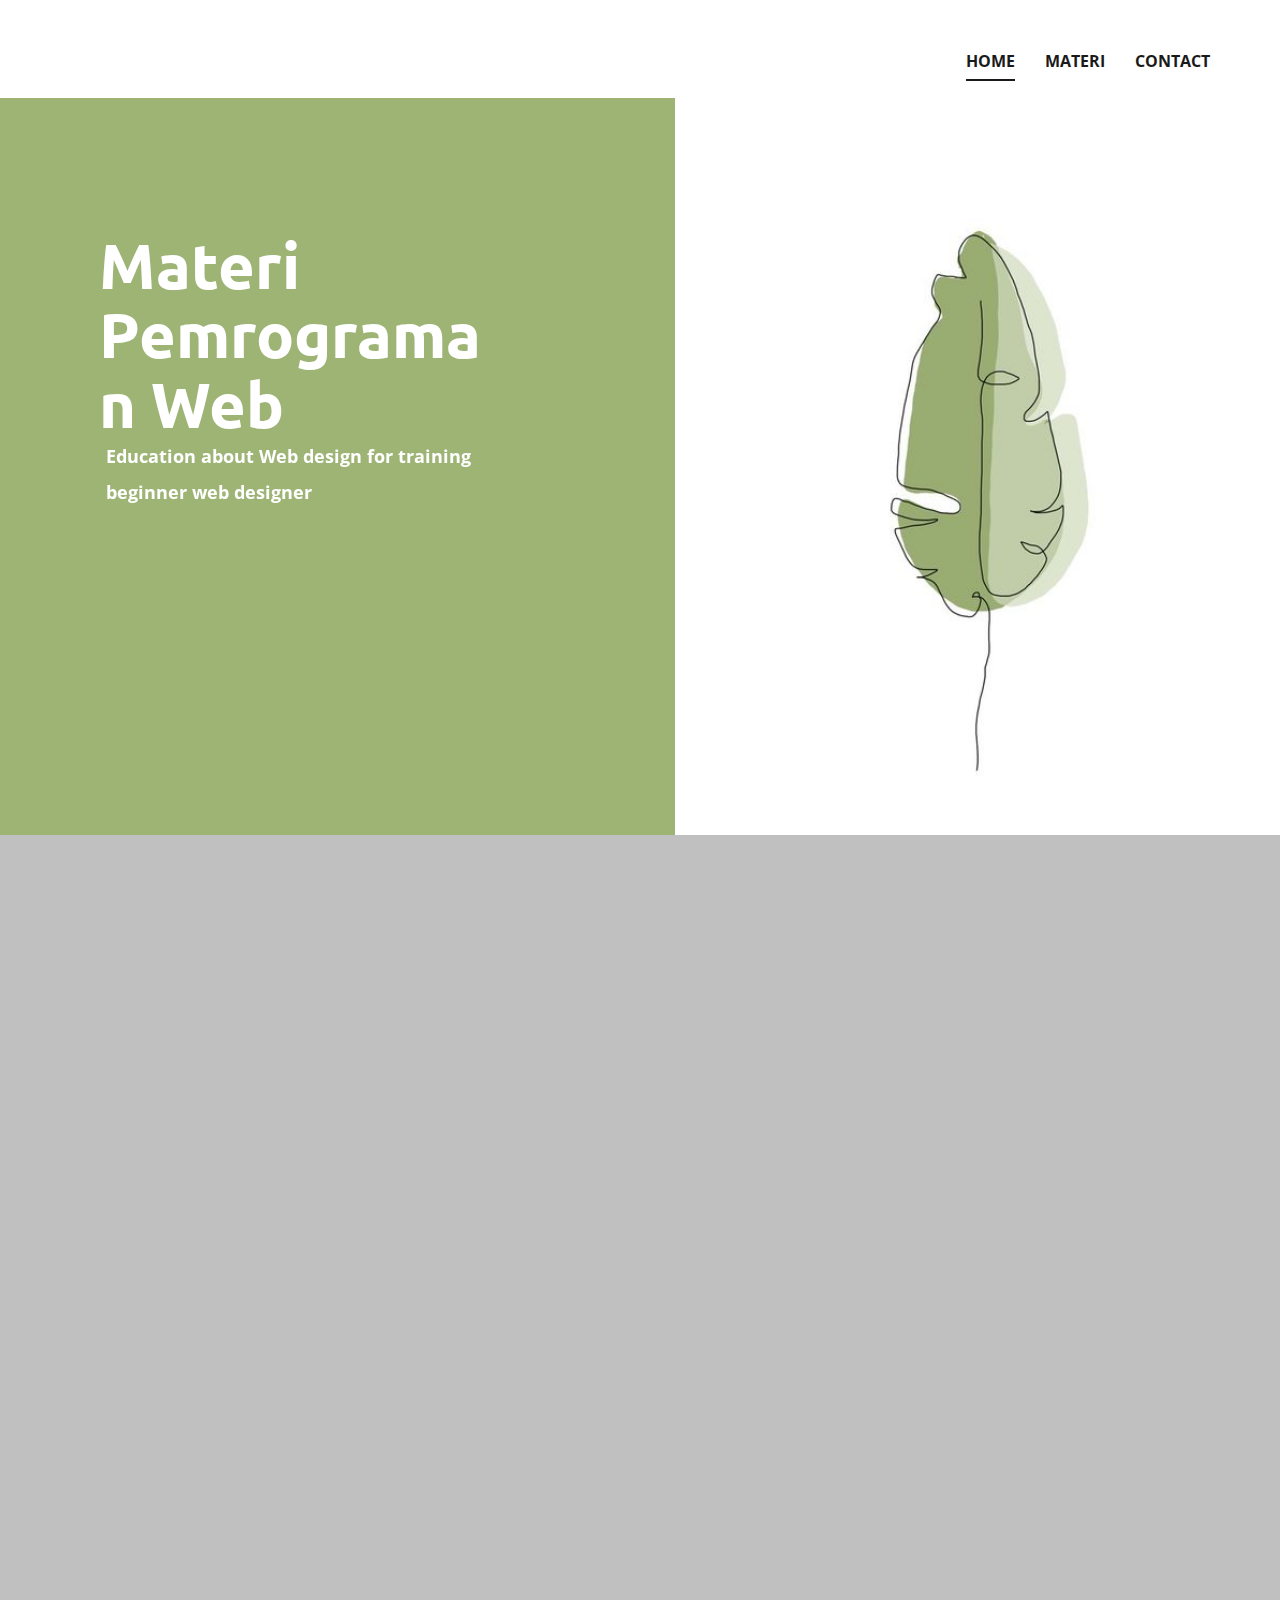
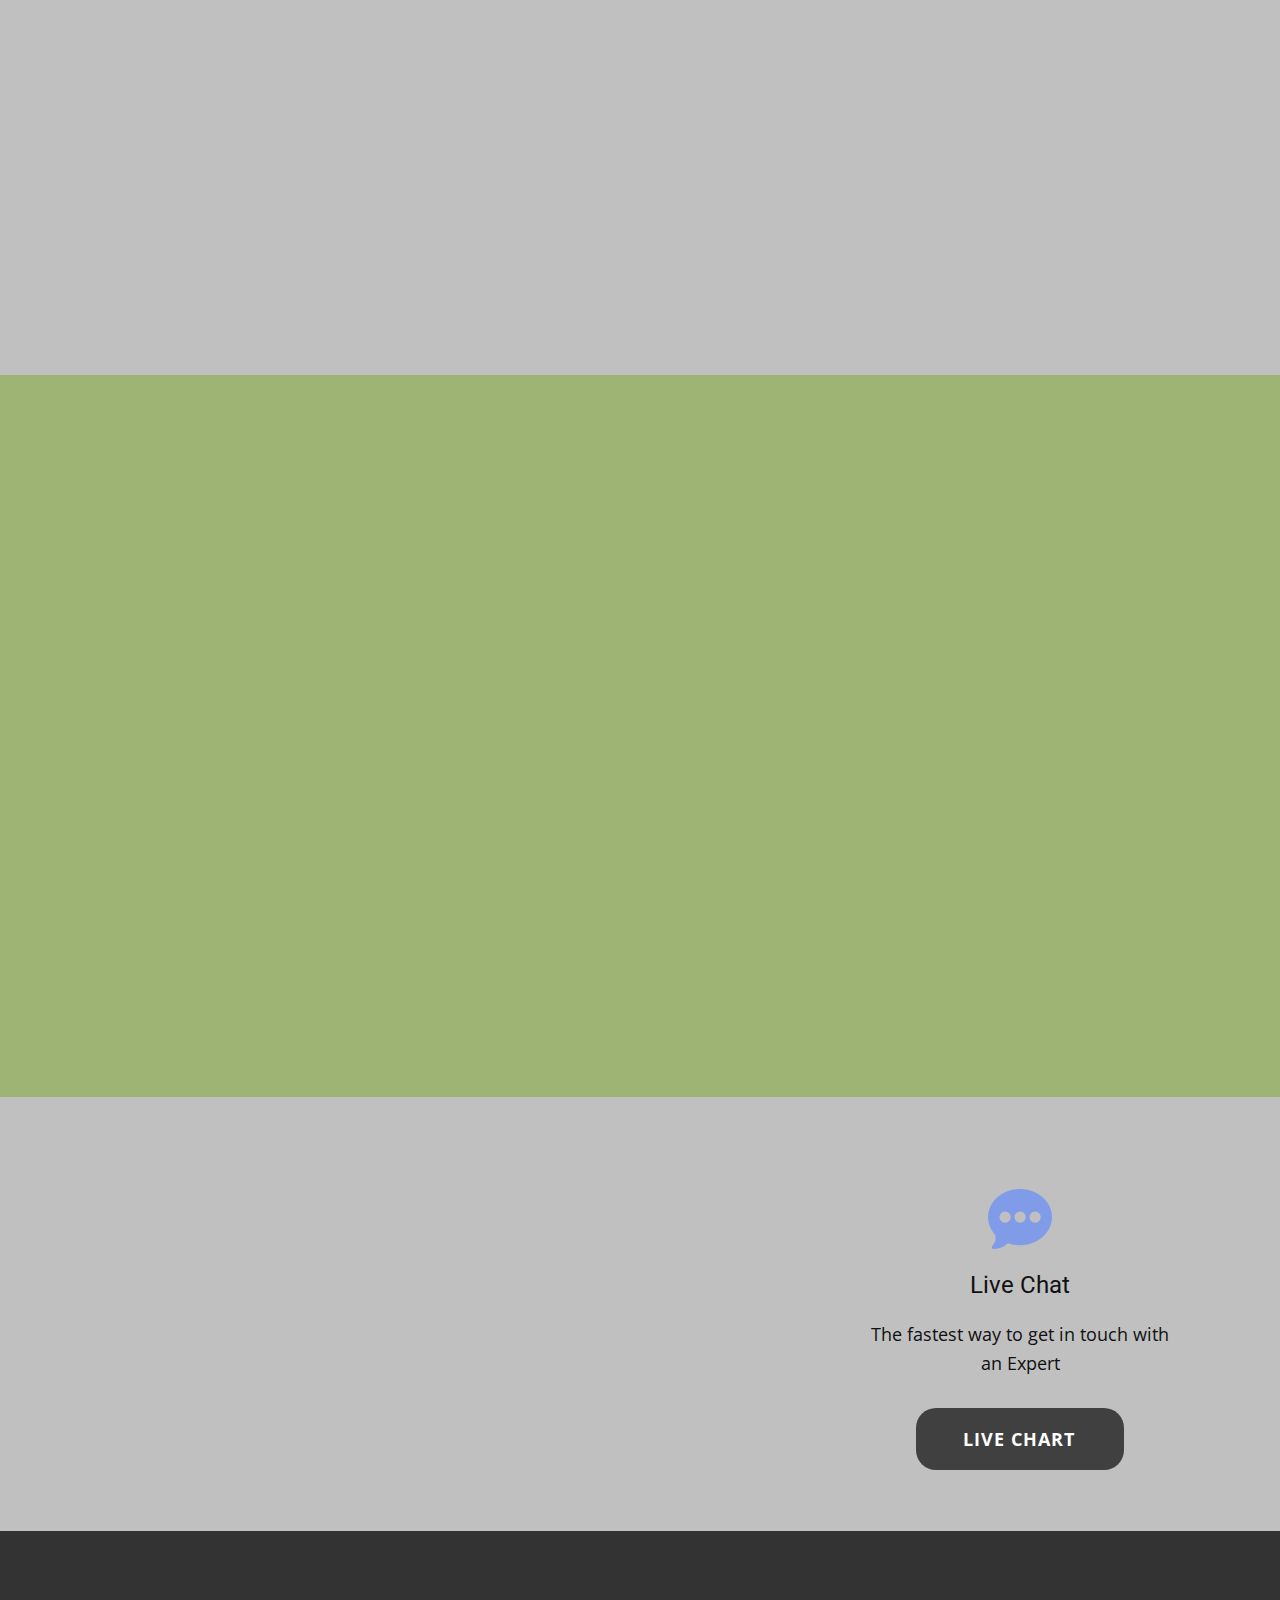
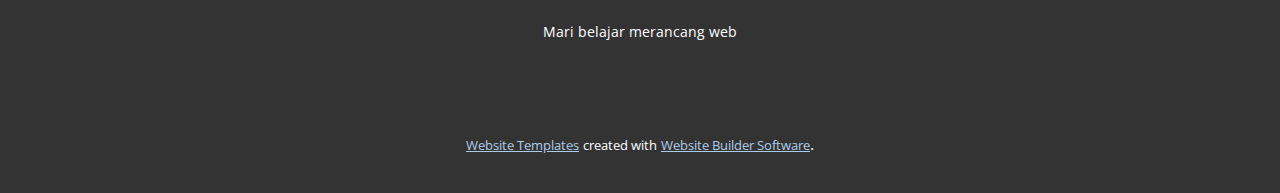
<file: index.html>
<!DOCTYPE html>
<html style="font-size: 16px;" lang="en"><head>
    <meta name="viewport" content="width=device-width, initial-scale=1.0">
    <meta charset="utf-8">
    <meta name="keywords" content="​Materi Pemrograman Web, Education and Learning, 01, 02, 03, 04, Meet The Team, ​Start working smarter, ​Your space
to learn, connect,
and be inspired, Educational programs">
    <meta name="description" content="">
    <title>Home</title>
    <link rel="stylesheet" href="nicepage.css" media="screen">
<link rel="stylesheet" href="Home.css" media="screen">
    <script class="u-script" type="text/javascript" src="jquery.js" defer=""></script>
    <script class="u-script" type="text/javascript" src="nicepage.js" defer=""></script>
    <meta name="generator" content="Nicepage 5.7.9, nicepage.com">
    <meta name="referrer" content="origin">
    <link id="u-theme-google-font" rel="stylesheet" href="https://fonts.googleapis.com/css?family=Roboto:100,100i,300,300i,400,400i,500,500i,700,700i,900,900i|Open+Sans:300,300i,400,400i,500,500i,600,600i,700,700i,800,800i">
    <link id="u-page-google-font" rel="stylesheet" href="https://fonts.googleapis.com/css?family=Ubuntu:300,300i,400,400i,500,500i,700,700i|Oswald:200,300,400,500,600,700">
    
    
    
    
    
    <script type="application/ld+json">{
		"@context": "http://schema.org",
		"@type": "Organization",
		"name": ""
}</script>
    <meta name="theme-color" content="#478ac9">
    <meta property="og:title" content="Home">
    <meta property="og:type" content="website">
  <meta data-intl-tel-input-cdn-path="intlTelInput/"></head>
  <body data-home-page="Home.html" data-home-page-title="Home" class="u-body u-xl-mode" data-lang="en"><header class="u-clearfix u-header u-header" id="sec-d9c5"><div class="u-clearfix u-sheet u-sheet-1">
        <nav class="u-menu u-menu-dropdown u-offcanvas u-menu-1" data-responsive-from="MD">
          <div class="menu-collapse" style="font-size: 1rem; letter-spacing: 0px; font-weight: 700; text-transform: uppercase;">
            <a class="u-button-style u-custom-active-border-color u-custom-active-color u-custom-border u-custom-border-color u-custom-borders u-custom-hover-border-color u-custom-hover-color u-custom-left-right-menu-spacing u-custom-padding-bottom u-custom-text-active-color u-custom-text-color u-custom-text-decoration u-custom-text-hover-color u-custom-top-bottom-menu-spacing u-nav-link u-text-active-palette-1-base u-text-hover-palette-2-base" href="#">
              <svg class="u-svg-link" viewBox="0 0 24 24"><use xmlns:xlink="http://www.w3.org/1999/xlink" xlink:href="#menu-hamburger"></use></svg>
              <svg class="u-svg-content" version="1.1" id="menu-hamburger" viewBox="0 0 16 16" x="0px" y="0px" xmlns:xlink="http://www.w3.org/1999/xlink" xmlns="http://www.w3.org/2000/svg"><g><rect y="1" width="16" height="2"></rect><rect y="7" width="16" height="2"></rect><rect y="13" width="16" height="2"></rect>
</g></svg>
            </a>
          </div>
          <div class="u-custom-menu u-nav-container">
            <ul class="u-nav u-spacing-30 u-unstyled u-nav-1"><li class="u-nav-item"><a class="u-border-2 u-border-active-grey-90 u-border-hover-grey-50 u-border-no-left u-border-no-right u-border-no-top u-button-style u-nav-link u-text-active-grey-90 u-text-grey-90 u-text-hover-grey-90" href="Home.html" style="padding: 10px 0px;">Home</a><div class="u-nav-popup"></div>
</li><li class="u-nav-item"><a class="u-border-2 u-border-active-grey-90 u-border-hover-grey-50 u-border-no-left u-border-no-right u-border-no-top u-button-style u-nav-link u-text-active-grey-90 u-text-grey-90 u-text-hover-grey-90" href="Materi.html" style="padding: 10px 0px;">Materi</a>
</li><li class="u-nav-item"><a class="u-border-2 u-border-active-grey-90 u-border-hover-grey-50 u-border-no-left u-border-no-right u-border-no-top u-button-style u-nav-link u-text-active-grey-90 u-text-grey-90 u-text-hover-grey-90" href="Contact.html" style="padding: 10px 0px;">Contact</a>
</li></ul>
          </div>
          <div class="u-custom-menu u-nav-container-collapse">
            <div class="u-black u-container-style u-inner-container-layout u-opacity u-opacity-95 u-sidenav">
              <div class="u-inner-container-layout u-sidenav-overflow">
                <div class="u-menu-close"></div>
                <ul class="u-align-center u-nav u-popupmenu-items u-unstyled u-nav-2"><li class="u-nav-item"><a class="u-button-style u-nav-link" href="Home.html">Home</a><div class="u-nav-popup"><ul class="u-border-1 u-border-grey-30 u-h-spacing-20 u-nav u-unstyled u-v-spacing-10"><li class="u-nav-item"><a class="u-button-style u-nav-link" href="#">1</a>
</li></ul>
</div>
</li><li class="u-nav-item"><a class="u-button-style u-nav-link" href="Materi.html">Materi</a>
</li><li class="u-nav-item"><a class="u-button-style u-nav-link" href="Contact.html">Contact</a>
</li></ul>
              </div>
            </div>
            <div class="u-black u-menu-overlay u-opacity u-opacity-70"></div>
          </div>
        </nav>
      </div></header>
    <section class="u-clearfix u-custom-color-1 u-section-1" id="carousel_76c4">
      <div class="u-clearfix u-layout-wrap u-layout-wrap-1">
        <div class="u-layout">
          <div class="u-layout-row">
            <div class="u-container-style u-layout-cell u-left-cell u-shape-rectangle u-size-30 u-layout-cell-1" src="">
              <div class="u-container-layout u-container-layout-1">
                <h1 class="u-align-left u-custom-font u-font-ubuntu u-text u-text-1" data-animation-name="customAnimationIn" data-animation-duration="1500" data-animation-delay="0"> Materi Pemrograman Web</h1>
                <p class="u-align-left u-text u-text-2" data-animation-name="customAnimationIn" data-animation-duration="1500" data-animation-delay="250"> Education about Web design  for training beginner web designer</p>
              </div>
            </div>
            <div class="u-align-left u-container-style u-image u-layout-cell u-right-cell u-size-30 u-image-1" data-animation-name="customAnimationIn" data-animation-duration="1500" data-image-width="564" data-image-height="752">
              <div class="u-container-layout u-container-layout-2"></div>
            </div>
          </div>
        </div>
      </div>
    </section>
    <section class="u-align-center u-clearfix u-container-align-left u-grey-25 u-section-2" id="carousel_e548">
      <div class="u-clearfix u-sheet u-valign-middle u-sheet-1">
        <div class="u-clearfix u-expanded-width u-layout-wrap u-layout-wrap-1">
          <div class="u-layout">
            <div class="u-layout-row">
              <div class="u-container-style u-layout-cell u-size-30 u-layout-cell-1">
                <div class="u-container-layout u-container-layout-1">
                  <div class="u-list u-list-1">
                    <div class="u-repeater u-repeater-1">
                      <div class="u-container-align-left u-container-style u-list-item u-repeater-item u-shape-rectangle u-list-item-1" data-animation-name="customAnimationIn" data-animation-duration="1500" data-animation-delay="250">
                        <div class="u-container-layout u-similar-container u-valign-top u-container-layout-2">
                          <h3 class="u-align-left u-text u-text-1"> Apa itu Website</h3>
                          <p class="u-align-left u-text u-text-2"> Website adalah media internet yang menghubungkan dokumen secara lokal dan jarak jauh. Dokumen-dokumen pada website disebut website dan link pada website dapat digunakan oleh pengguna untuk berpindah dari satu halaman ke halaman lain (hypertext) baik antar halaman yang dihosting di server yang sama atau di server di seluruh dunia.</p>
                        </div>
                      </div>
                      <div class="u-container-style u-list-item u-repeater-item u-shape-rectangle u-list-item-2" data-animation-name="customAnimationIn" data-animation-duration="1500" data-animation-delay="250">
                        <div class="u-container-layout u-similar-container u-valign-top u-container-layout-3">
                          <h3 class="u-align-left u-text u-text-3"> Website dinamis</h3>
                          <p class="u-align-left u-text u-text-4"> apabila isi informasi berjalan dua arah antara developer serta usernya contohnya Friendster​Website dinamis merupakan website yang kontennya biasanya bersifat dinamis alias bisa berubah-ubah setiap harinya.Pada website ini biasanya sudah ditanamkan program dengan menggunakan bahasa pemrogrraman tertentu agar website bisa berinteraksi dengan pengunjung.Seperti :<br>
                            <br>- Adanya kolom tanya jawab pada website<br>- Adanya form untuk registrasi<br>- Adanya fitur untuk chat langsung atau Live Chat<br>Dan fitur-fitur lainnya
                          </p>
                        </div>
                      </div>
                    </div>
                  </div>
                </div>
              </div>
              <div class="u-container-align-left u-container-style u-layout-cell u-size-30 u-layout-cell-2">
                <div class="u-container-layout u-container-layout-4">
                  <div class="u-list u-list-2">
                    <div class="u-repeater u-repeater-2">
                      <div class="u-container-style u-list-item u-repeater-item u-shape-rectangle u-list-item-3" data-animation-name="customAnimationIn" data-animation-duration="1500" data-animation-delay="250">
                        <div class="u-container-layout u-similar-container u-valign-bottom u-container-layout-5">
                          <h3 class="u-align-left u-text u-text-5"> Website statis</h3>
                          <p class="u-align-left u-text u-text-6"> apabila isi informasi website searah hanya dari developer website saja contohnya website perusahaan.Website statis merupakan website yang isi atau konten dari websitenya bersifat statis alias tidak berubah-ubah. Kalaupun diubah biasanya jarang sekali.Biasanya untuk mengubah website statis kita harus melakukannya secara manual melalui codingan website tersebut.Jadi, pada website ini tidak ada interaksi sama sekali yang terjadi. Entah itu interaksi pengunjung maupun dari admin website. </p>
                        </div>
                      </div>
                      <div class="u-container-align-left u-container-style u-list-item u-repeater-item u-shape-rectangle u-list-item-4" data-animation-name="customAnimationIn" data-animation-duration="1500" data-animation-delay="250">
                        <div class="u-container-layout u-similar-container u-valign-bottom u-container-layout-6">
                          <h3 class="u-align-left u-text u-text-7"> Bahasa yang digunakan</h3>
                          <p class="u-align-left u-text u-text-8"> Beragam bahasa program telah hadir untuk mendukung kualitas website, diantaranya : HTML, ASP, PHP, JSP, Java Script dan lainnya. </p>
                        </div>
                      </div>
                    </div>
                  </div>
                </div>
              </div>
            </div>
          </div>
        </div>
      </div>
    </section>
    <section class="skrollable skrollable-between u-align-center u-clearfix u-container-align-center u-custom-color-1 u-section-3" id="carousel_c6f8" data-animation-name="" data-animation-duration="0" data-animation-delay="0" data-animation-direction="">
      <div class="u-clearfix u-sheet u-sheet-1">
        <h2 class="u-text u-text-body-alt-color u-text-1" data-animation-name="customAnimationIn" data-animation-duration="1500" data-animation-delay="500">Materi</h2>
        <div class="u-expanded-width-md u-expanded-width-sm u-expanded-width-xs u-list u-list-1">
          <div class="u-repeater u-repeater-1">
            <div class="u-align-left u-container-style u-list-item u-palette-5-light-2 u-repeater-item u-list-item-1" data-animation-name="customAnimationIn" data-animation-duration="1500" data-animation-delay="500">
              <div class="u-container-layout u-similar-container u-container-layout-1">
                <div class="u-align-center u-container-style u-custom-color-1 u-group u-radius-50 u-shape-round u-group-1" data-animation-name="customAnimationIn" data-animation-duration="1500" data-animation-delay="500">
                  <div class="u-container-layout u-valign-middle u-container-layout-2">
                    <h2 class="u-custom-font u-font-oswald u-text u-text-body-alt-color u-text-2">01</h2>
                  </div>
                </div>
                <h5 class="u-text u-text-3">HTML</h5>
                <blockquote class="u-border-grey-90 u-text u-text-default u-text-4"> Hypertext Markup Language</blockquote>
              </div>
            </div>
            <div class="u-align-left u-container-style u-list-item u-palette-5-light-2 u-repeater-item u-list-item-2" data-animation-name="customAnimationIn" data-animation-duration="1500" data-animation-delay="500">
              <div class="u-container-layout u-similar-container u-container-layout-3">
                <div class="u-align-center u-container-style u-custom-color-1 u-group u-radius-50 u-shape-round u-group-2" data-animation-name="customAnimationIn" data-animation-duration="1500" data-animation-delay="500">
                  <div class="u-container-layout u-valign-middle u-container-layout-4">
                    <h2 class="u-custom-font u-font-oswald u-text u-text-body-alt-color u-text-default u-text-5">02</h2>
                  </div>
                </div>
                <h5 class="u-text u-text-6">CSS<br>
                </h5>
                <blockquote class="u-border-grey-90 u-text u-text-default u-text-7"> Cascading style sheets</blockquote>
              </div>
            </div>
            <div class="u-align-left u-container-style u-list-item u-palette-5-light-2 u-repeater-item u-list-item-3" data-animation-name="customAnimationIn" data-animation-duration="1500" data-animation-delay="500">
              <div class="u-container-layout u-similar-container u-container-layout-5">
                <div class="u-align-center u-container-style u-custom-color-1 u-group u-radius-50 u-shape-round u-group-3" data-animation-name="customAnimationIn" data-animation-duration="1500" data-animation-delay="500">
                  <div class="u-container-layout u-valign-middle u-container-layout-6">
                    <h2 class="u-custom-font u-font-oswald u-text u-text-body-alt-color u-text-default u-text-8">03</h2>
                  </div>
                </div>
                <h5 class="u-text u-text-9">PHP</h5>
                <blockquote class="u-border-grey-90 u-text u-text-default u-text-10"> Hypertext Preprocessor</blockquote>
              </div>
            </div>
            <div class="u-align-left u-container-style u-list-item u-palette-5-light-2 u-repeater-item u-list-item-4" data-animation-name="customAnimationIn" data-animation-duration="1500" data-animation-delay="500">
              <div class="u-container-layout u-similar-container u-container-layout-7">
                <div class="u-align-center u-container-style u-custom-color-1 u-group u-radius-50 u-shape-round u-group-4" data-animation-name="customAnimationIn" data-animation-duration="1500" data-animation-delay="500">
                  <div class="u-container-layout u-valign-middle u-container-layout-8">
                    <h2 class="u-custom-font u-font-oswald u-text u-text-body-alt-color u-text-default u-text-11">04</h2>
                  </div>
                </div>
                <h5 class="u-text u-text-12">Java Script</h5>
                <blockquote class="u-border-grey-90 u-text u-text-default u-text-13"> JavaScript adalah&nbsp;<b>bahasa pemrograman yang digunakan developer untuk membuat halaman web yang interaktif</b>
                </blockquote>
              </div>
            </div>
          </div>
        </div>
      </div>
    </section>
    <section class="u-clearfix u-container-align-center u-grey-25 u-section-4" id="carousel_38dd">
      <div class="u-clearfix u-sheet u-sheet-1">
        <div class="u-clearfix u-expanded-width u-layout-wrap u-layout-wrap-1">
          <div class="u-layout">
            <div class="u-layout-row">
              <div class="u-container-align-center u-container-style u-layout-cell u-size-20-lg u-size-20-xl u-size-30-md u-size-30-sm u-size-30-xs u-layout-cell-1" data-animation-name="customAnimationIn" data-animation-duration="1000">
                <div class="u-container-layout u-valign-top u-container-layout-1">
                  <h4 class="u-align-center u-text u-text-1">Contact Us</h4>
                  <p class="u-align-center u-text u-text-default u-text-2"> Dignissim sodales ut eu sem. Amet luctus venenatis lectus magna.</p>
                  <div class="u-align-center-sm u-align-center-xs u-form u-form-1">
                    <form action="https://forms.nicepagesrv.com/v2/form/process" class="u-clearfix u-form-spacing-10 u-form-vertical u-inner-form" source="email" name="form" style="padding: 0px;">
                      <div class="u-form-email u-form-group u-label-none">
                        <label for="email-5b2e" class="u-label">Email</label>
                        <input type="email" placeholder="Enter a valid email address" id="email-5b2e" name="email" class="u-grey-10 u-input u-input-rectangle u-radius-20 u-input-1" required="" wfd-id="id1102">
                      </div>
                      <div class="u-align-left u-form-group u-form-submit u-label-none">
                        <a href="#" class="u-active-palette-1-dark-2 u-border-none u-btn u-btn-round u-btn-submit u-button-style u-grey-75 u-hover-palette-1-dark-2 u-radius-20 u-btn-1">Submit</a>
                        <input type="submit" value="submit" class="u-form-control-hidden" wfd-id="id1103">
                      </div>
                      <div class="u-form-send-message u-form-send-success"> Thank you! Your message has been sent. </div>
                      <div class="u-form-send-error u-form-send-message"> Unable to send your message. Please fix errors then try again. </div>
                      <input type="hidden" value="" name="recaptchaResponse" wfd-id="id1104">
                      <input type="hidden" name="formServices" value="c342cccbba1de5b6a48426ab10ad2cb5">
                    </form>
                  </div>
                </div>
              </div>
              <div class="u-container-align-center-lg u-container-align-center-md u-container-align-center-xl u-container-style u-layout-cell u-size-20-lg u-size-20-xl u-size-30-md u-size-30-sm u-size-30-xs u-layout-cell-2" data-animation-name="customAnimationIn" data-animation-duration="1500" data-animation-delay="500" data-animation-direction="">
                <div class="u-container-layout u-valign-top u-container-layout-2"><span class="u-align-center u-file-icon u-icon u-icon-1"><img src="images/733585.png" alt=""></span>
                  <h4 class="u-align-center u-text u-text-3"> Whatsapp Support</h4>
                  <p class="u-align-center u-text u-text-default-lg u-text-default-md u-text-default-xl u-text-4"> Add us on WhatsApp &amp; send queries for instant reply.</p>
                  <a href="tel:+12-345-678-89089" class="u-active-palette-1-dark-2 u-align-center u-border-active-palette-2-light-2 u-border-hover-palette-2-light-2 u-border-none u-btn u-btn-round u-button-style u-color-scheme-summer-time u-color-style-multicolor-1 u-custom u-grey-75 u-hover-palette-1-dark-2 u-radius-19 u-text-active-white u-text-hover-white u-btn-2" data-animation-name="" data-animation-duration="0" data-animation-delay="0" data-animation-direction="">+12-345-678-89089</a>
                </div>
              </div>
              <div class="cell-temp-clone u-container-align-center u-container-style u-layout-cell u-size-20-lg u-size-20-xl u-size-60-md u-size-60-sm u-size-60-xs u-layout-cell-3" data-animation-name="" data-animation-duration="0" data-animation-delay="0" data-animation-direction="">
                <div class="u-container-layout u-valign-top u-container-layout-3"><span class="u-align-center u-file-icon u-icon u-text-palette-1-light-1 u-icon-2"><img src="images/684849-9e33152a.png" alt=""></span>
                  <h4 class="u-align-center u-text u-text-5"> Live Chat</h4>
                  <p class="u-align-center u-text u-text-6"> The fastest way to get in touch with an Expert</p>
                  <a href="tel:+12-345-678-89089" class="u-active-palette-1-dark-2 u-align-center u-border-active-palette-2-light-2 u-border-hover-palette-2-light-2 u-border-none u-btn u-btn-round u-button-style u-color-scheme-summer-time u-color-style-multicolor-1 u-custom u-grey-75 u-hover-palette-1-dark-2 u-radius-20 u-text-active-white u-text-hover-white u-btn-3" data-animation-name="" data-animation-duration="0" data-animation-delay="0" data-animation-direction="">Live chart</a>
                </div>
              </div>
            </div>
          </div>
        </div>
      </div>
    </section>
    
    
    <footer class="u-align-center u-clearfix u-footer u-grey-80 u-footer" id="sec-7b4a"><div class="u-clearfix u-sheet u-sheet-1">
        <p class="u-small-text u-text u-text-variant u-text-1">Mari belajar merancang web</p>
      </div></footer>
    <section class="u-backlink u-clearfix u-grey-80">
      <a class="u-link" href="https://nicepage.com/website-templates" target="_blank">
        <span>Website Templates</span>
      </a>
      <p class="u-text">
        <span>created with</span>
      </p>
      <a class="u-link" href="" target="_blank">
        <span>Website Builder Software</span>
      </a>. 
    </section>
  
</body></html>
</file>
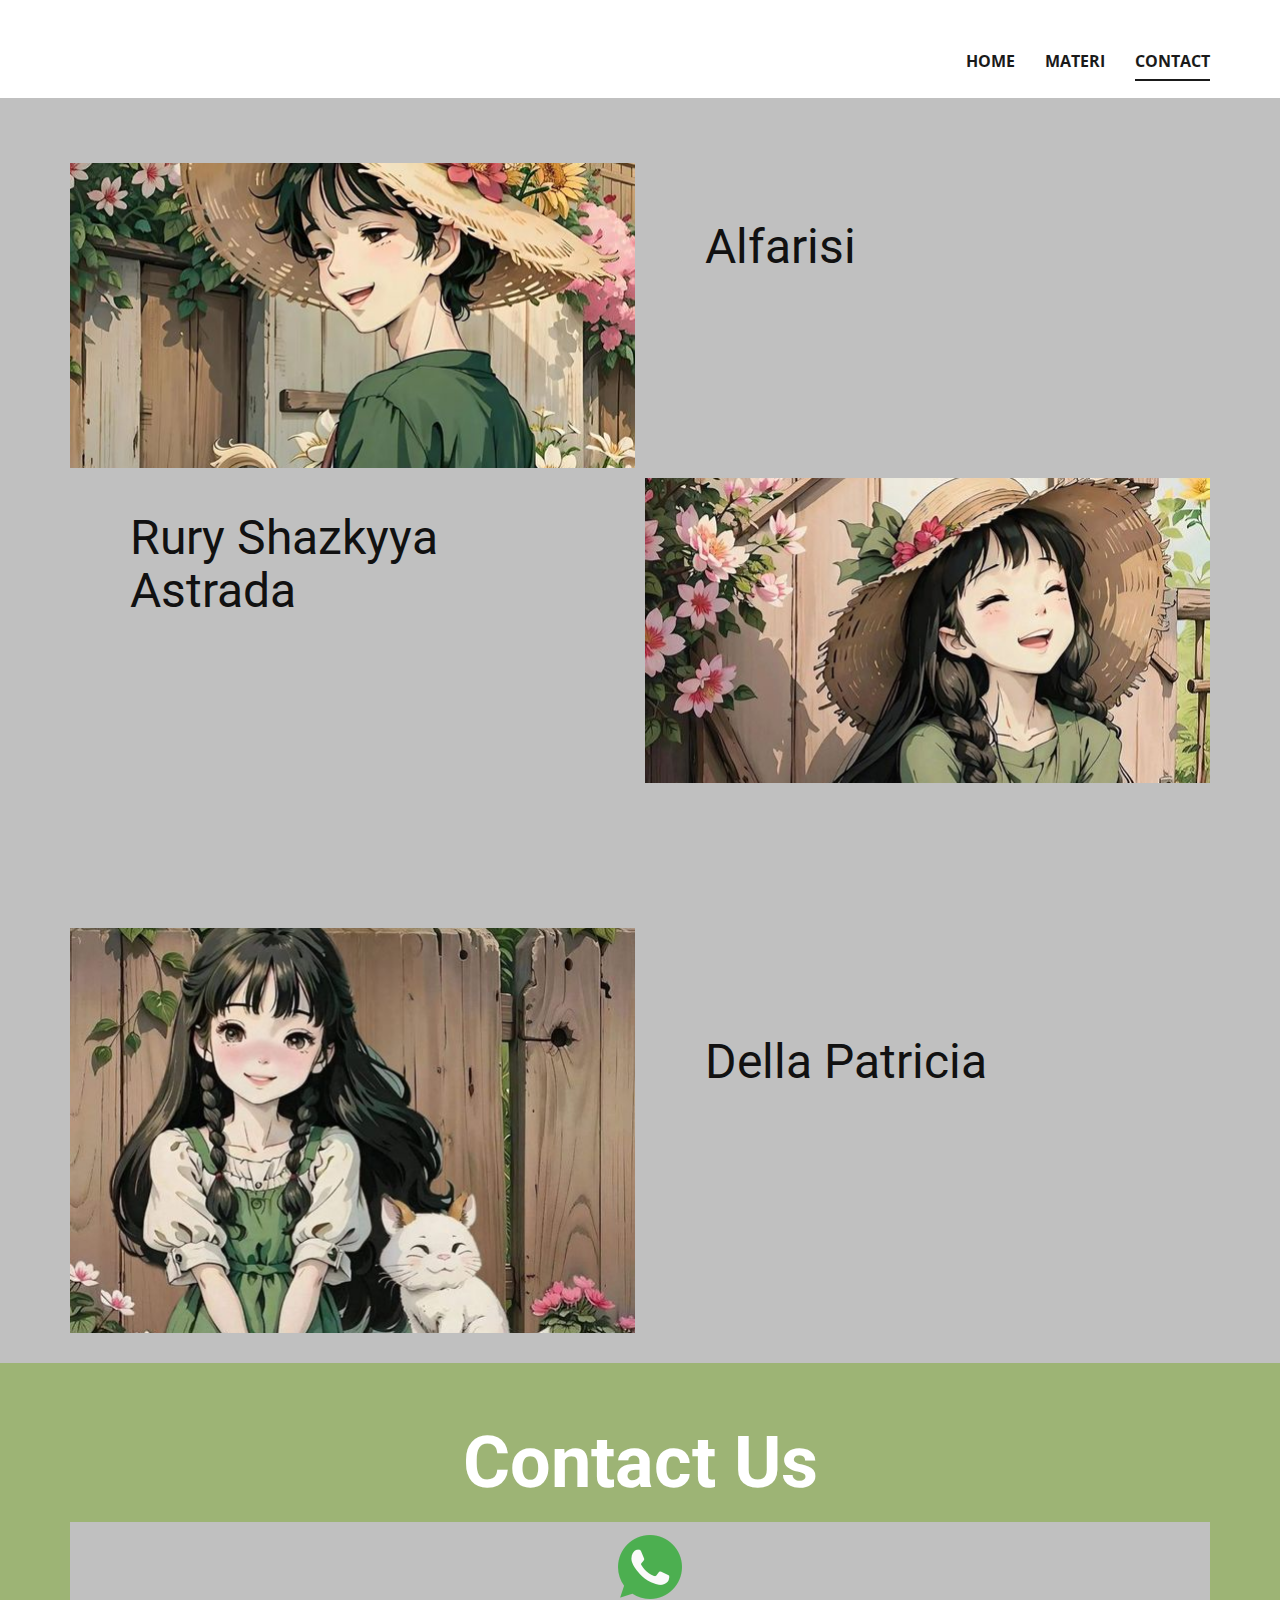
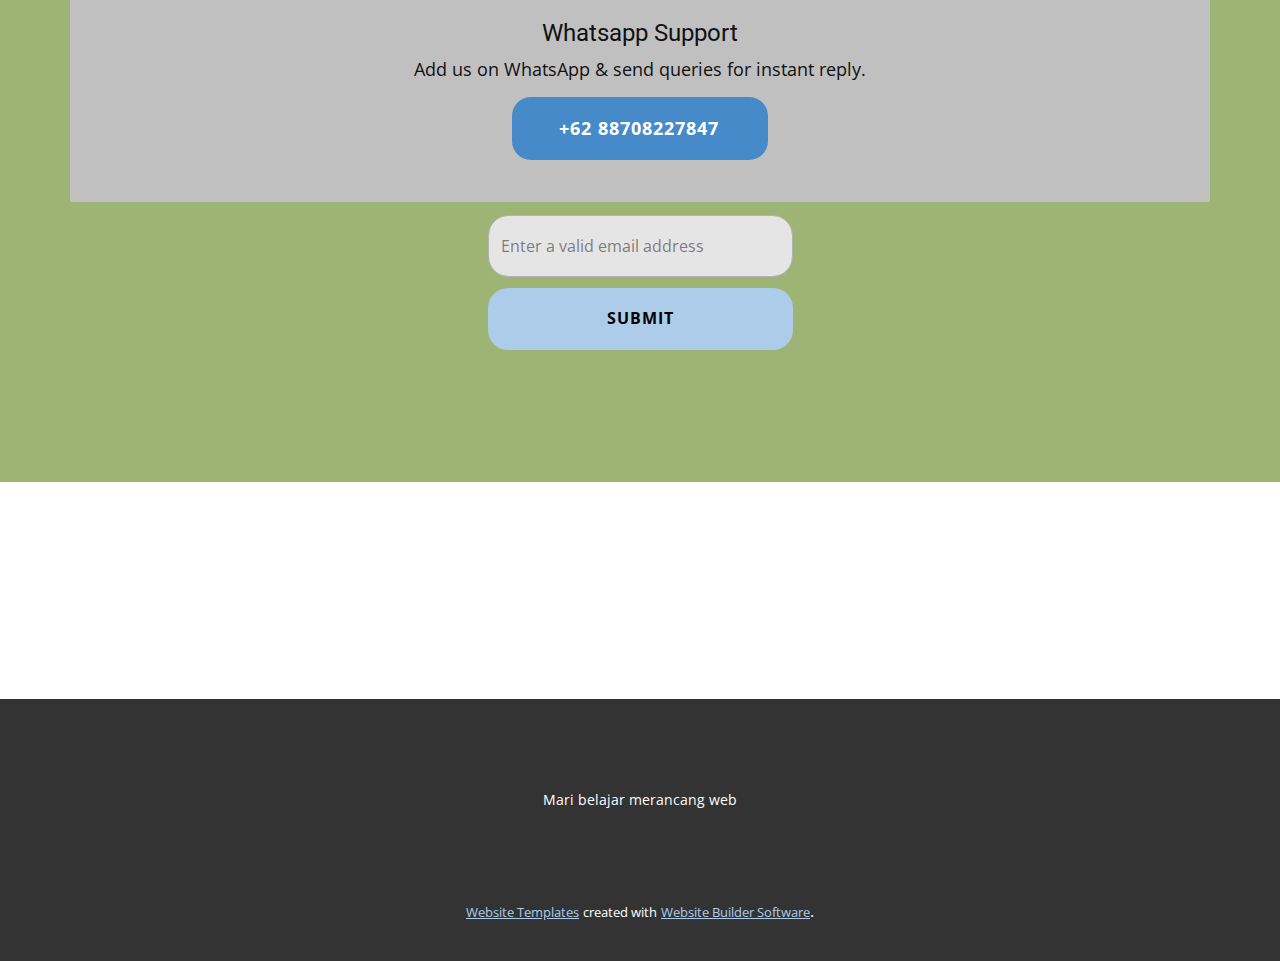
<file: Contact.html>
<!DOCTYPE html>
<html style="font-size: 16px;" lang="en"><head>
    <meta name="viewport" content="width=device-width, initial-scale=1.0">
    <meta charset="utf-8">
    <meta name="keywords" content="Alfarisi, Rury Shazkyya Astrada, Della Patricia, Contact Us">
    <meta name="description" content="">
    <title>Contact</title>
    <link rel="stylesheet" href="nicepage.css" media="screen">
<link rel="stylesheet" href="Contact.css" media="screen">
    <script class="u-script" type="text/javascript" src="jquery.js" defer=""></script>
    <script class="u-script" type="text/javascript" src="nicepage.js" defer=""></script>
    <meta name="generator" content="Nicepage 5.7.9, nicepage.com">
    <meta name="referrer" content="origin">
    <link id="u-theme-google-font" rel="stylesheet" href="https://fonts.googleapis.com/css?family=Roboto:100,100i,300,300i,400,400i,500,500i,700,700i,900,900i|Open+Sans:300,300i,400,400i,500,500i,600,600i,700,700i,800,800i">
    
    
    
    
    
    <script type="application/ld+json">{
		"@context": "http://schema.org",
		"@type": "Organization",
		"name": ""
}</script>
    <meta name="theme-color" content="#478ac9">
    <meta property="og:title" content="Contact">
    <meta property="og:type" content="website">
  <meta data-intl-tel-input-cdn-path="intlTelInput/"></head>
  <body class="u-body u-xl-mode" data-lang="en"><header class="u-clearfix u-header u-header" id="sec-d9c5"><div class="u-clearfix u-sheet u-sheet-1">
        <nav class="u-menu u-menu-dropdown u-offcanvas u-menu-1" data-responsive-from="MD">
          <div class="menu-collapse" style="font-size: 1rem; letter-spacing: 0px; font-weight: 700; text-transform: uppercase;">
            <a class="u-button-style u-custom-active-border-color u-custom-active-color u-custom-border u-custom-border-color u-custom-borders u-custom-hover-border-color u-custom-hover-color u-custom-left-right-menu-spacing u-custom-padding-bottom u-custom-text-active-color u-custom-text-color u-custom-text-decoration u-custom-text-hover-color u-custom-top-bottom-menu-spacing u-nav-link u-text-active-palette-1-base u-text-hover-palette-2-base" href="#">
              <svg class="u-svg-link" viewBox="0 0 24 24"><use xmlns:xlink="http://www.w3.org/1999/xlink" xlink:href="#menu-hamburger"></use></svg>
              <svg class="u-svg-content" version="1.1" id="menu-hamburger" viewBox="0 0 16 16" x="0px" y="0px" xmlns:xlink="http://www.w3.org/1999/xlink" xmlns="http://www.w3.org/2000/svg"><g><rect y="1" width="16" height="2"></rect><rect y="7" width="16" height="2"></rect><rect y="13" width="16" height="2"></rect>
</g></svg>
            </a>
          </div>
          <div class="u-custom-menu u-nav-container">
            <ul class="u-nav u-spacing-30 u-unstyled u-nav-1"><li class="u-nav-item"><a class="u-border-2 u-border-active-grey-90 u-border-hover-grey-50 u-border-no-left u-border-no-right u-border-no-top u-button-style u-nav-link u-text-active-grey-90 u-text-grey-90 u-text-hover-grey-90" href="Home.html" style="padding: 10px 0px;">Home</a><div class="u-nav-popup"></div>
</li><li class="u-nav-item"><a class="u-border-2 u-border-active-grey-90 u-border-hover-grey-50 u-border-no-left u-border-no-right u-border-no-top u-button-style u-nav-link u-text-active-grey-90 u-text-grey-90 u-text-hover-grey-90" href="Materi.html" style="padding: 10px 0px;">Materi</a>
</li><li class="u-nav-item"><a class="u-border-2 u-border-active-grey-90 u-border-hover-grey-50 u-border-no-left u-border-no-right u-border-no-top u-button-style u-nav-link u-text-active-grey-90 u-text-grey-90 u-text-hover-grey-90" href="Contact.html" style="padding: 10px 0px;">Contact</a>
</li></ul>
          </div>
          <div class="u-custom-menu u-nav-container-collapse">
            <div class="u-black u-container-style u-inner-container-layout u-opacity u-opacity-95 u-sidenav">
              <div class="u-inner-container-layout u-sidenav-overflow">
                <div class="u-menu-close"></div>
                <ul class="u-align-center u-nav u-popupmenu-items u-unstyled u-nav-2"><li class="u-nav-item"><a class="u-button-style u-nav-link" href="Home.html">Home</a><div class="u-nav-popup"><ul class="u-border-1 u-border-grey-30 u-h-spacing-20 u-nav u-unstyled u-v-spacing-10"><li class="u-nav-item"><a class="u-button-style u-nav-link" href="#">1</a>
</li></ul>
</div>
</li><li class="u-nav-item"><a class="u-button-style u-nav-link" href="Materi.html">Materi</a>
</li><li class="u-nav-item"><a class="u-button-style u-nav-link" href="Contact.html">Contact</a>
</li></ul>
              </div>
            </div>
            <div class="u-black u-menu-overlay u-opacity u-opacity-70"></div>
          </div>
        </nav>
      </div></header>
    <section class="u-clearfix u-grey-25 u-section-1" id="sec-2484">
      <div class="u-clearfix u-sheet u-sheet-1">
        <div class="u-clearfix u-expanded-width u-gutter-10 u-layout-wrap u-layout-wrap-1">
          <div class="u-layout">
            <div class="u-layout-col">
              <div class="u-size-30">
                <div class="u-layout-row">
                  <div class="u-container-style u-image u-layout-cell u-left-cell u-size-30 u-image-1" src="" data-image-width="564" data-image-height="564">
                    <div class="u-container-layout u-valign-middle u-container-layout-1"></div>
                  </div>
                  <div class="u-align-left u-container-style u-layout-cell u-right-cell u-size-30 u-layout-cell-2">
                    <div class="u-container-layout u-container-layout-2">
                      <h2 class="u-text u-text-1">Alfarisi</h2>
                    </div>
                  </div>
                </div>
              </div>
              <div class="u-size-30">
                <div class="u-layout-row">
                  <div class="u-align-left u-container-style u-layout-cell u-left-cell u-size-30 u-layout-cell-3">
                    <div class="u-container-layout u-container-layout-3">
                      <h2 class="u-text u-text-2">Rury Shazkyya Astrada</h2>
                    </div>
                  </div>
                  <div class="u-container-style u-image u-layout-cell u-right-cell u-size-30 u-image-2" src="" data-image-width="564" data-image-height="564">
                    <div class="u-container-layout u-valign-middle u-container-layout-4"></div>
                  </div>
                </div>
              </div>
            </div>
          </div>
        </div>
      </div>
    </section>
    <section class="u-clearfix u-grey-25 u-section-2" id="sec-f612">
      <div class="u-clearfix u-sheet u-sheet-1">
        <div class="u-clearfix u-expanded-width u-gutter-10 u-layout-wrap u-layout-wrap-1">
          <div class="u-layout">
            <div class="u-layout-col">
              <div class="u-size-60">
                <div class="u-layout-row">
                  <div class="u-container-style u-image u-layout-cell u-left-cell u-size-30 u-image-1" src="" data-image-width="564" data-image-height="564">
                    <div class="u-container-layout u-valign-middle u-container-layout-1"></div>
                  </div>
                  <div class="u-align-left u-container-style u-layout-cell u-right-cell u-size-30 u-layout-cell-2">
                    <div class="u-container-layout u-container-layout-2">
                      <h2 class="u-text u-text-1">Della Patricia</h2>
                    </div>
                  </div>
                </div>
              </div>
            </div>
          </div>
        </div>
      </div>
    </section>
    <section class="u-align-center u-clearfix u-custom-color-1 u-section-3" id="sec-7a44">
      <div class="u-clearfix u-sheet u-sheet-1">
        <h1 class="u-text u-text-default u-text-1">Contact Us</h1>
        <div class="u-align-center u-container-style u-expanded-width u-grey-25 u-group u-group-1">
          <div class="u-container-layout u-container-layout-1"><span class="u-align-center u-file-icon u-icon u-icon-1"><img src="images/733585.png" alt=""></span>
            <h4 class="u-align-center u-text u-text-2"> Whatsapp Support</h4>
            <p class="u-align-center u-text u-text-3"> Add us on WhatsApp &amp; send queries for instant reply.</p>
            <a href="tel:+12-345-678-89089" class="u-active-palette-1-dark-2 u-align-center u-border-active-palette-2-light-2 u-border-hover-palette-2-light-2 u-border-none u-btn u-btn-round u-button-style u-color-scheme-summer-time u-color-style-multicolor-1 u-custom u-hover-palette-1-dark-2 u-palette-1-base u-radius-19 u-text-active-white u-text-hover-white u-btn-1" data-animation-name="" data-animation-duration="0" data-animation-delay="0" data-animation-direction="">+62 88708227847</a>
          </div>
        </div>
        <div class="u-form u-form-1">
          <form action="https://forms.nicepagesrv.com/v2/form/process" class="u-clearfix u-form-spacing-10 u-form-vertical u-inner-form" source="email" name="form" style="padding: 0px;">
            <div class="u-form-email u-form-group u-label-none">
              <label for="email-5b2e" class="u-label">Email</label>
              <input type="email" placeholder="Enter a valid email address" id="email-5b2e" name="email" class="u-grey-10 u-input u-input-rectangle u-radius-20 u-input-1" required="" wfd-id="id1102">
            </div>
            <div class="u-align-left u-form-group u-form-submit u-label-none">
              <a href="#" class="u-active-palette-1-dark-2 u-border-none u-btn u-btn-round u-btn-submit u-button-style u-hover-palette-1-dark-2 u-radius-20 u-btn-2">Submit</a>
              <input type="submit" value="submit" class="u-form-control-hidden" wfd-id="id1103">
            </div>
            <div class="u-form-send-message u-form-send-success"> Thank you! Your message has been sent. </div>
            <div class="u-form-send-error u-form-send-message"> Unable to send your message. Please fix errors then try again. </div>
            <input type="hidden" value="" name="recaptchaResponse" wfd-id="id1104">
            <input type="hidden" name="formServices" value="c342cccbba1de5b6a48426ab10ad2cb5">
          </form>
        </div>
      </div>
    </section>
    <section class="u-align-center u-clearfix u-section-4" id="sec-2843">
      <div class="u-clearfix u-sheet u-sheet-1"></div>
    </section>
    
    
    <footer class="u-align-center u-clearfix u-footer u-grey-80 u-footer" id="sec-7b4a"><div class="u-clearfix u-sheet u-sheet-1">
        <p class="u-small-text u-text u-text-variant u-text-1">Mari belajar merancang web</p>
      </div></footer>
    <section class="u-backlink u-clearfix u-grey-80">
      <a class="u-link" href="https://nicepage.com/website-templates" target="_blank">
        <span>Website Templates</span>
      </a>
      <p class="u-text">
        <span>created with</span>
      </p>
      <a class="u-link" href="" target="_blank">
        <span>Website Builder Software</span>
      </a>. 
    </section>
  
</body></html>
</file>
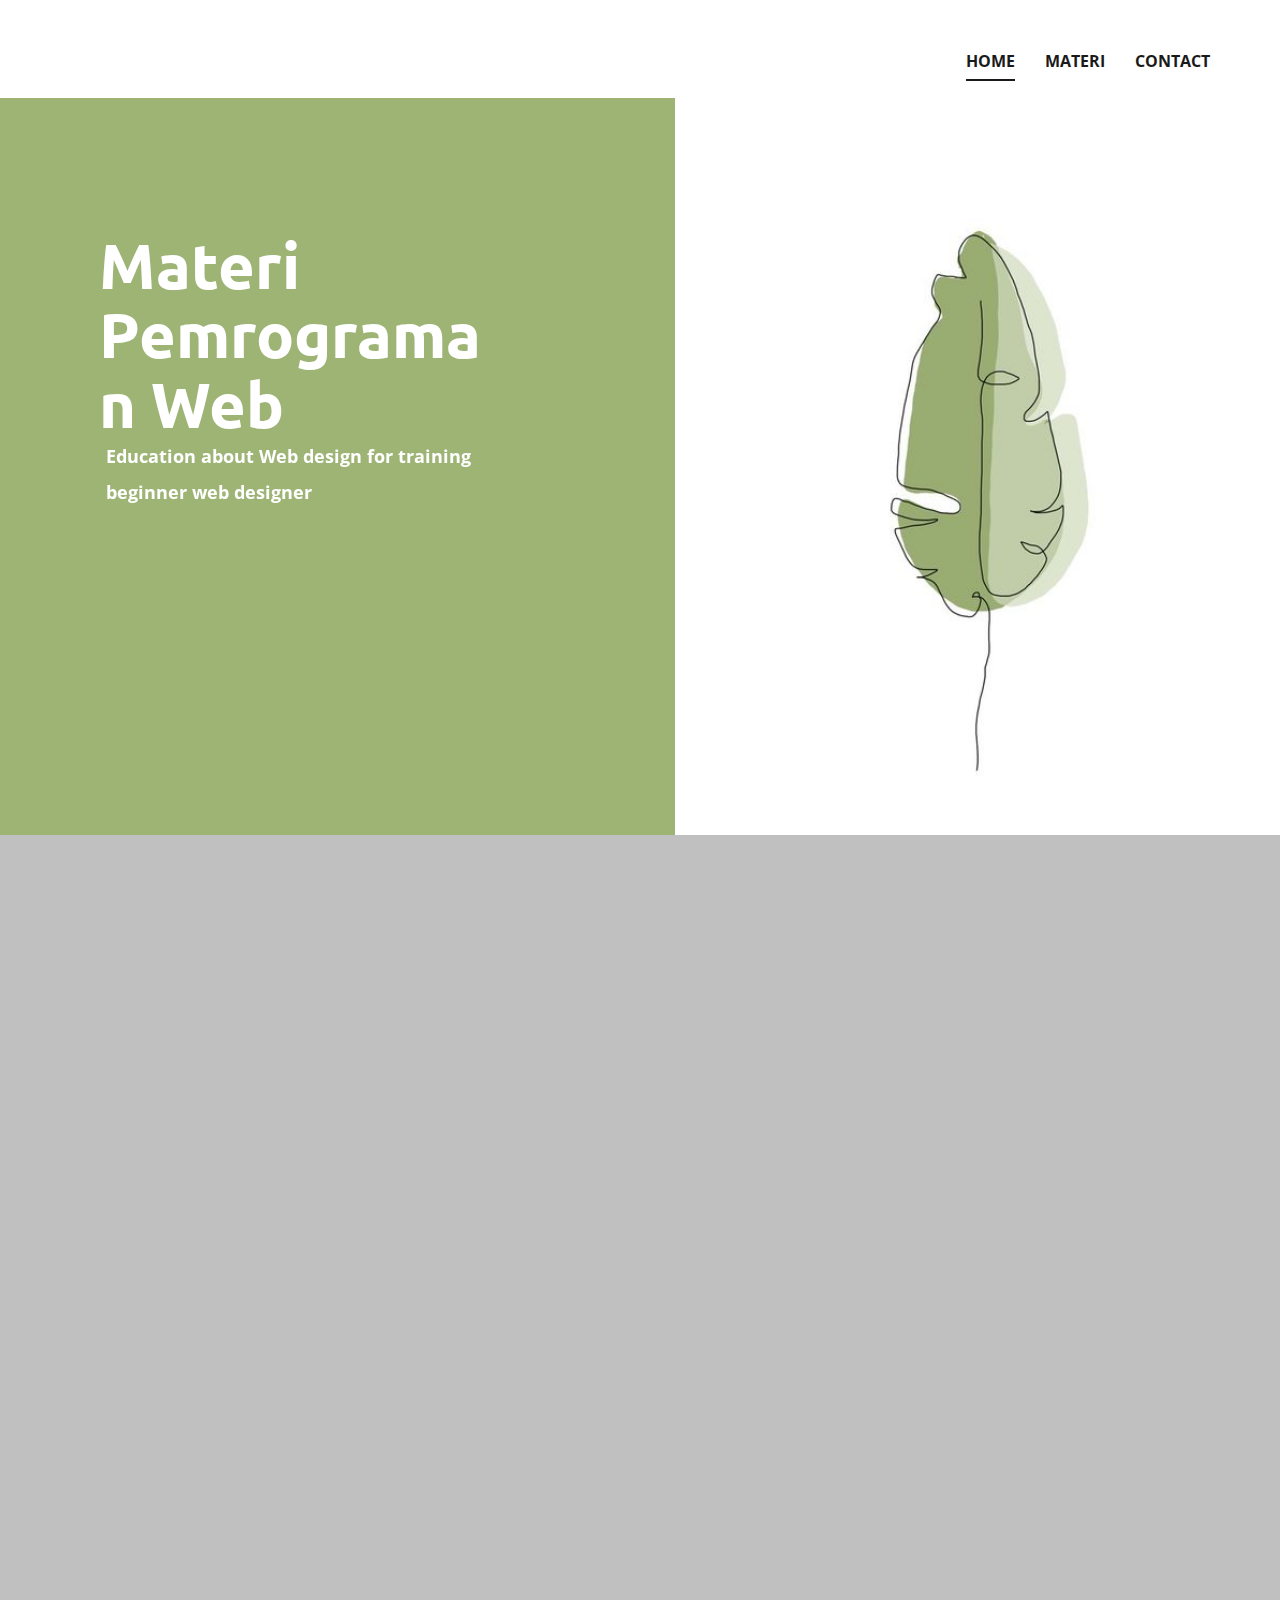
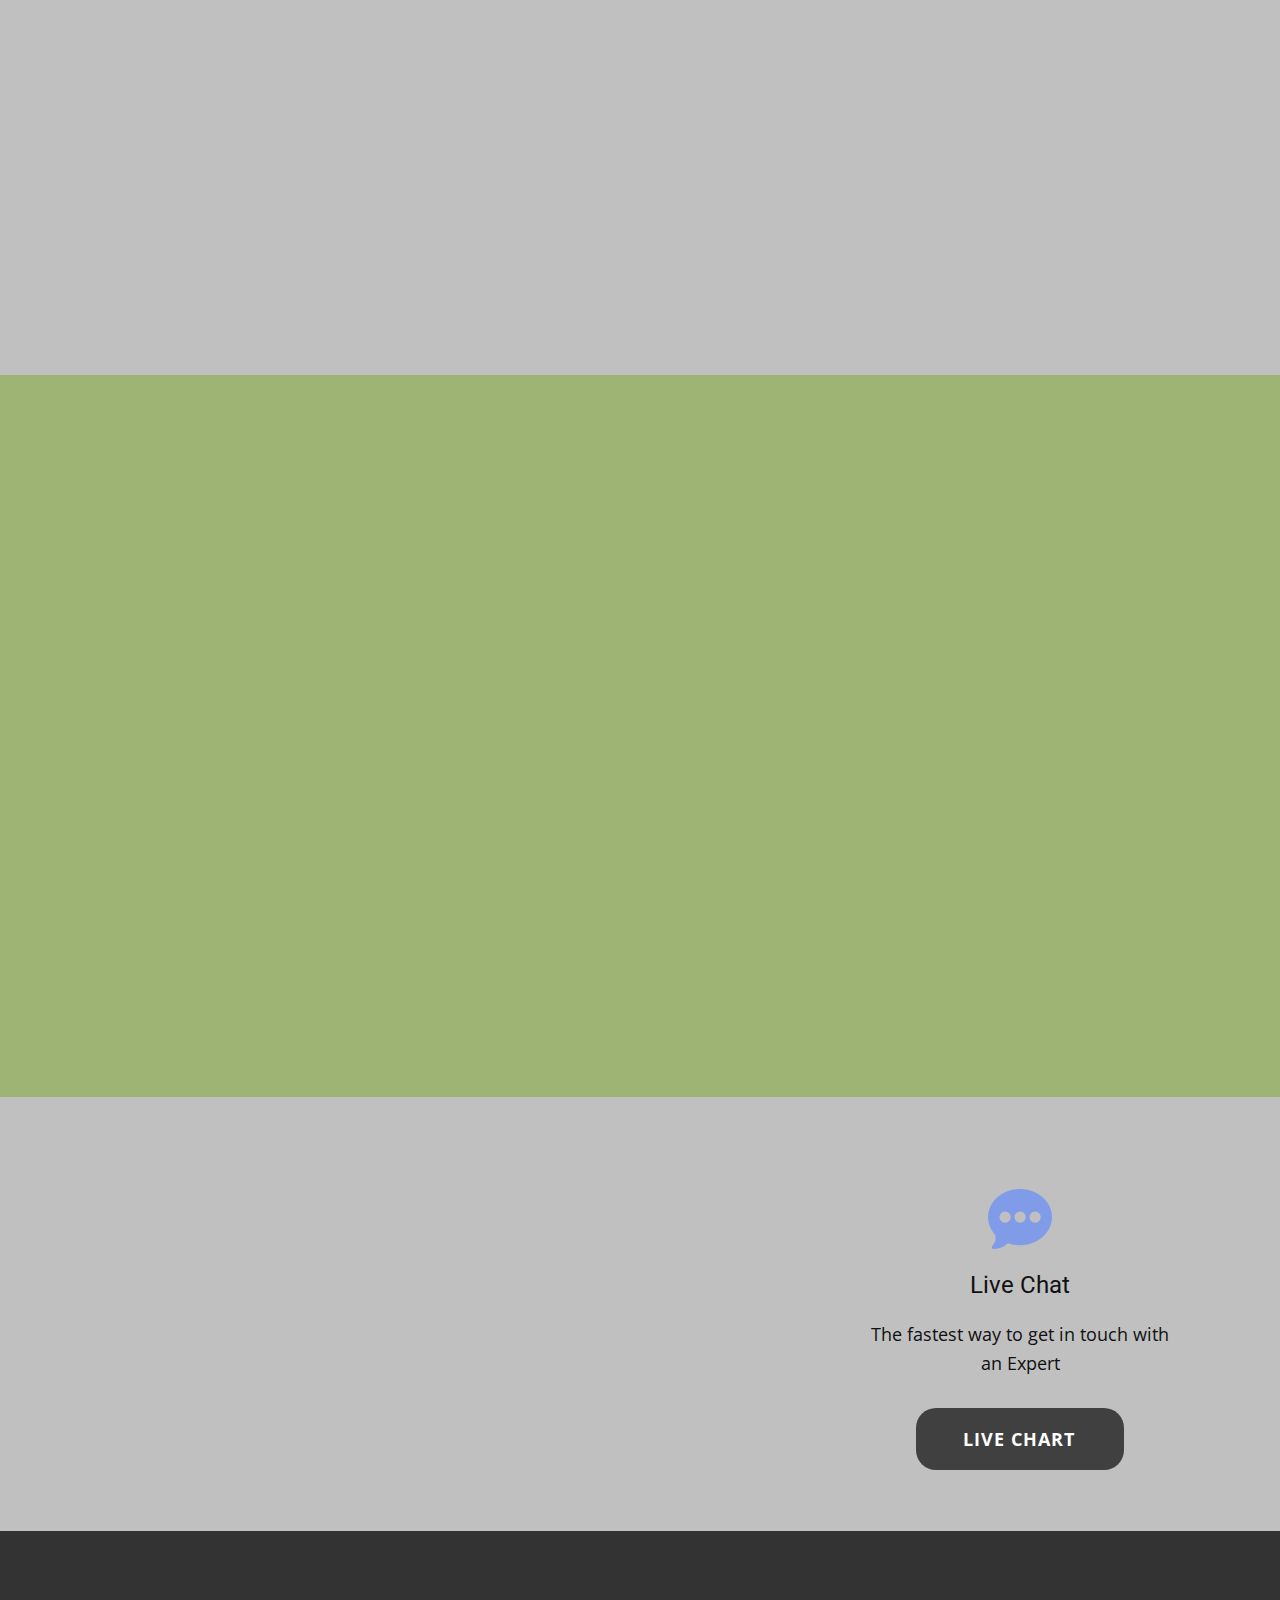
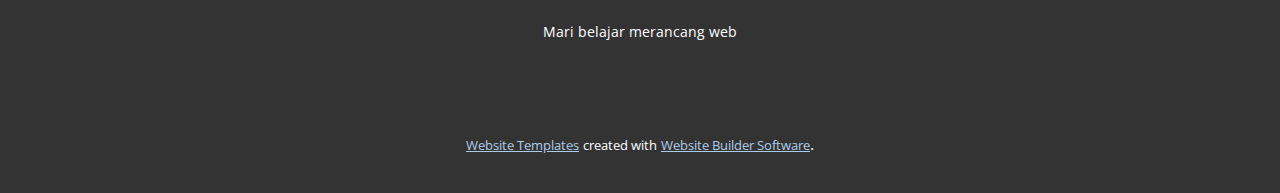
<file: Home.html>
<!DOCTYPE html>
<html style="font-size: 16px;" lang="en"><head>
    <meta name="viewport" content="width=device-width, initial-scale=1.0">
    <meta charset="utf-8">
    <meta name="keywords" content="​Materi Pemrograman Web, Education and Learning, 01, 02, 03, 04, Meet The Team, ​Start working smarter, ​Your space
to learn, connect,
and be inspired, Educational programs">
    <meta name="description" content="">
    <title>Home</title>
    <link rel="stylesheet" href="nicepage.css" media="screen">
<link rel="stylesheet" href="Home.css" media="screen">
    <script class="u-script" type="text/javascript" src="jquery.js" defer=""></script>
    <script class="u-script" type="text/javascript" src="nicepage.js" defer=""></script>
    <meta name="generator" content="Nicepage 5.7.9, nicepage.com">
    <meta name="referrer" content="origin">
    <link id="u-theme-google-font" rel="stylesheet" href="https://fonts.googleapis.com/css?family=Roboto:100,100i,300,300i,400,400i,500,500i,700,700i,900,900i|Open+Sans:300,300i,400,400i,500,500i,600,600i,700,700i,800,800i">
    <link id="u-page-google-font" rel="stylesheet" href="https://fonts.googleapis.com/css?family=Ubuntu:300,300i,400,400i,500,500i,700,700i|Oswald:200,300,400,500,600,700">
    
    
    
    
    
    <script type="application/ld+json">{
		"@context": "http://schema.org",
		"@type": "Organization",
		"name": ""
}</script>
    <meta name="theme-color" content="#478ac9">
    <meta property="og:title" content="Home">
    <meta property="og:type" content="website">
  <meta data-intl-tel-input-cdn-path="intlTelInput/"></head>
  <body class="u-body u-xl-mode" data-lang="en"><header class="u-clearfix u-header u-header" id="sec-d9c5"><div class="u-clearfix u-sheet u-sheet-1">
        <nav class="u-menu u-menu-dropdown u-offcanvas u-menu-1" data-responsive-from="MD">
          <div class="menu-collapse" style="font-size: 1rem; letter-spacing: 0px; font-weight: 700; text-transform: uppercase;">
            <a class="u-button-style u-custom-active-border-color u-custom-active-color u-custom-border u-custom-border-color u-custom-borders u-custom-hover-border-color u-custom-hover-color u-custom-left-right-menu-spacing u-custom-padding-bottom u-custom-text-active-color u-custom-text-color u-custom-text-decoration u-custom-text-hover-color u-custom-top-bottom-menu-spacing u-nav-link u-text-active-palette-1-base u-text-hover-palette-2-base" href="#">
              <svg class="u-svg-link" viewBox="0 0 24 24"><use xmlns:xlink="http://www.w3.org/1999/xlink" xlink:href="#menu-hamburger"></use></svg>
              <svg class="u-svg-content" version="1.1" id="menu-hamburger" viewBox="0 0 16 16" x="0px" y="0px" xmlns:xlink="http://www.w3.org/1999/xlink" xmlns="http://www.w3.org/2000/svg"><g><rect y="1" width="16" height="2"></rect><rect y="7" width="16" height="2"></rect><rect y="13" width="16" height="2"></rect>
</g></svg>
            </a>
          </div>
          <div class="u-custom-menu u-nav-container">
            <ul class="u-nav u-spacing-30 u-unstyled u-nav-1"><li class="u-nav-item"><a class="u-border-2 u-border-active-grey-90 u-border-hover-grey-50 u-border-no-left u-border-no-right u-border-no-top u-button-style u-nav-link u-text-active-grey-90 u-text-grey-90 u-text-hover-grey-90" href="Home.html" style="padding: 10px 0px;">Home</a><div class="u-nav-popup"></div>
</li><li class="u-nav-item"><a class="u-border-2 u-border-active-grey-90 u-border-hover-grey-50 u-border-no-left u-border-no-right u-border-no-top u-button-style u-nav-link u-text-active-grey-90 u-text-grey-90 u-text-hover-grey-90" href="Materi.html" style="padding: 10px 0px;">Materi</a>
</li><li class="u-nav-item"><a class="u-border-2 u-border-active-grey-90 u-border-hover-grey-50 u-border-no-left u-border-no-right u-border-no-top u-button-style u-nav-link u-text-active-grey-90 u-text-grey-90 u-text-hover-grey-90" href="Contact.html" style="padding: 10px 0px;">Contact</a>
</li></ul>
          </div>
          <div class="u-custom-menu u-nav-container-collapse">
            <div class="u-black u-container-style u-inner-container-layout u-opacity u-opacity-95 u-sidenav">
              <div class="u-inner-container-layout u-sidenav-overflow">
                <div class="u-menu-close"></div>
                <ul class="u-align-center u-nav u-popupmenu-items u-unstyled u-nav-2"><li class="u-nav-item"><a class="u-button-style u-nav-link" href="Home.html">Home</a><div class="u-nav-popup"><ul class="u-border-1 u-border-grey-30 u-h-spacing-20 u-nav u-unstyled u-v-spacing-10"><li class="u-nav-item"><a class="u-button-style u-nav-link" href="#">1</a>
</li></ul>
</div>
</li><li class="u-nav-item"><a class="u-button-style u-nav-link" href="Materi.html">Materi</a>
</li><li class="u-nav-item"><a class="u-button-style u-nav-link" href="Contact.html">Contact</a>
</li></ul>
              </div>
            </div>
            <div class="u-black u-menu-overlay u-opacity u-opacity-70"></div>
          </div>
        </nav>
      </div></header>
    <section class="u-clearfix u-custom-color-1 u-section-1" id="carousel_76c4">
      <div class="u-clearfix u-layout-wrap u-layout-wrap-1">
        <div class="u-layout">
          <div class="u-layout-row">
            <div class="u-container-style u-layout-cell u-left-cell u-shape-rectangle u-size-30 u-layout-cell-1" src="">
              <div class="u-container-layout u-container-layout-1">
                <h1 class="u-align-left u-custom-font u-font-ubuntu u-text u-text-1" data-animation-name="customAnimationIn" data-animation-duration="1500" data-animation-delay="0"> Materi Pemrograman Web</h1>
                <p class="u-align-left u-text u-text-2" data-animation-name="customAnimationIn" data-animation-duration="1500" data-animation-delay="250"> Education about Web design  for training beginner web designer</p>
              </div>
            </div>
            <div class="u-align-left u-container-style u-image u-layout-cell u-right-cell u-size-30 u-image-1" data-animation-name="customAnimationIn" data-animation-duration="1500" data-image-width="564" data-image-height="752">
              <div class="u-container-layout u-container-layout-2"></div>
            </div>
          </div>
        </div>
      </div>
    </section>
    <section class="u-align-center u-clearfix u-container-align-left u-grey-25 u-section-2" id="carousel_e548">
      <div class="u-clearfix u-sheet u-valign-middle u-sheet-1">
        <div class="u-clearfix u-expanded-width u-layout-wrap u-layout-wrap-1">
          <div class="u-layout">
            <div class="u-layout-row">
              <div class="u-container-style u-layout-cell u-size-30 u-layout-cell-1">
                <div class="u-container-layout u-container-layout-1">
                  <div class="u-list u-list-1">
                    <div class="u-repeater u-repeater-1">
                      <div class="u-container-align-left u-container-style u-list-item u-repeater-item u-shape-rectangle u-list-item-1" data-animation-name="customAnimationIn" data-animation-duration="1500" data-animation-delay="250">
                        <div class="u-container-layout u-similar-container u-valign-top u-container-layout-2">
                          <h3 class="u-align-left u-text u-text-1"> Apa itu Website</h3>
                          <p class="u-align-left u-text u-text-2"> Website adalah media internet yang menghubungkan dokumen secara lokal dan jarak jauh. Dokumen-dokumen pada website disebut website dan link pada website dapat digunakan oleh pengguna untuk berpindah dari satu halaman ke halaman lain (hypertext) baik antar halaman yang dihosting di server yang sama atau di server di seluruh dunia.</p>
                        </div>
                      </div>
                      <div class="u-container-style u-list-item u-repeater-item u-shape-rectangle u-list-item-2" data-animation-name="customAnimationIn" data-animation-duration="1500" data-animation-delay="250">
                        <div class="u-container-layout u-similar-container u-valign-top u-container-layout-3">
                          <h3 class="u-align-left u-text u-text-3"> Website dinamis</h3>
                          <p class="u-align-left u-text u-text-4"> apabila isi informasi berjalan dua arah antara developer serta usernya contohnya Friendster​Website dinamis merupakan website yang kontennya biasanya bersifat dinamis alias bisa berubah-ubah setiap harinya.Pada website ini biasanya sudah ditanamkan program dengan menggunakan bahasa pemrogrraman tertentu agar website bisa berinteraksi dengan pengunjung.Seperti :<br>
                            <br>- Adanya kolom tanya jawab pada website<br>- Adanya form untuk registrasi<br>- Adanya fitur untuk chat langsung atau Live Chat<br>Dan fitur-fitur lainnya
                          </p>
                        </div>
                      </div>
                    </div>
                  </div>
                </div>
              </div>
              <div class="u-container-align-left u-container-style u-layout-cell u-size-30 u-layout-cell-2">
                <div class="u-container-layout u-container-layout-4">
                  <div class="u-list u-list-2">
                    <div class="u-repeater u-repeater-2">
                      <div class="u-container-style u-list-item u-repeater-item u-shape-rectangle u-list-item-3" data-animation-name="customAnimationIn" data-animation-duration="1500" data-animation-delay="250">
                        <div class="u-container-layout u-similar-container u-valign-bottom u-container-layout-5">
                          <h3 class="u-align-left u-text u-text-5"> Website statis</h3>
                          <p class="u-align-left u-text u-text-6"> apabila isi informasi website searah hanya dari developer website saja contohnya website perusahaan.Website statis merupakan website yang isi atau konten dari websitenya bersifat statis alias tidak berubah-ubah. Kalaupun diubah biasanya jarang sekali.Biasanya untuk mengubah website statis kita harus melakukannya secara manual melalui codingan website tersebut.Jadi, pada website ini tidak ada interaksi sama sekali yang terjadi. Entah itu interaksi pengunjung maupun dari admin website. </p>
                        </div>
                      </div>
                      <div class="u-container-align-left u-container-style u-list-item u-repeater-item u-shape-rectangle u-list-item-4" data-animation-name="customAnimationIn" data-animation-duration="1500" data-animation-delay="250">
                        <div class="u-container-layout u-similar-container u-valign-bottom u-container-layout-6">
                          <h3 class="u-align-left u-text u-text-7"> Bahasa yang digunakan</h3>
                          <p class="u-align-left u-text u-text-8"> Beragam bahasa program telah hadir untuk mendukung kualitas website, diantaranya : HTML, ASP, PHP, JSP, Java Script dan lainnya. </p>
                        </div>
                      </div>
                    </div>
                  </div>
                </div>
              </div>
            </div>
          </div>
        </div>
      </div>
    </section>
    <section class="skrollable skrollable-between u-align-center u-clearfix u-container-align-center u-custom-color-1 u-section-3" id="carousel_c6f8" data-animation-name="" data-animation-duration="0" data-animation-delay="0" data-animation-direction="">
      <div class="u-clearfix u-sheet u-sheet-1">
        <h2 class="u-text u-text-body-alt-color u-text-1" data-animation-name="customAnimationIn" data-animation-duration="1500" data-animation-delay="500">Materi</h2>
        <div class="u-expanded-width-md u-expanded-width-sm u-expanded-width-xs u-list u-list-1">
          <div class="u-repeater u-repeater-1">
            <div class="u-align-left u-container-style u-list-item u-palette-5-light-2 u-repeater-item u-list-item-1" data-animation-name="customAnimationIn" data-animation-duration="1500" data-animation-delay="500">
              <div class="u-container-layout u-similar-container u-container-layout-1">
                <div class="u-align-center u-container-style u-custom-color-1 u-group u-radius-50 u-shape-round u-group-1" data-animation-name="customAnimationIn" data-animation-duration="1500" data-animation-delay="500">
                  <div class="u-container-layout u-valign-middle u-container-layout-2">
                    <h2 class="u-custom-font u-font-oswald u-text u-text-body-alt-color u-text-2">01</h2>
                  </div>
                </div>
                <h5 class="u-text u-text-3">HTML</h5>
                <blockquote class="u-border-grey-90 u-text u-text-default u-text-4"> Hypertext Markup Language</blockquote>
              </div>
            </div>
            <div class="u-align-left u-container-style u-list-item u-palette-5-light-2 u-repeater-item u-list-item-2" data-animation-name="customAnimationIn" data-animation-duration="1500" data-animation-delay="500">
              <div class="u-container-layout u-similar-container u-container-layout-3">
                <div class="u-align-center u-container-style u-custom-color-1 u-group u-radius-50 u-shape-round u-group-2" data-animation-name="customAnimationIn" data-animation-duration="1500" data-animation-delay="500">
                  <div class="u-container-layout u-valign-middle u-container-layout-4">
                    <h2 class="u-custom-font u-font-oswald u-text u-text-body-alt-color u-text-default u-text-5">02</h2>
                  </div>
                </div>
                <h5 class="u-text u-text-6">CSS<br>
                </h5>
                <blockquote class="u-border-grey-90 u-text u-text-default u-text-7"> Cascading style sheets</blockquote>
              </div>
            </div>
            <div class="u-align-left u-container-style u-list-item u-palette-5-light-2 u-repeater-item u-list-item-3" data-animation-name="customAnimationIn" data-animation-duration="1500" data-animation-delay="500">
              <div class="u-container-layout u-similar-container u-container-layout-5">
                <div class="u-align-center u-container-style u-custom-color-1 u-group u-radius-50 u-shape-round u-group-3" data-animation-name="customAnimationIn" data-animation-duration="1500" data-animation-delay="500">
                  <div class="u-container-layout u-valign-middle u-container-layout-6">
                    <h2 class="u-custom-font u-font-oswald u-text u-text-body-alt-color u-text-default u-text-8">03</h2>
                  </div>
                </div>
                <h5 class="u-text u-text-9">PHP</h5>
                <blockquote class="u-border-grey-90 u-text u-text-default u-text-10"> Hypertext Preprocessor</blockquote>
              </div>
            </div>
            <div class="u-align-left u-container-style u-list-item u-palette-5-light-2 u-repeater-item u-list-item-4" data-animation-name="customAnimationIn" data-animation-duration="1500" data-animation-delay="500">
              <div class="u-container-layout u-similar-container u-container-layout-7">
                <div class="u-align-center u-container-style u-custom-color-1 u-group u-radius-50 u-shape-round u-group-4" data-animation-name="customAnimationIn" data-animation-duration="1500" data-animation-delay="500">
                  <div class="u-container-layout u-valign-middle u-container-layout-8">
                    <h2 class="u-custom-font u-font-oswald u-text u-text-body-alt-color u-text-default u-text-11">04</h2>
                  </div>
                </div>
                <h5 class="u-text u-text-12">Java Script</h5>
                <blockquote class="u-border-grey-90 u-text u-text-default u-text-13"> JavaScript adalah&nbsp;<b>bahasa pemrograman yang digunakan developer untuk membuat halaman web yang interaktif</b>
                </blockquote>
              </div>
            </div>
          </div>
        </div>
      </div>
    </section>
    <section class="u-clearfix u-container-align-center u-grey-25 u-section-4" id="carousel_38dd">
      <div class="u-clearfix u-sheet u-sheet-1">
        <div class="u-clearfix u-expanded-width u-layout-wrap u-layout-wrap-1">
          <div class="u-layout">
            <div class="u-layout-row">
              <div class="u-container-align-center u-container-style u-layout-cell u-size-20-lg u-size-20-xl u-size-30-md u-size-30-sm u-size-30-xs u-layout-cell-1" data-animation-name="customAnimationIn" data-animation-duration="1000">
                <div class="u-container-layout u-valign-top u-container-layout-1">
                  <h4 class="u-align-center u-text u-text-1">Contact Us</h4>
                  <p class="u-align-center u-text u-text-default u-text-2"> Dignissim sodales ut eu sem. Amet luctus venenatis lectus magna.</p>
                  <div class="u-align-center-sm u-align-center-xs u-form u-form-1">
                    <form action="https://forms.nicepagesrv.com/v2/form/process" class="u-clearfix u-form-spacing-10 u-form-vertical u-inner-form" source="email" name="form" style="padding: 0px;">
                      <div class="u-form-email u-form-group u-label-none">
                        <label for="email-5b2e" class="u-label">Email</label>
                        <input type="email" placeholder="Enter a valid email address" id="email-5b2e" name="email" class="u-grey-10 u-input u-input-rectangle u-radius-20 u-input-1" required="" wfd-id="id1102">
                      </div>
                      <div class="u-align-left u-form-group u-form-submit u-label-none">
                        <a href="#" class="u-active-palette-1-dark-2 u-border-none u-btn u-btn-round u-btn-submit u-button-style u-grey-75 u-hover-palette-1-dark-2 u-radius-20 u-btn-1">Submit</a>
                        <input type="submit" value="submit" class="u-form-control-hidden" wfd-id="id1103">
                      </div>
                      <div class="u-form-send-message u-form-send-success"> Thank you! Your message has been sent. </div>
                      <div class="u-form-send-error u-form-send-message"> Unable to send your message. Please fix errors then try again. </div>
                      <input type="hidden" value="" name="recaptchaResponse" wfd-id="id1104">
                      <input type="hidden" name="formServices" value="c342cccbba1de5b6a48426ab10ad2cb5">
                    </form>
                  </div>
                </div>
              </div>
              <div class="u-container-align-center-lg u-container-align-center-md u-container-align-center-xl u-container-style u-layout-cell u-size-20-lg u-size-20-xl u-size-30-md u-size-30-sm u-size-30-xs u-layout-cell-2" data-animation-name="customAnimationIn" data-animation-duration="1500" data-animation-delay="500" data-animation-direction="">
                <div class="u-container-layout u-valign-top u-container-layout-2"><span class="u-align-center u-file-icon u-icon u-icon-1"><img src="images/733585.png" alt=""></span>
                  <h4 class="u-align-center u-text u-text-3"> Whatsapp Support</h4>
                  <p class="u-align-center u-text u-text-default-lg u-text-default-md u-text-default-xl u-text-4"> Add us on WhatsApp &amp; send queries for instant reply.</p>
                  <a href="tel:+12-345-678-89089" class="u-active-palette-1-dark-2 u-align-center u-border-active-palette-2-light-2 u-border-hover-palette-2-light-2 u-border-none u-btn u-btn-round u-button-style u-color-scheme-summer-time u-color-style-multicolor-1 u-custom u-grey-75 u-hover-palette-1-dark-2 u-radius-19 u-text-active-white u-text-hover-white u-btn-2" data-animation-name="" data-animation-duration="0" data-animation-delay="0" data-animation-direction="">+12-345-678-89089</a>
                </div>
              </div>
              <div class="cell-temp-clone u-container-align-center u-container-style u-layout-cell u-size-20-lg u-size-20-xl u-size-60-md u-size-60-sm u-size-60-xs u-layout-cell-3" data-animation-name="" data-animation-duration="0" data-animation-delay="0" data-animation-direction="">
                <div class="u-container-layout u-valign-top u-container-layout-3"><span class="u-align-center u-file-icon u-icon u-text-palette-1-light-1 u-icon-2"><img src="images/684849-9e33152a.png" alt=""></span>
                  <h4 class="u-align-center u-text u-text-5"> Live Chat</h4>
                  <p class="u-align-center u-text u-text-6"> The fastest way to get in touch with an Expert</p>
                  <a href="tel:+12-345-678-89089" class="u-active-palette-1-dark-2 u-align-center u-border-active-palette-2-light-2 u-border-hover-palette-2-light-2 u-border-none u-btn u-btn-round u-button-style u-color-scheme-summer-time u-color-style-multicolor-1 u-custom u-grey-75 u-hover-palette-1-dark-2 u-radius-20 u-text-active-white u-text-hover-white u-btn-3" data-animation-name="" data-animation-duration="0" data-animation-delay="0" data-animation-direction="">Live chart</a>
                </div>
              </div>
            </div>
          </div>
        </div>
      </div>
    </section>
    
    
    <footer class="u-align-center u-clearfix u-footer u-grey-80 u-footer" id="sec-7b4a"><div class="u-clearfix u-sheet u-sheet-1">
        <p class="u-small-text u-text u-text-variant u-text-1">Mari belajar merancang web</p>
      </div></footer>
    <section class="u-backlink u-clearfix u-grey-80">
      <a class="u-link" href="https://nicepage.com/website-templates" target="_blank">
        <span>Website Templates</span>
      </a>
      <p class="u-text">
        <span>created with</span>
      </p>
      <a class="u-link" href="" target="_blank">
        <span>Website Builder Software</span>
      </a>. 
    </section>
  
</body></html>
</file>
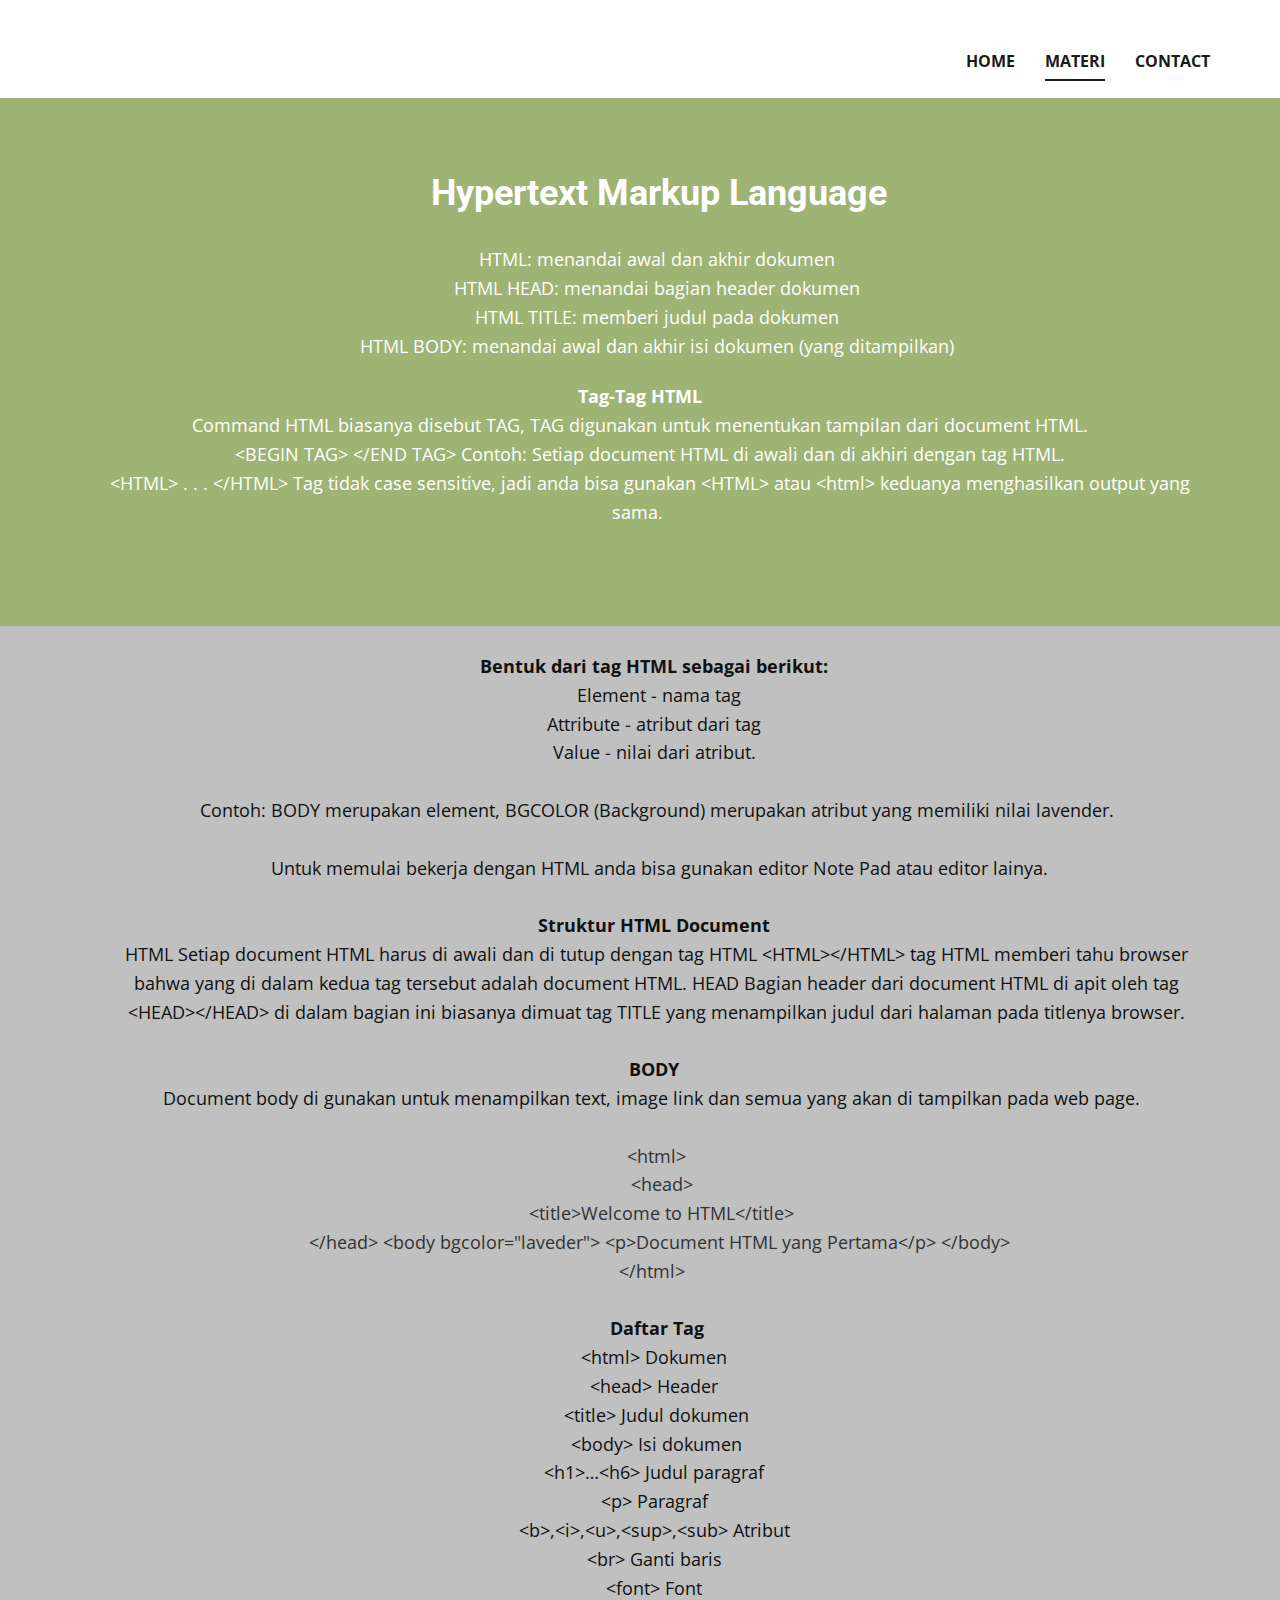
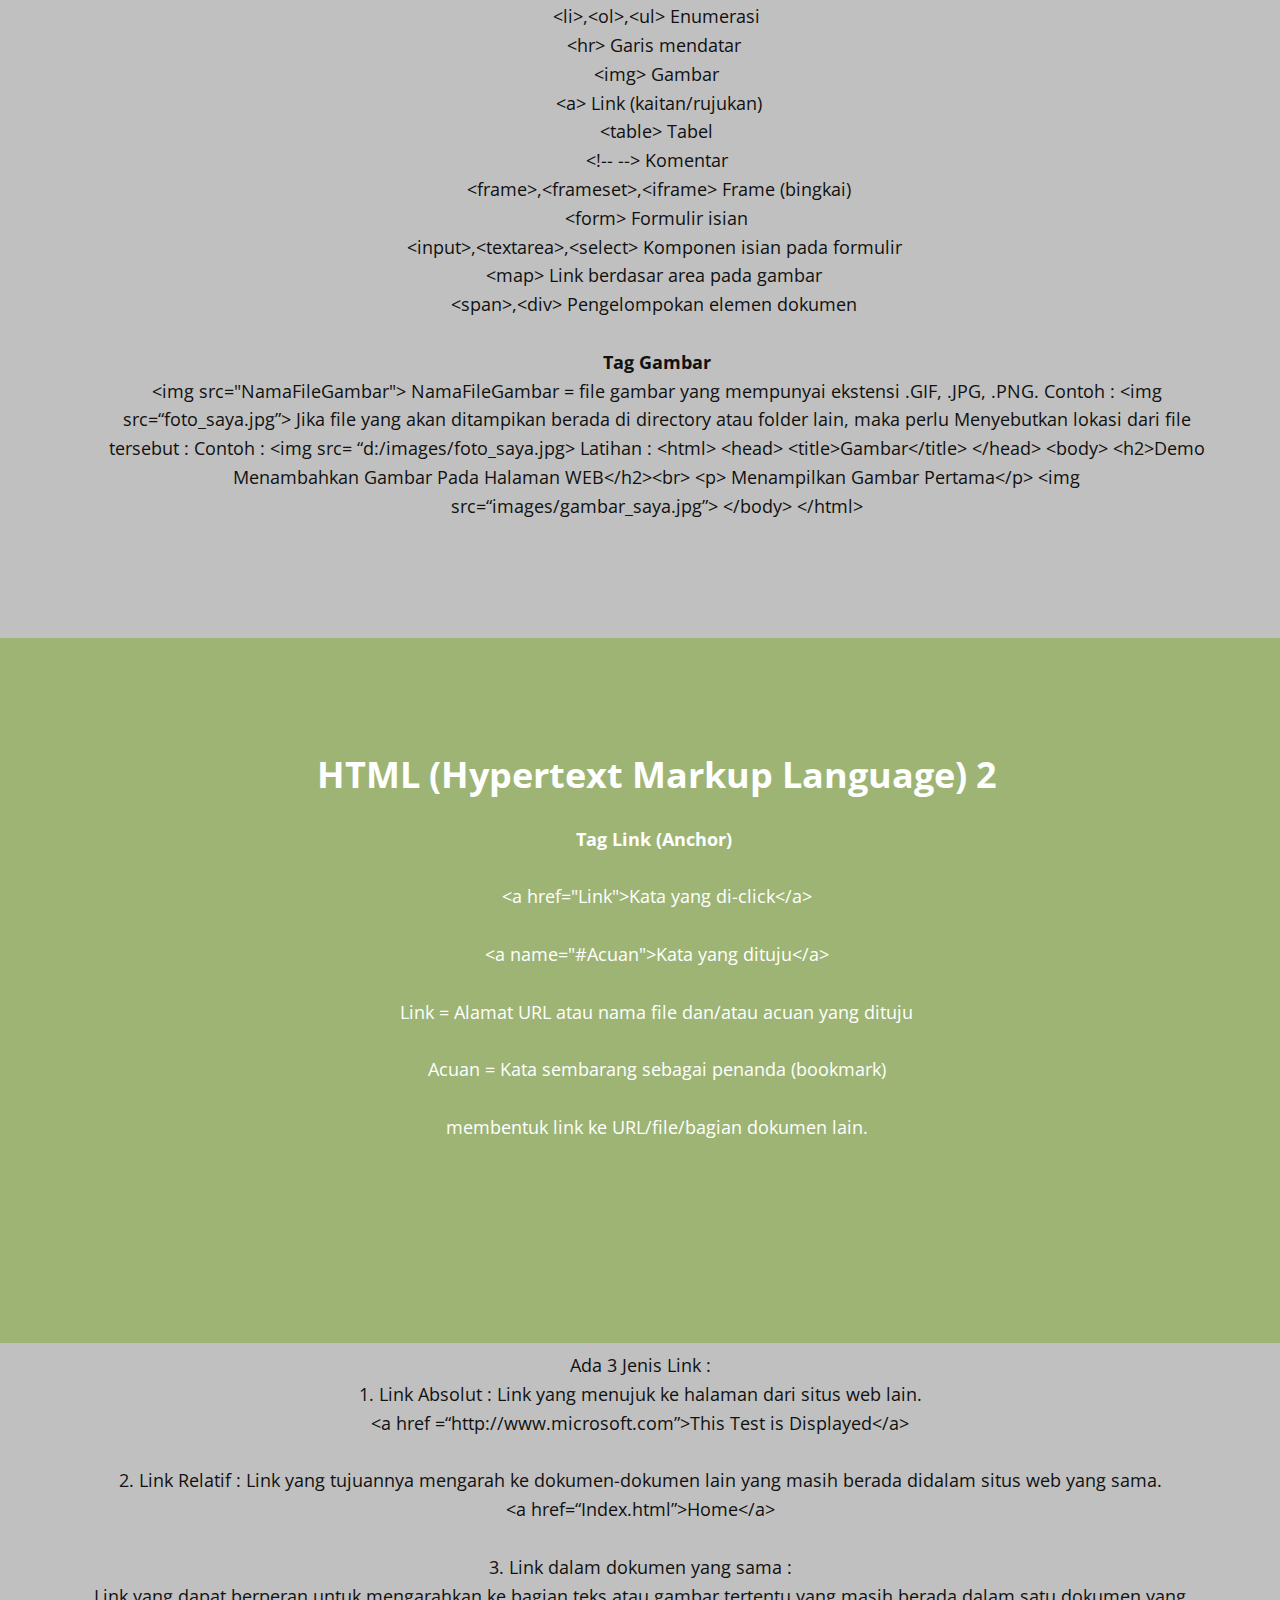
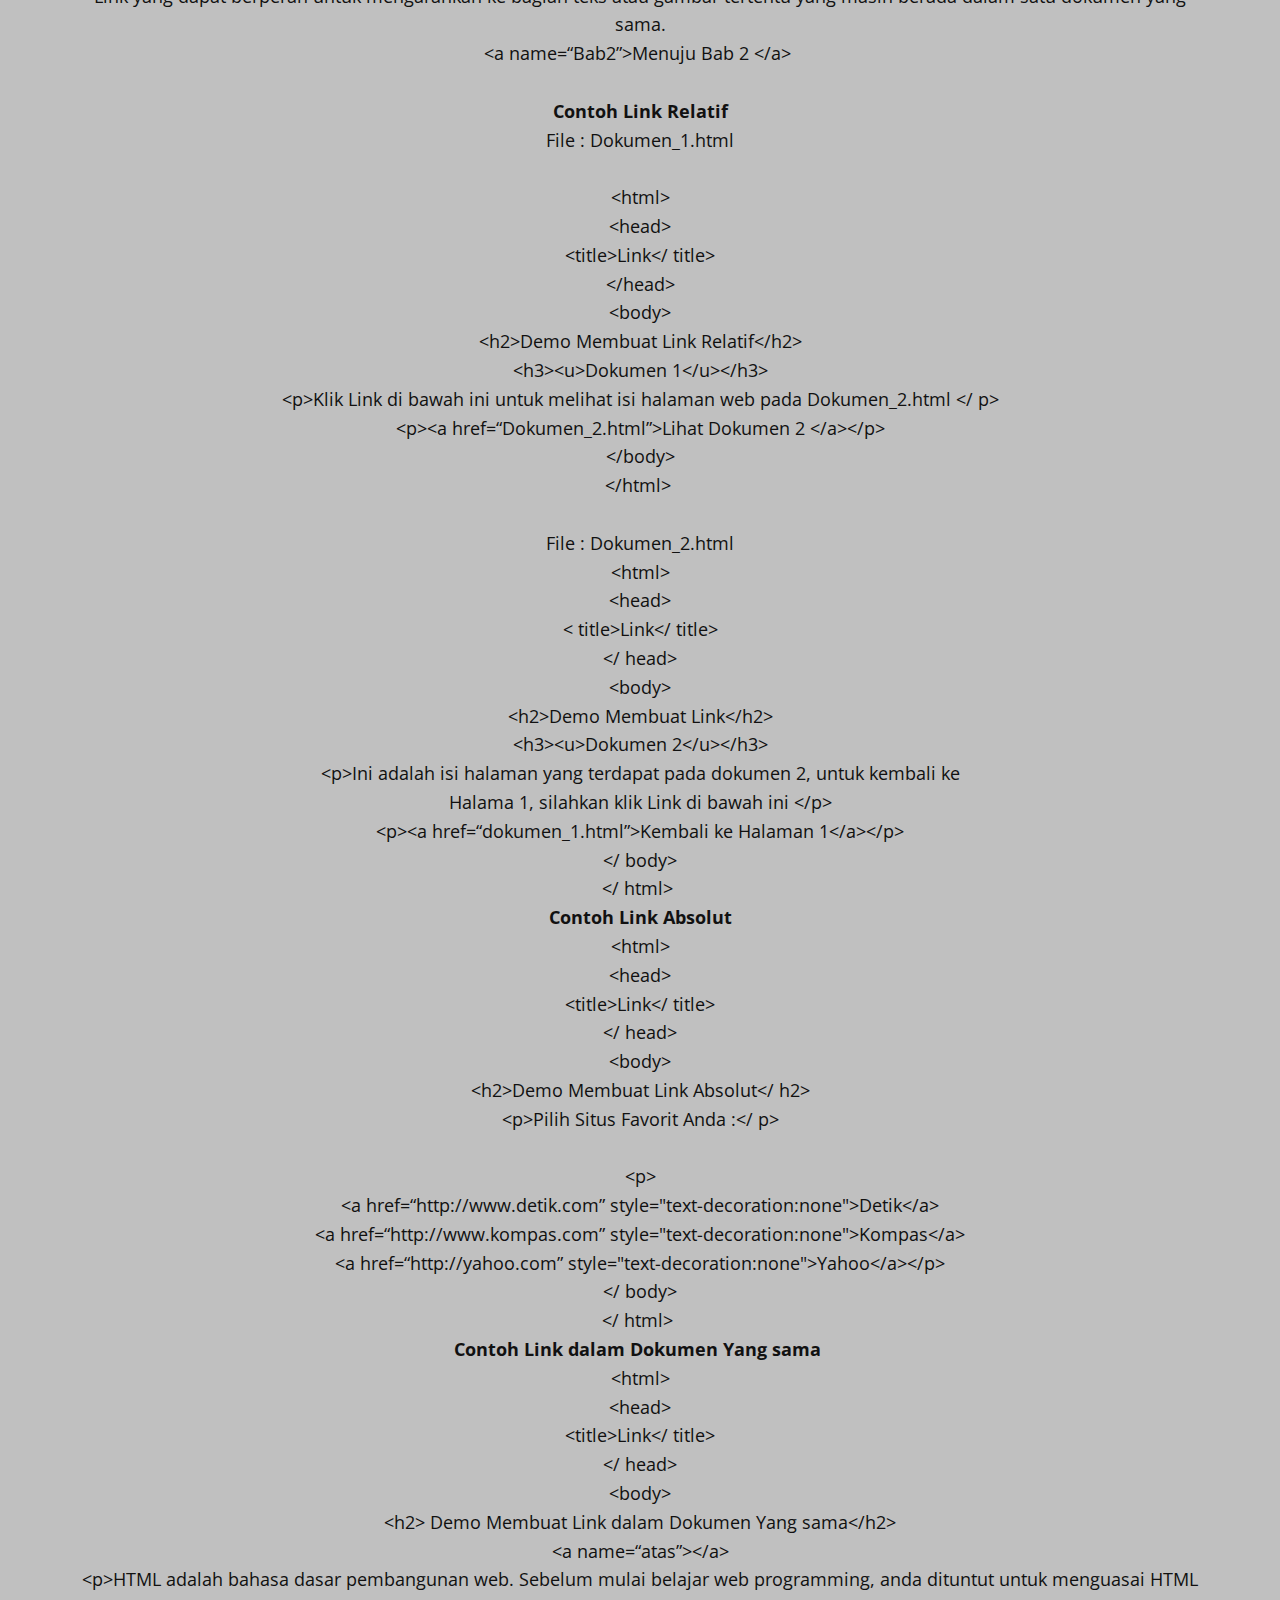
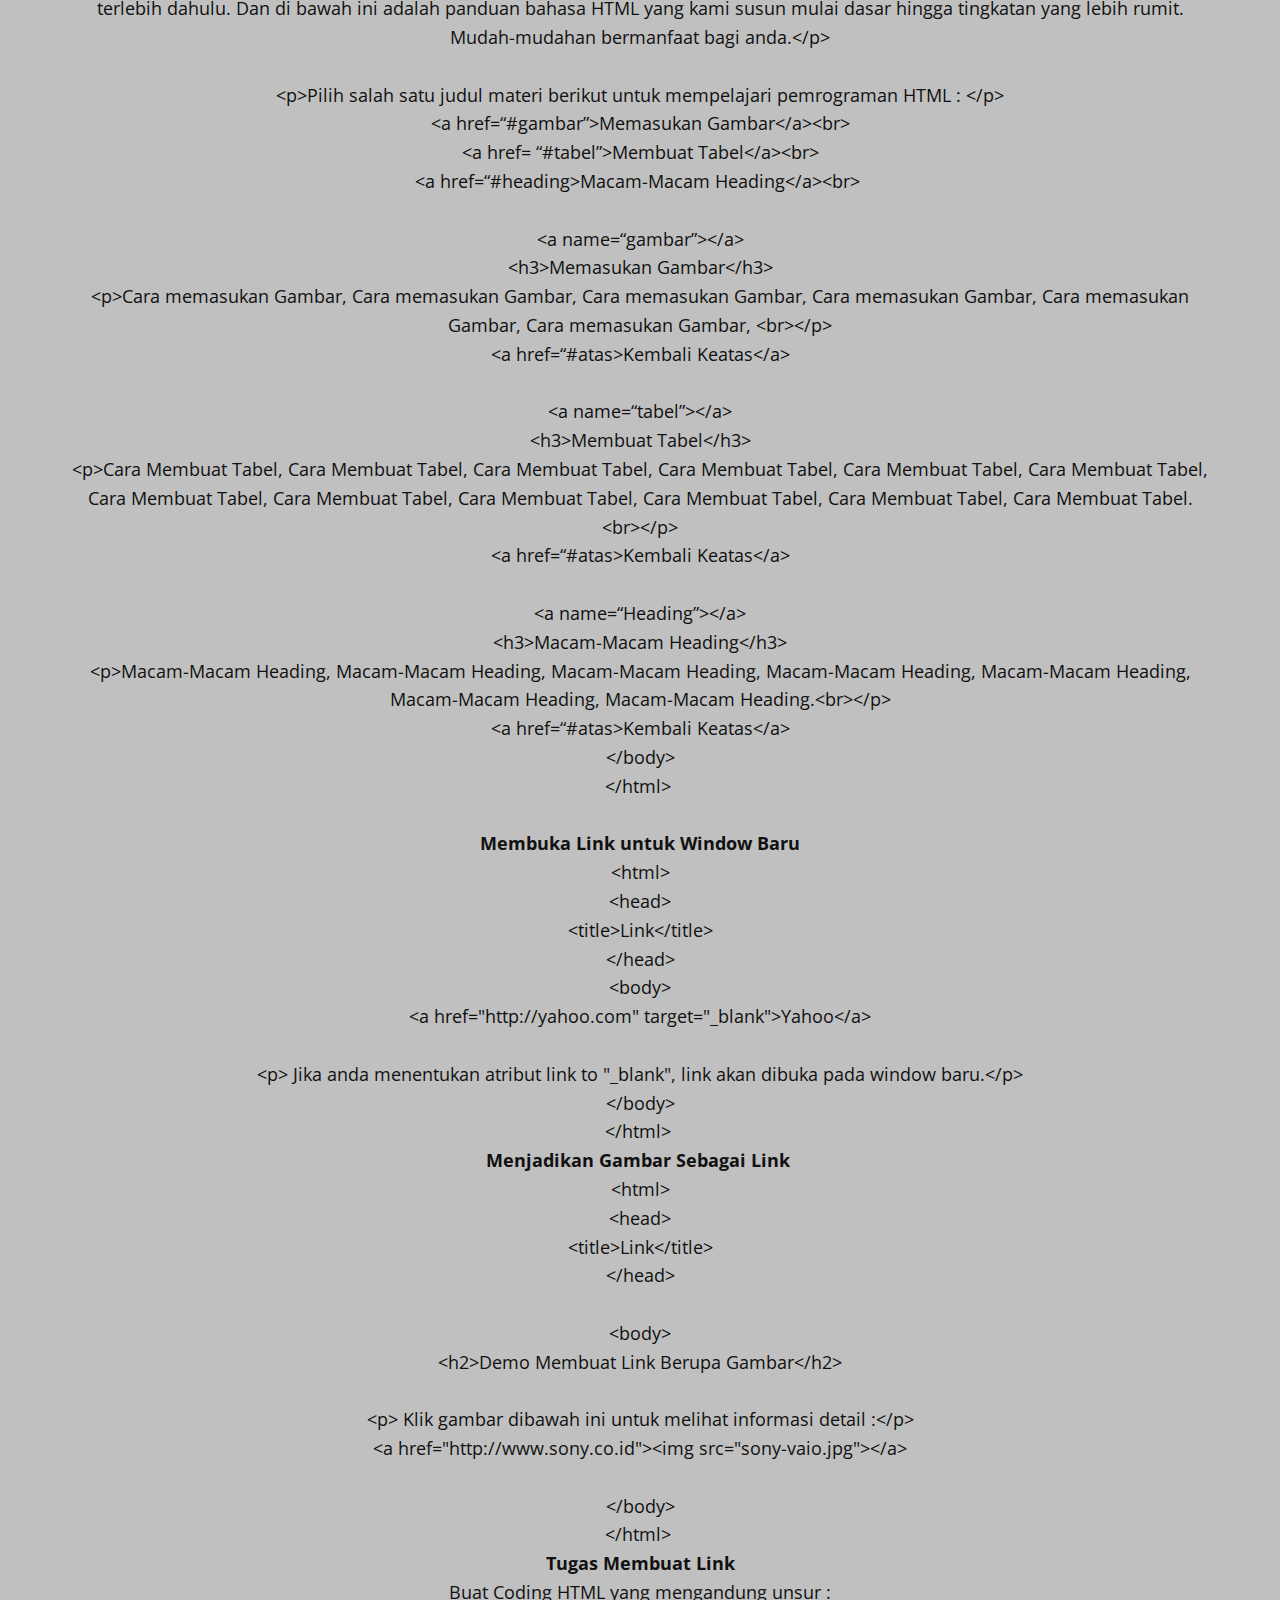
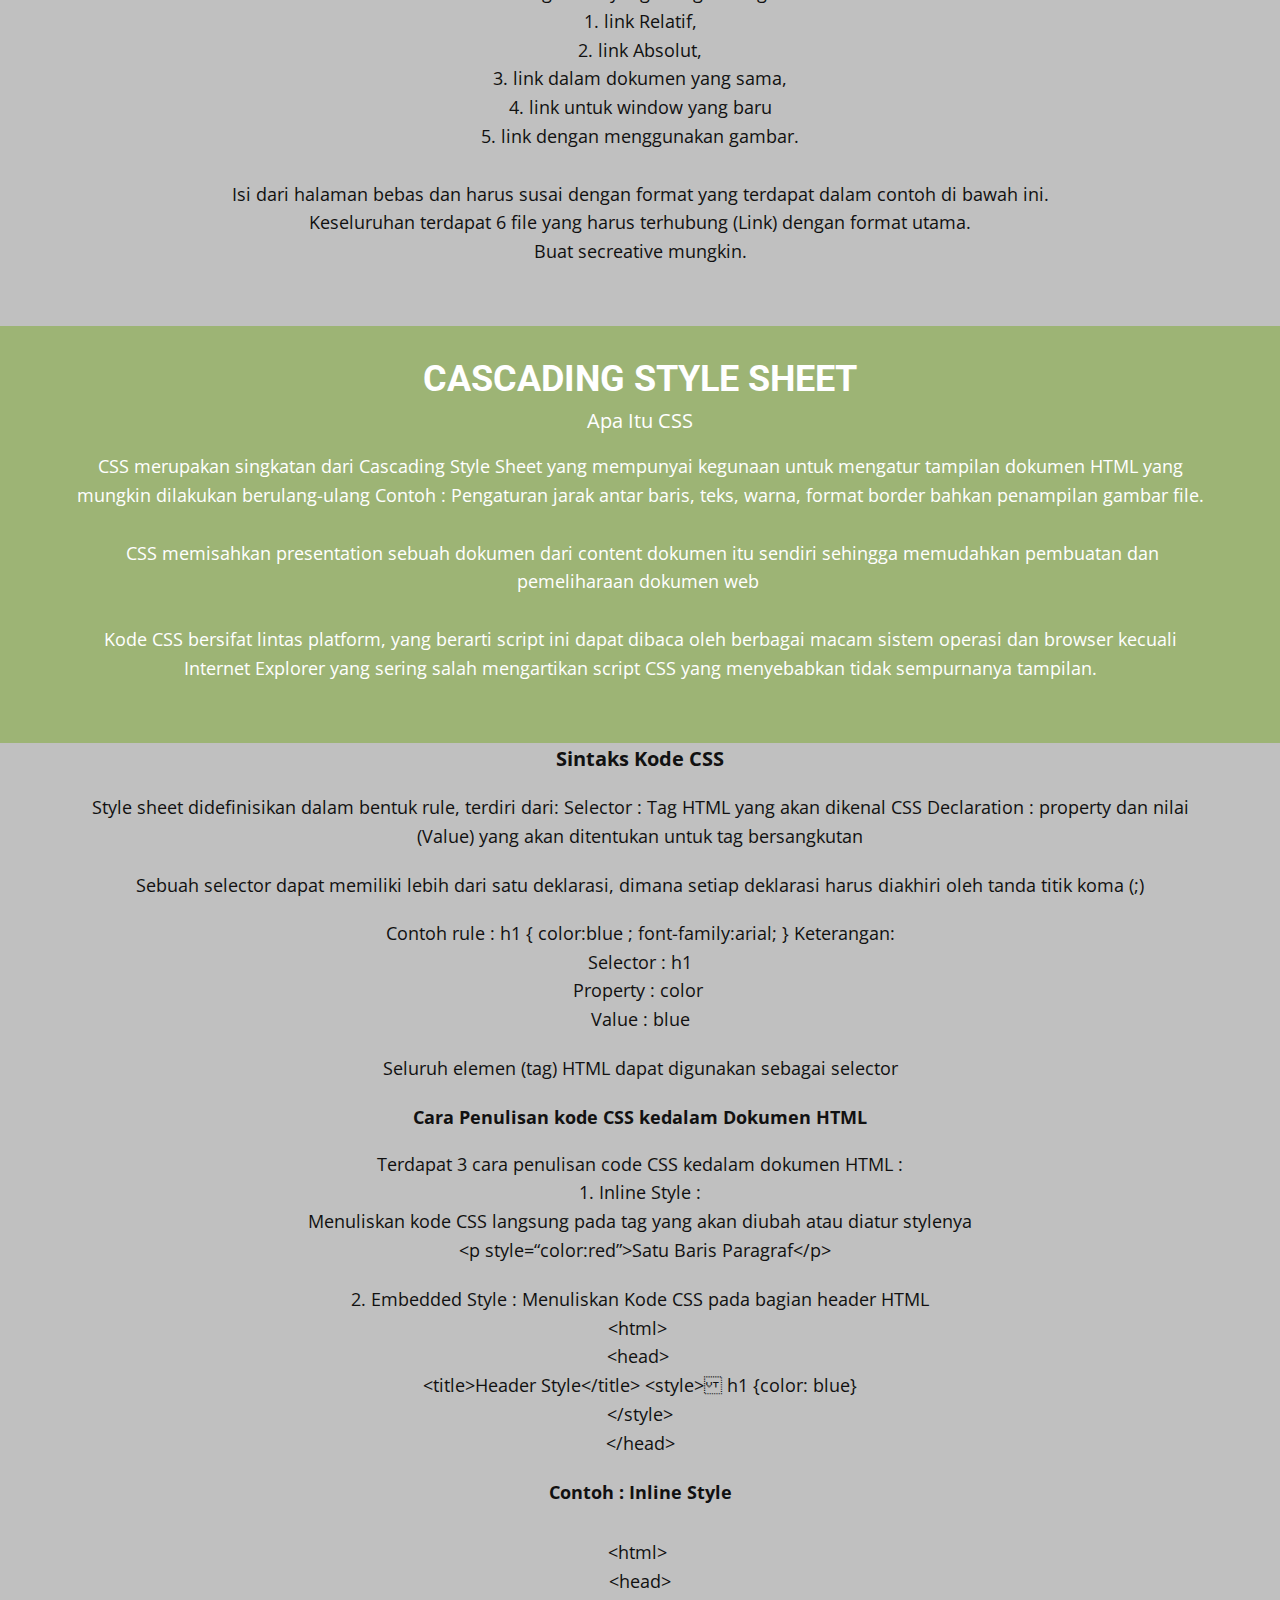
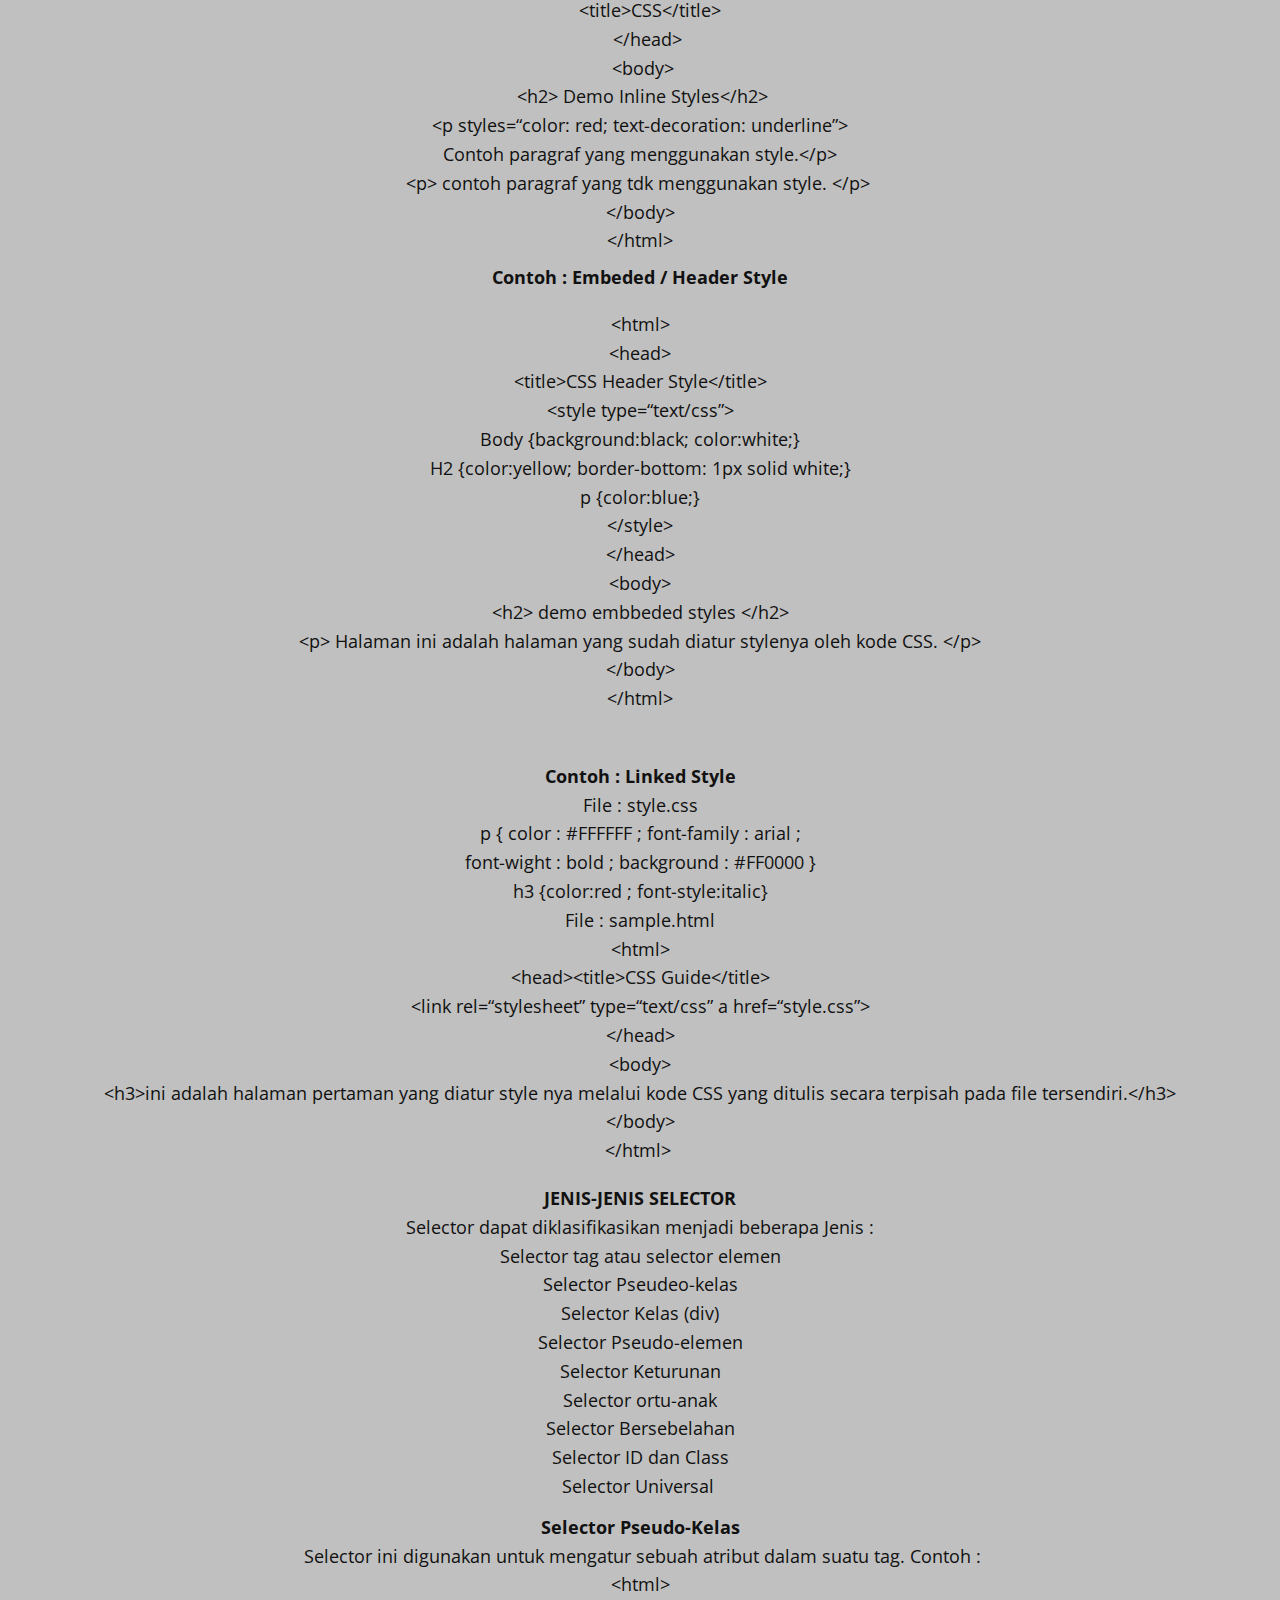
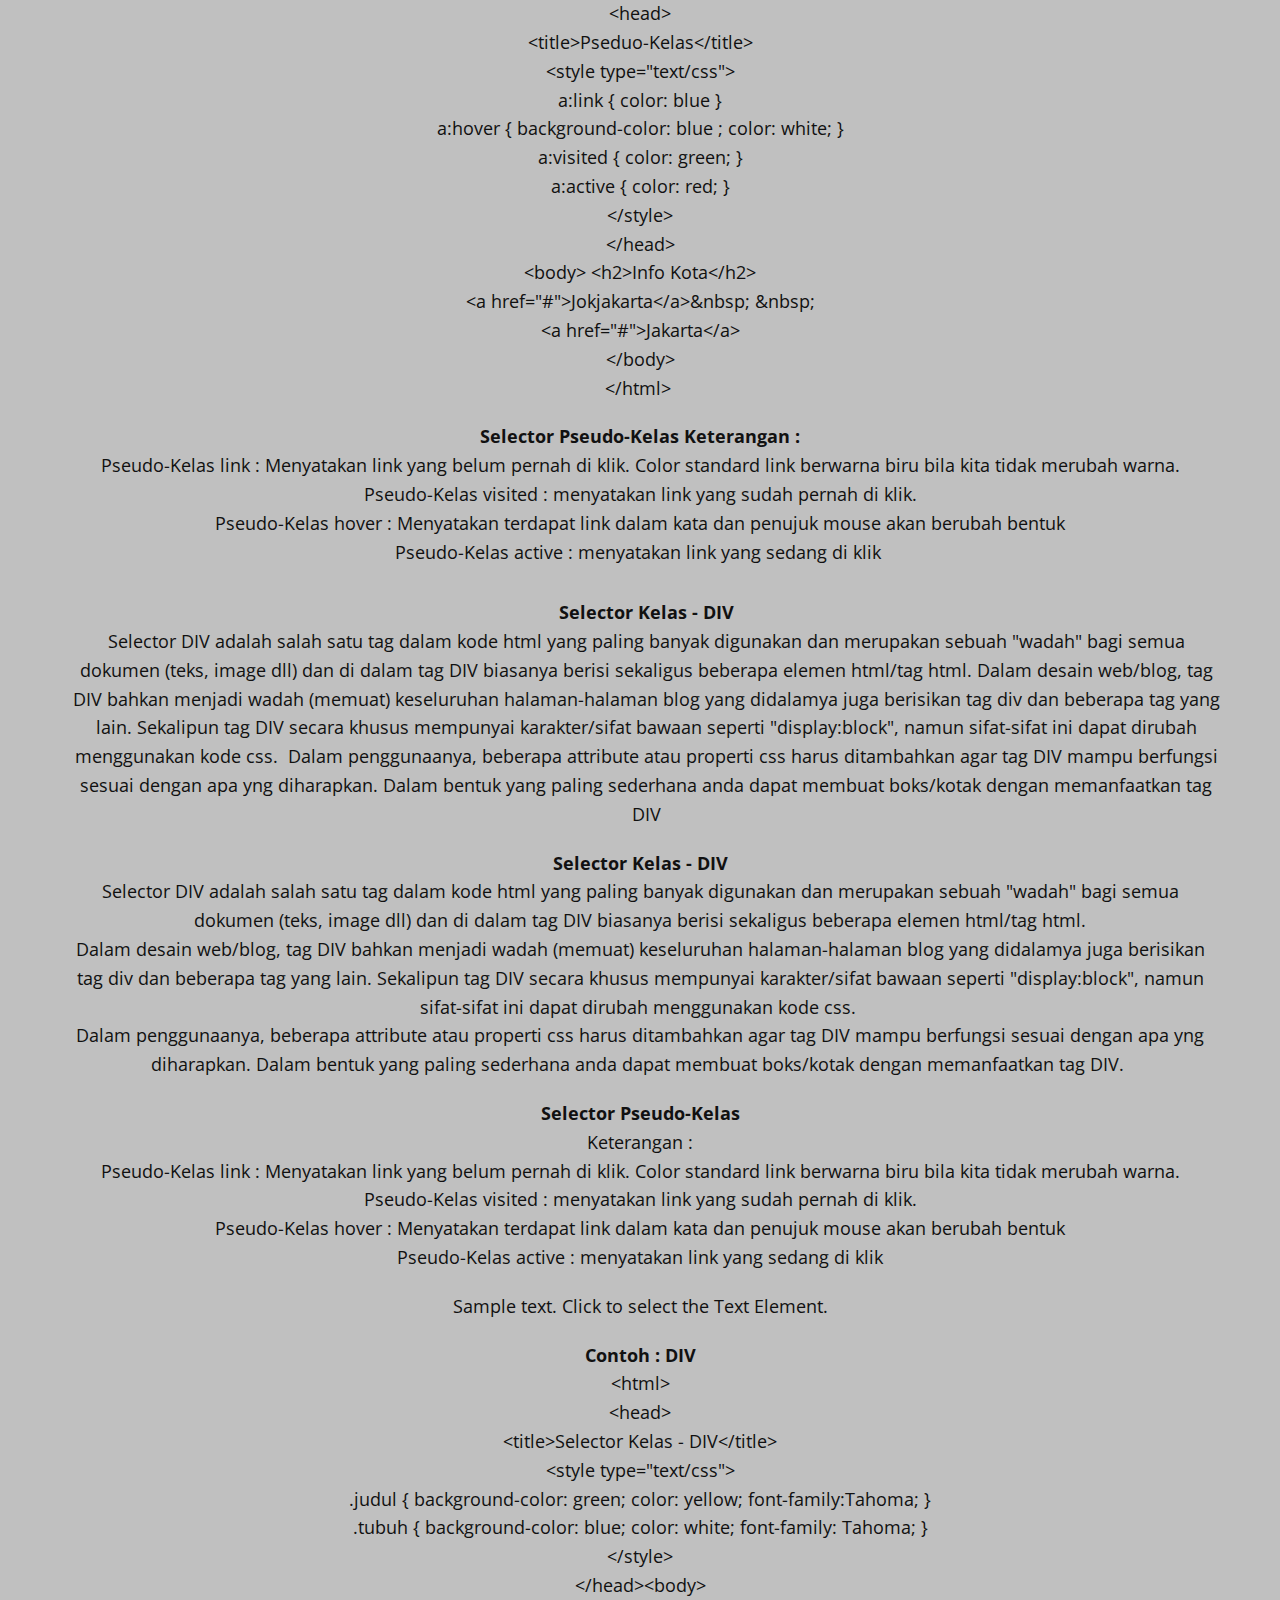
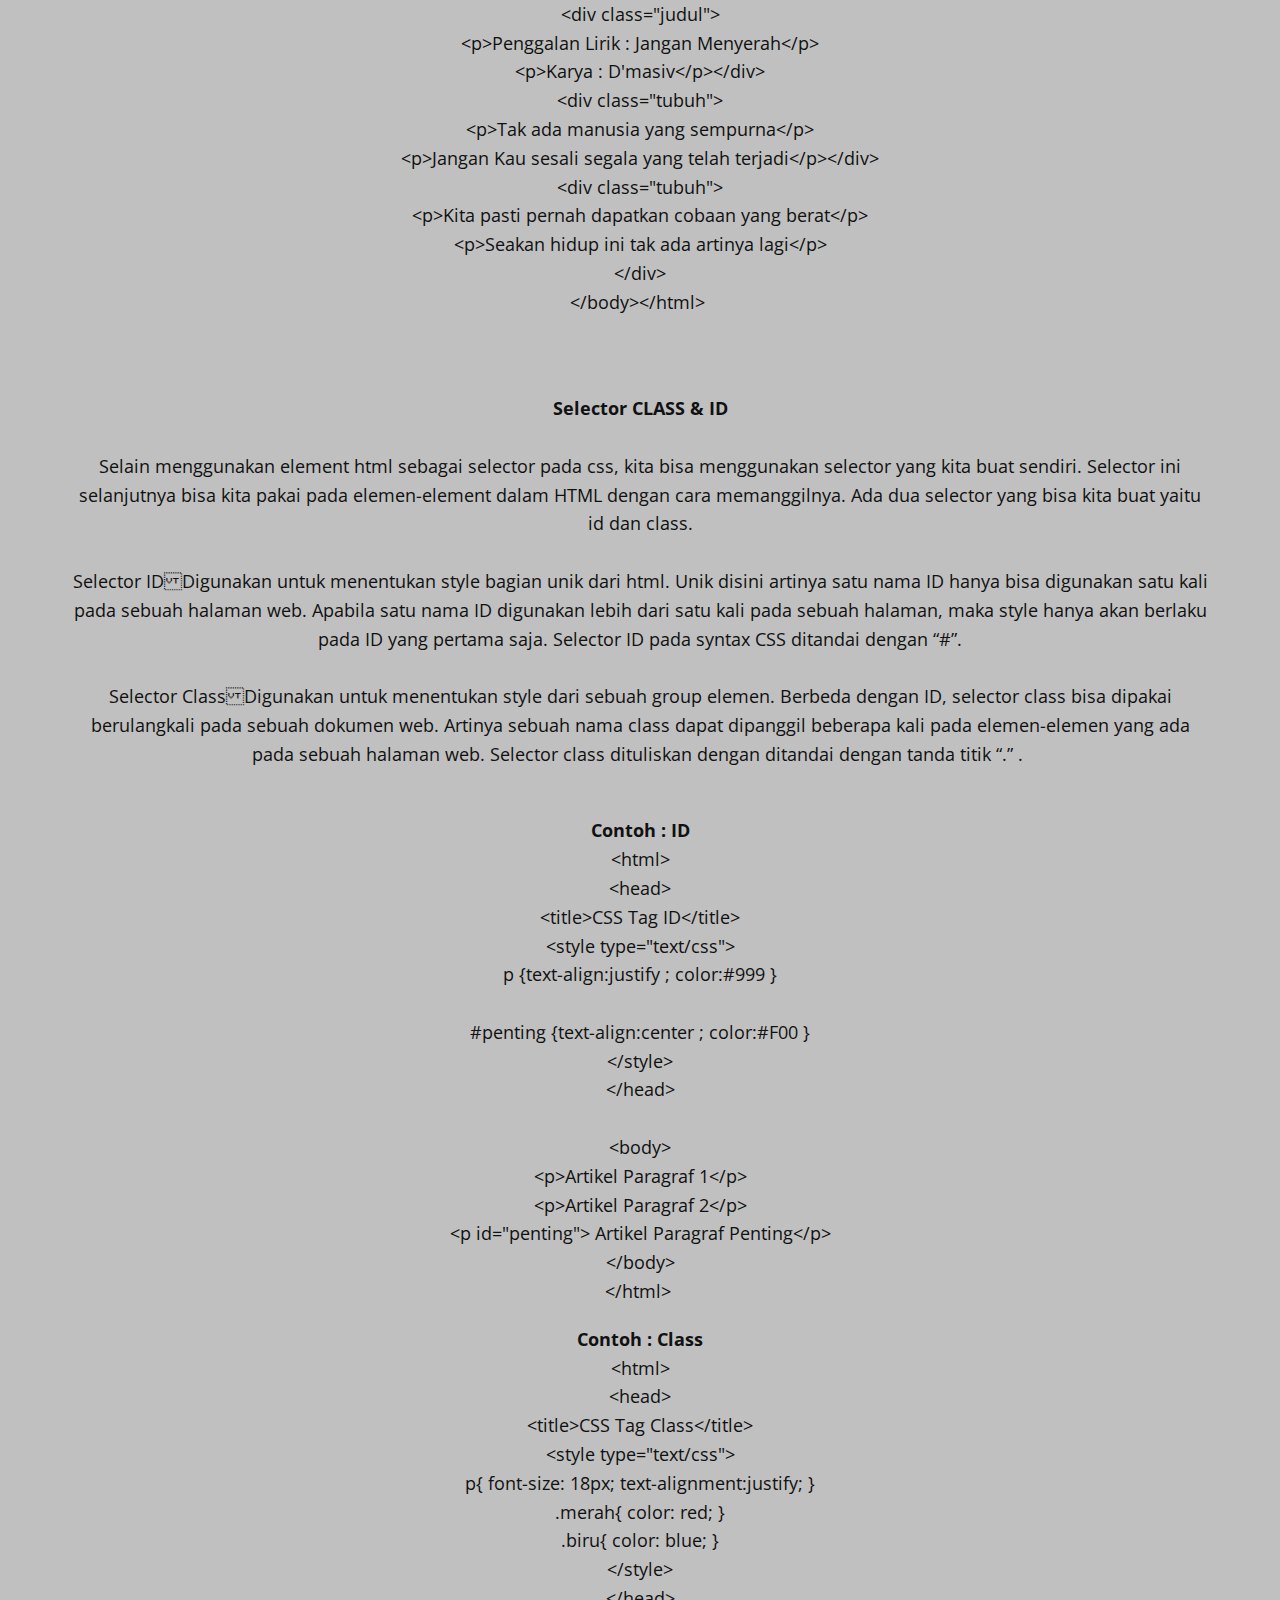
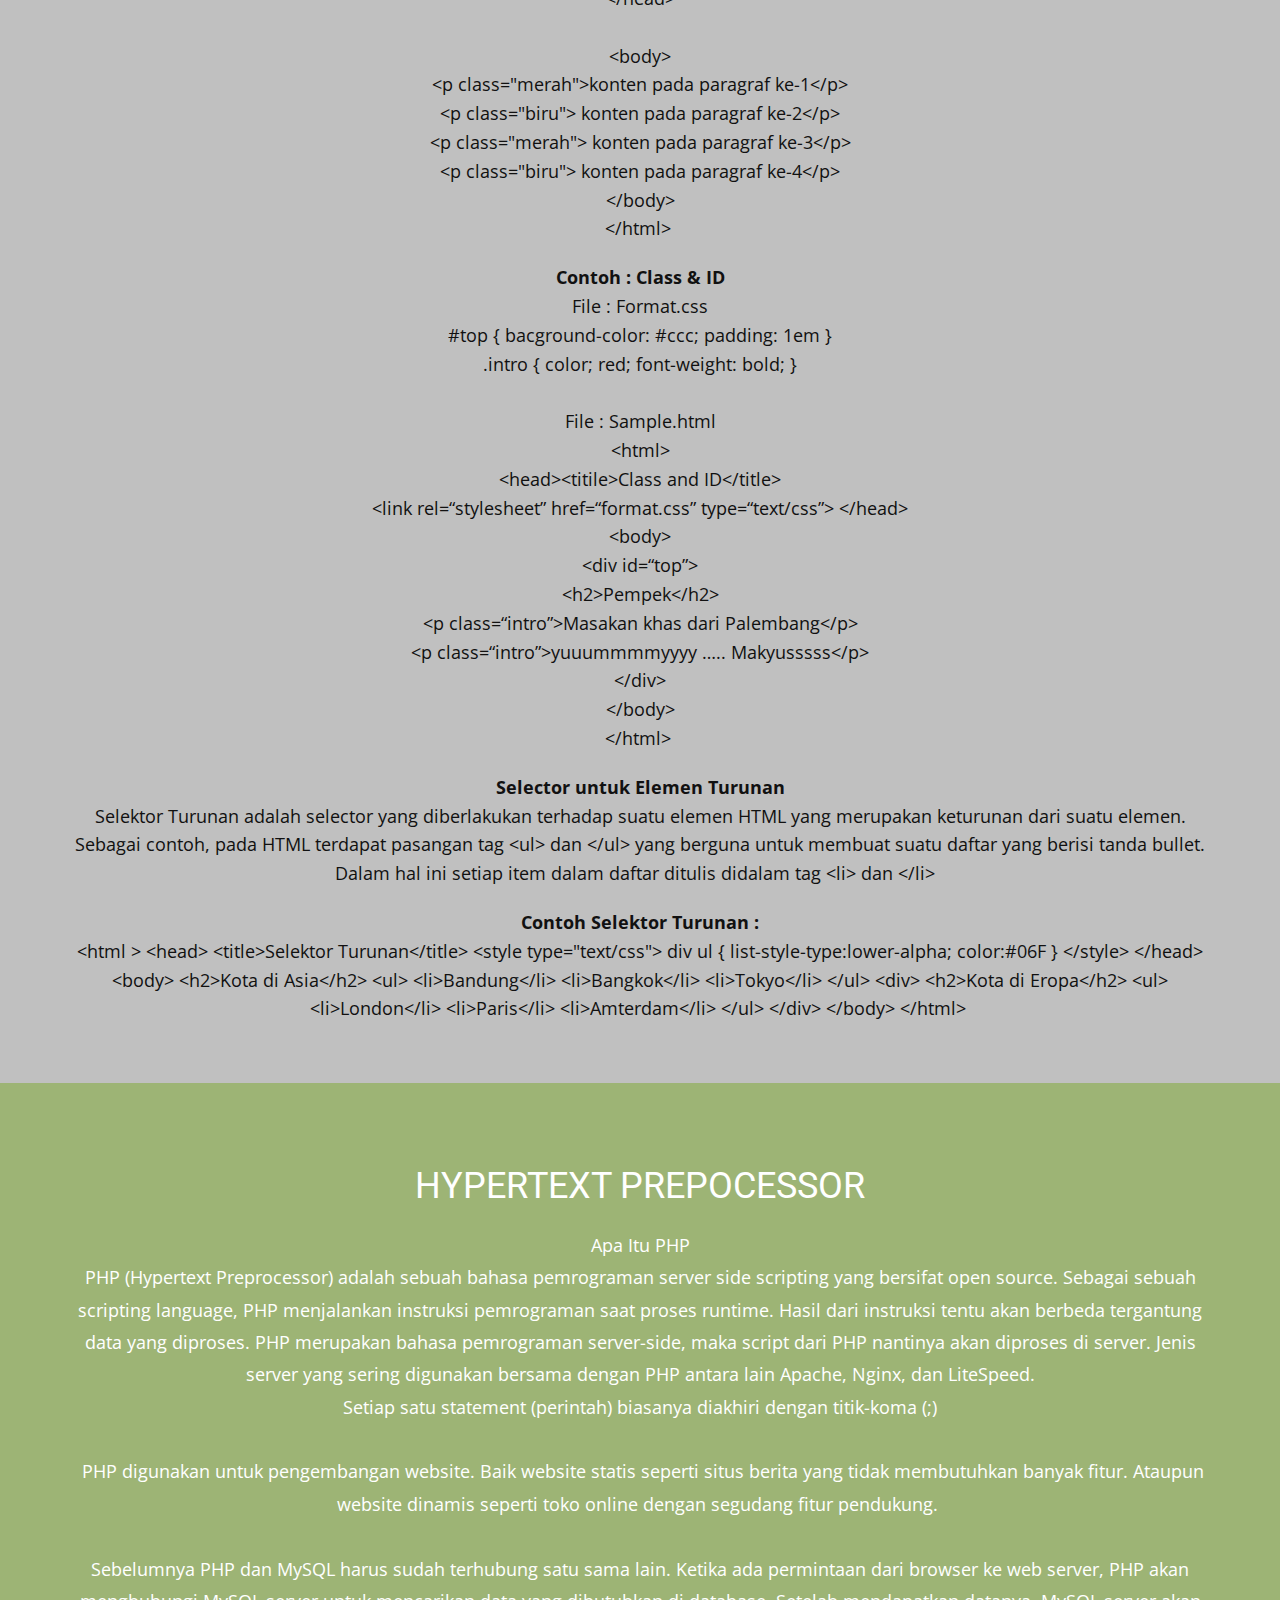
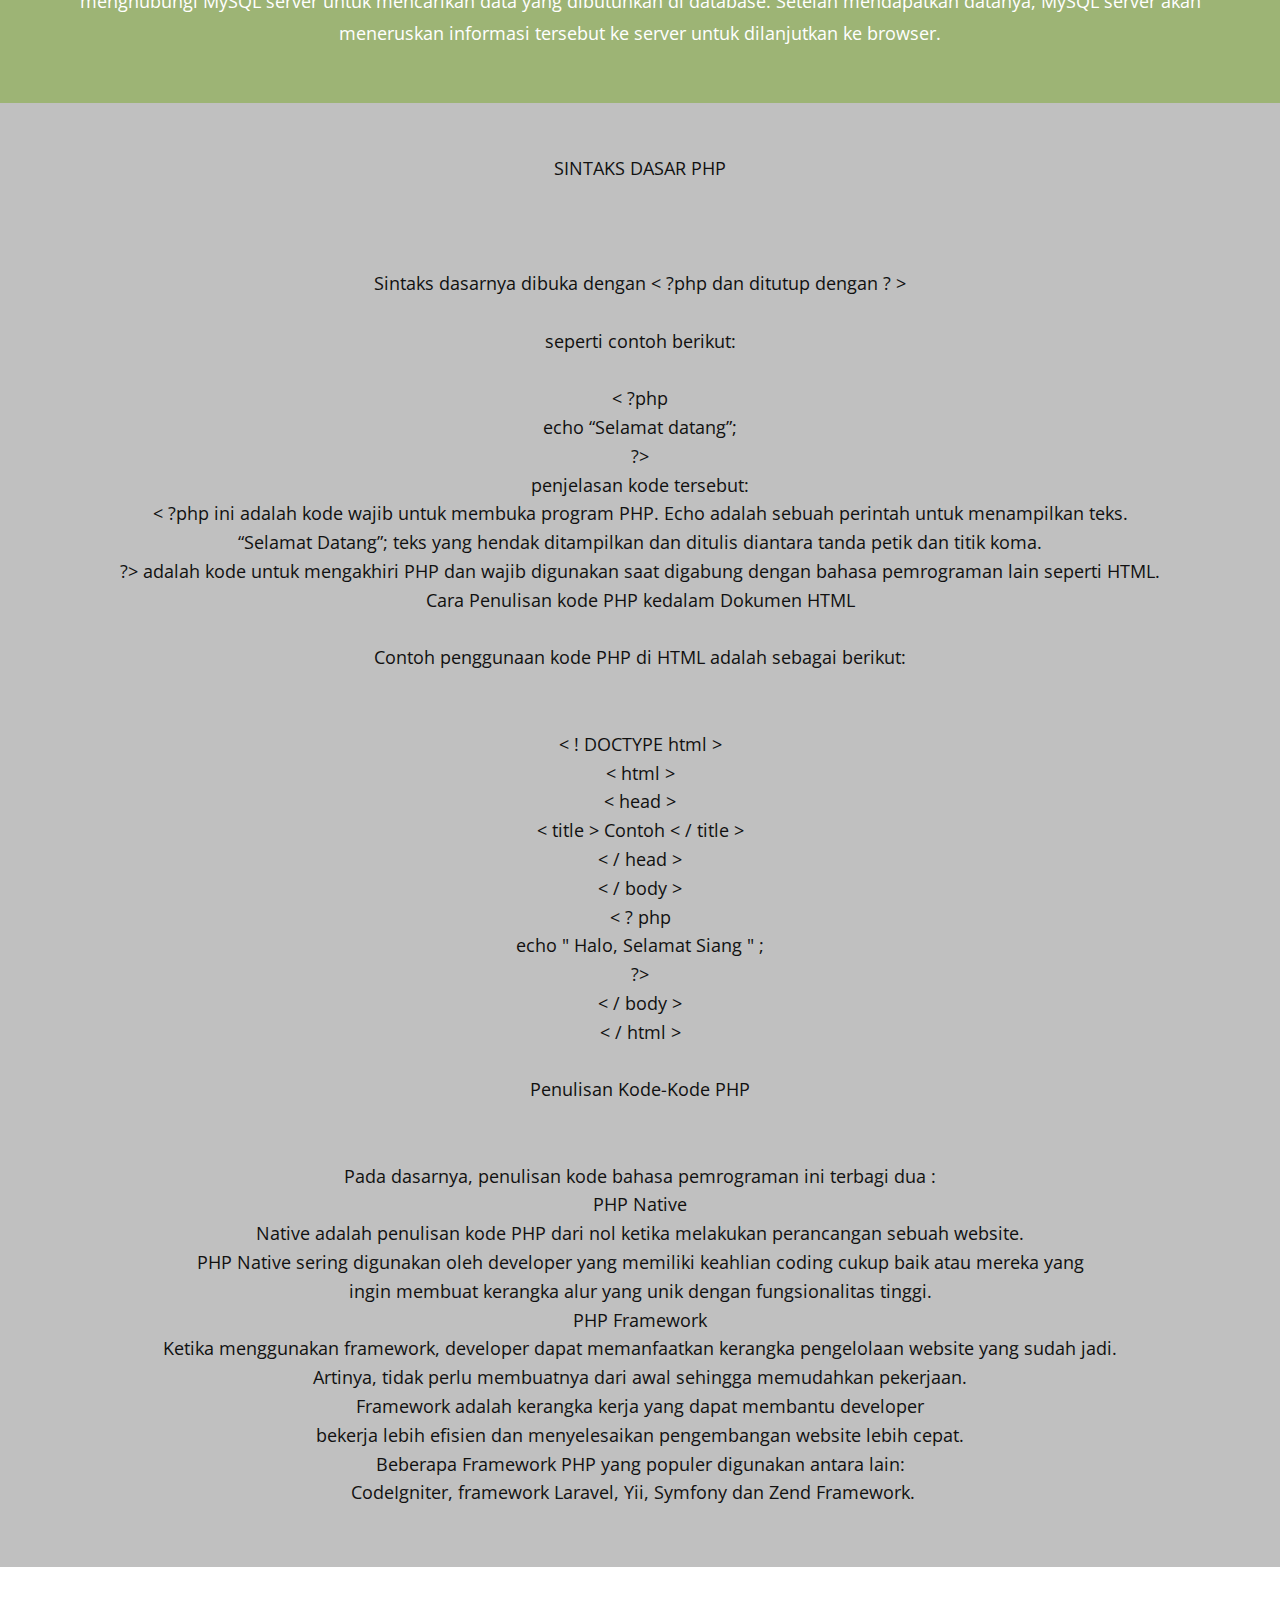
<file: Materi.html>
<!DOCTYPE html>
<html style="font-size: 16px;" lang="en"><head>
    <meta name="viewport" content="width=device-width, initial-scale=1.0">
    <meta charset="utf-8">
    <meta name="keywords" content="​HYPERTEXT PREPOCESSOR">
    <meta name="description" content="">
    <title>Materi</title>
    <link rel="stylesheet" href="nicepage.css" media="screen">
<link rel="stylesheet" href="Materi.css" media="screen">
    <script class="u-script" type="text/javascript" src="jquery.js" defer=""></script>
    <script class="u-script" type="text/javascript" src="nicepage.js" defer=""></script>
    <meta name="generator" content="Nicepage 5.7.9, nicepage.com">
    <link id="u-theme-google-font" rel="stylesheet" href="https://fonts.googleapis.com/css?family=Roboto:100,100i,300,300i,400,400i,500,500i,700,700i,900,900i|Open+Sans:300,300i,400,400i,500,500i,600,600i,700,700i,800,800i">
    
    
    
    
    
    
    
    
    
    
    <script type="application/ld+json">{
		"@context": "http://schema.org",
		"@type": "Organization",
		"name": ""
}</script>
    <meta name="theme-color" content="#478ac9">
    <meta property="og:title" content="Materi">
    <meta property="og:type" content="website">
  <meta data-intl-tel-input-cdn-path="intlTelInput/"></head>
  <body class="u-body u-xl-mode" data-lang="en"><header class="u-clearfix u-header u-header" id="sec-d9c5"><div class="u-clearfix u-sheet u-sheet-1">
        <nav class="u-menu u-menu-dropdown u-offcanvas u-menu-1" data-responsive-from="MD">
          <div class="menu-collapse" style="font-size: 1rem; letter-spacing: 0px; font-weight: 700; text-transform: uppercase;">
            <a class="u-button-style u-custom-active-border-color u-custom-active-color u-custom-border u-custom-border-color u-custom-borders u-custom-hover-border-color u-custom-hover-color u-custom-left-right-menu-spacing u-custom-padding-bottom u-custom-text-active-color u-custom-text-color u-custom-text-decoration u-custom-text-hover-color u-custom-top-bottom-menu-spacing u-nav-link u-text-active-palette-1-base u-text-hover-palette-2-base" href="#">
              <svg class="u-svg-link" viewBox="0 0 24 24"><use xmlns:xlink="http://www.w3.org/1999/xlink" xlink:href="#menu-hamburger"></use></svg>
              <svg class="u-svg-content" version="1.1" id="menu-hamburger" viewBox="0 0 16 16" x="0px" y="0px" xmlns:xlink="http://www.w3.org/1999/xlink" xmlns="http://www.w3.org/2000/svg"><g><rect y="1" width="16" height="2"></rect><rect y="7" width="16" height="2"></rect><rect y="13" width="16" height="2"></rect>
</g></svg>
            </a>
          </div>
          <div class="u-custom-menu u-nav-container">
            <ul class="u-nav u-spacing-30 u-unstyled u-nav-1"><li class="u-nav-item"><a class="u-border-2 u-border-active-grey-90 u-border-hover-grey-50 u-border-no-left u-border-no-right u-border-no-top u-button-style u-nav-link u-text-active-grey-90 u-text-grey-90 u-text-hover-grey-90" href="Home.html" style="padding: 10px 0px;">Home</a><div class="u-nav-popup"></div>
</li><li class="u-nav-item"><a class="u-border-2 u-border-active-grey-90 u-border-hover-grey-50 u-border-no-left u-border-no-right u-border-no-top u-button-style u-nav-link u-text-active-grey-90 u-text-grey-90 u-text-hover-grey-90" href="Materi.html" style="padding: 10px 0px;">Materi</a>
</li><li class="u-nav-item"><a class="u-border-2 u-border-active-grey-90 u-border-hover-grey-50 u-border-no-left u-border-no-right u-border-no-top u-button-style u-nav-link u-text-active-grey-90 u-text-grey-90 u-text-hover-grey-90" href="Contact.html" style="padding: 10px 0px;">Contact</a>
</li></ul>
          </div>
          <div class="u-custom-menu u-nav-container-collapse">
            <div class="u-black u-container-style u-inner-container-layout u-opacity u-opacity-95 u-sidenav">
              <div class="u-inner-container-layout u-sidenav-overflow">
                <div class="u-menu-close"></div>
                <ul class="u-align-center u-nav u-popupmenu-items u-unstyled u-nav-2"><li class="u-nav-item"><a class="u-button-style u-nav-link" href="Home.html">Home</a><div class="u-nav-popup"><ul class="u-border-1 u-border-grey-30 u-h-spacing-20 u-nav u-unstyled u-v-spacing-10"><li class="u-nav-item"><a class="u-button-style u-nav-link" href="#">1</a>
</li></ul>
</div>
</li><li class="u-nav-item"><a class="u-button-style u-nav-link" href="Materi.html">Materi</a>
</li><li class="u-nav-item"><a class="u-button-style u-nav-link" href="Contact.html">Contact</a>
</li></ul>
              </div>
            </div>
            <div class="u-black u-menu-overlay u-opacity u-opacity-70"></div>
          </div>
        </nav>
      </div></header>
    <section class="u-clearfix u-custom-color-1 u-section-1" id="sec-115d">
      <div class="u-clearfix u-sheet u-sheet-1">
        <h3 class="u-align-center u-text u-text-1">Hypertext Markup Language</h3>
        <p class="u-align-center u-text u-text-2"> HTML: menandai awal dan akhir dokumen&nbsp;<br>HTML
HEAD: menandai bagian header dokumen&nbsp;<br>HTML
TITLE: memberi judul pada dokumen&nbsp;<br>HTML
BODY: menandai awal dan akhir isi dokumen (yang ditampilkan)&nbsp;
        </p>
        <p class="u-align-center u-text u-text-3">
          <span style="font-weight: 700;"> Tag-Tag HTML</span>
          <br>Command HTML biasanya disebut TAG, TAG digunakan untuk
	menentukan tampilan dari document HTML.<br>&nbsp; &nbsp; &lt;BEGIN TAG&gt; &lt;/END TAG&gt;
	Contoh: Setiap document HTML di awali dan di akhiri dengan tag
	HTML.<br>&nbsp; &nbsp; &lt;HTML&gt;
	. . .
	&lt;/HTML&gt;
	Tag tidak case sensitive, jadi anda bisa gunakan &lt;HTML&gt; atau &lt;html&gt;
	keduanya menghasilkan output yang sama.&nbsp;
        </p>
      </div>
    </section>
    <section class="u-clearfix u-grey-25 u-section-2" id="sec-7db5">
      <div class="u-clearfix u-sheet u-sheet-1">
        <p class="u-align-center u-text u-text-1">
          <span style="font-weight: 700;"> Bentuk dari tag HTML sebagai berikut:&nbsp;</span>
          <br>&nbsp; Element - nama tag&nbsp;<br>Attribute - atribut dari tag&nbsp;<br>Value - nilai dari atribut.&nbsp;<br>
          <br>Contoh:
			
	BODY merupakan element, BGCOLOR (Background) merupakan atribut yang memiliki nilai lavender.<br>
          <br>&nbsp;Untuk memulai bekerja dengan HTML anda bisa gunakan editor Note Pad atau editor lainya.<br>
          <br>
          <span style="font-weight: 700;">Struktur HTML Document&nbsp;</span>
          <br>HTML
	Setiap document HTML harus di awali dan di tutup dengan tag HTML
			&lt;HTML&gt;&lt;/HTML&gt;
	tag HTML memberi tahu browser bahwa yang di dalam kedua tag tersebut adalah document HTML.
HEAD
Bagian header dari document HTML di apit oleh tag 			&lt;HEAD&gt;&lt;/HEAD&gt;
di dalam bagian ini biasanya dimuat tag TITLE yang menampilkan judul dari halaman pada titlenya browser.<br>
          <br>
          <span style="font-weight: 700;"> BODY&nbsp;</span>
          <br>Document body di gunakan untuk menampilkan text, image link dan semua yang akan di tampilkan pada web page.&nbsp;&nbsp;<br>
          <br>
          <span class="u-text-grey-80">&lt;html&gt;<br>&nbsp; &lt;head&gt;<br>&nbsp; &lt;title&gt;Welcome to HTML&lt;/title&gt;<br>&nbsp; &lt;/head&gt;
	&lt;body bgcolor="laveder"&gt;
	&lt;p&gt;Document HTML yang Pertama&lt;/p&gt;
	&lt;/body&gt;&nbsp;<br>&lt;/html&gt;&nbsp;&nbsp;
          </span>
          <br>
          <br>
          <span style="font-weight: 700;">Daftar Tag</span>
          <br>&lt;html&gt; 				Dokumen&nbsp;<br>&lt;head&gt; 				Header&nbsp;<br>&lt;title&gt; 				Judul dokumen<br>&nbsp;&lt;body&gt; 				Isi dokumen&nbsp;<br>&lt;h1&gt;…&lt;h6&gt;				Judul paragraf&nbsp;<br>&lt;p&gt; 					Paragraf&nbsp;<br>&lt;b&gt;,&lt;i&gt;,&lt;u&gt;,&lt;sup&gt;,&lt;sub&gt;		Atribut&nbsp;<br>&lt;br&gt; 					Ganti baris&nbsp;<br>&lt;font&gt;				Font&nbsp;<br>&lt;li&gt;,&lt;ol&gt;,&lt;ul&gt;			Enumerasi<br>&lt;hr&gt;					Garis mendatar&nbsp;<br>&lt;img&gt;				Gambar<br>&nbsp;&lt;a&gt;					Link (kaitan/rujukan)<br>&nbsp;&lt;table&gt;				Tabel&nbsp;<br>&lt;!--    --&gt;				Komentar<br>&nbsp;&lt;frame&gt;,&lt;frameset&gt;,&lt;iframe&gt;	Frame (bingkai)<br>&nbsp;&lt;form&gt;				Formulir isian&nbsp;<br>&lt;input&gt;,&lt;textarea&gt;,&lt;select&gt;		Komponen isian pada formulir&nbsp;<br>&lt;map&gt;				Link berdasar area pada gambar&nbsp;<br>&lt;span&gt;,&lt;div&gt;			Pengelompokan elemen dokumen&nbsp;<br>
          <br>
          <span style="font-weight: 700;">Tag Gambar</span>
          <br>&lt;img src="NamaFileGambar"&gt;
	NamaFileGambar = file gambar yang mempunyai ekstensi .GIF, .JPG, .PNG.
Contoh : &lt;img src=“foto_saya.jpg”&gt;
Jika file yang akan ditampikan berada di directory atau folder lain, maka perlu
Menyebutkan lokasi dari file tersebut :
Contoh : &lt;img src= “d:/images/foto_saya.jpg&gt;
Latihan :
&lt;html&gt;
	&lt;head&gt;
		&lt;title&gt;Gambar&lt;/title&gt;
	&lt;/head&gt;
&lt;body&gt;
		&lt;h2&gt;Demo Menambahkan Gambar Pada Halaman WEB&lt;/h2&gt;&lt;br&gt;
		&lt;p&gt; Menampilkan Gambar Pertama&lt;/p&gt;
		&lt;img src=“images/gambar_saya.jpg”&gt;
&lt;/body&gt;
&lt;/html&gt;<br>
          <br>
          <span style="font-weight: 700;"></span>
          <br>
        </p>
      </div>
    </section>
    <section class="u-clearfix u-custom-color-1 u-section-3" id="sec-a443">
      <div class="u-clearfix u-sheet u-sheet-1">
        <p class="u-align-center u-text u-text-1"> HTML (Hypertext Markup Language) 2<br>
          <span style="font-size: 1.125rem;">Tag Link (Anchor)
​&nbsp;<br>
            <span style="font-weight: 400;">&lt;a href="Link"&gt;Kata yang di-click&lt;/a&gt; <br>&lt;a name="#Acuan"&gt;Kata yang dituju&lt;/a&gt; <br> Link = Alamat URL atau nama file dan/atau acuan yang dituju <br> Acuan = Kata sembarang sebagai penanda (bookmark) <br> membentuk link ke URL/file/bagian dokumen lain. <br>
            </span>
            <span style="font-weight: 700;"></span>
          </span>
          <br>
          <span style="font-size: 1.125rem;">
            <span style="font-weight: 400;">
              <span style="font-weight: 700;"></span>
            </span>
          </span>
          <br>
        </p>
      </div>
    </section>
    <section class="u-clearfix u-grey-25 u-section-4" id="sec-7ef1">
      <div class="u-clearfix u-sheet u-sheet-1">
        <p class="u-align-center u-text u-text-default u-text-1"> Ada 3 Jenis Link : <br>1. Link Absolut : Link yang menujuk ke halaman dari situs web lain. <br> &lt;a href =“http://www.microsoft.com”&gt;This Test is Displayed&lt;/a&gt; <br>
          <br>2. Link Relatif : Link yang tujuannya mengarah ke dokumen-dokumen lain yang masih berada didalam situs web yang sama. <br> &lt;a href=“Index.html”&gt;Home&lt;/a&gt; <br>
          <br>3. Link dalam dokumen yang sama : <br> Link yang dapat berperan untuk mengarahkan ke bagian teks atau gambar tertentu yang masih berada dalam satu dokumen yang sama. <br> &lt;a name=“Bab2”&gt;Menuju Bab 2 &lt;/a&gt;&nbsp;<br>
          <br>
          <span style="font-weight: 700;">Contoh Link Relatif</span>
          <br>File : Dokumen_1.html <br>
          <br>&lt;html&gt; <br>&lt;head&gt; <br> &lt;title&gt;Link&lt;/ title&gt; <br>&lt;/head&gt; <br>&lt;body&gt; <br>&lt;h2&gt;Demo  Membuat  Link  Relatif&lt;/h2&gt; <br>&lt;h3&gt;&lt;u&gt;Dokumen 1&lt;/u&gt;&lt;/h3&gt; <br>&lt;p&gt;Klik Link di bawah ini untuk melihat isi halaman web pada Dokumen_2.html &lt;/ p&gt; <br>&lt;p&gt;&lt;a href=“Dokumen_2.html”&gt;Lihat Dokumen 2 &lt;/a&gt;&lt;/p&gt; <br>&lt;/body&gt; <br>&lt;/html&gt;&nbsp;<br>
          <br>File : Dokumen_2.html <br>&lt;html&gt; <br>&lt;head&gt; <br> &lt; title&gt;Link&lt;/ title&gt; <br>&lt;/ head&gt; <br>&lt;body&gt; <br>&lt;h2&gt;Demo Membuat Link&lt;/h2&gt; <br>&lt;h3&gt;&lt;u&gt;Dokumen 2&lt;/u&gt;&lt;/h3&gt; <br>&lt;p&gt;Ini adalah isi halaman yang terdapat pada dokumen 2, untuk kembali ke <br>Halama 1, silahkan klik Link di bawah ini &lt;/p&gt; <br>&lt;p&gt;&lt;a href=“dokumen_1.html”&gt;Kembali ke Halaman 1&lt;/a&gt;&lt;/p&gt; <br>&lt;/ body&gt; <br>&lt;/ html&gt;&nbsp;<br>
          <span style="font-weight: 700;">Contoh Link Absolut</span>
          <br>&lt;html&gt; <br>&lt;head&gt; <br> &lt;title&gt;Link&lt;/ title&gt; <br>&lt;/ head&gt; <br>&lt;body&gt; <br>&lt;h2&gt;Demo  Membuat  Link  Absolut&lt;/ h2&gt; <br>&lt;p&gt;Pilih Situs Favorit Anda :&lt;/ p&gt; <br>
          <br>&lt;p&gt; <br>&lt;a href=“http://www.detik.com” style="text-decoration:none"&gt;Detik&lt;/a&gt; <br>&lt;a href=“http://www.kompas.com” style="text-decoration:none"&gt;Kompas&lt;/a&gt; <br>&lt;a href=“http://yahoo.com” style="text-decoration:none"&gt;Yahoo&lt;/a&gt;&lt;/p&gt; <br>&lt;/ body&gt; <br>&lt;/ html&gt;&nbsp;<br>
          <span style="font-weight: 700;">Contoh Link dalam Dokumen Yang sama&nbsp;</span>
          <br>&lt;html&gt; <br>&lt;head&gt; <br> &lt;title&gt;Link&lt;/ title&gt; <br>&lt;/ head&gt; <br>&lt;body&gt; <br>&lt;h2&gt; Demo Membuat Link dalam Dokumen Yang sama&lt;/h2&gt; <br>&lt;a name=“atas”&gt;&lt;/a&gt; <br>&lt;p&gt;HTML adalah bahasa dasar pembangunan web. Sebelum mulai belajar web programming, anda dituntut untuk menguasai HTML terlebih dahulu. Dan di bawah ini adalah panduan bahasa HTML yang kami susun mulai dasar hingga tingkatan yang lebih rumit. Mudah-mudahan bermanfaat bagi anda.&lt;/p&gt; <br>
          <br>&lt;p&gt;Pilih salah satu judul materi berikut untuk mempelajari pemrograman HTML : &lt;/p&gt; <br>&lt;a href=“#gambar”&gt;Memasukan Gambar&lt;/a&gt;&lt;br&gt; <br>&lt;a href= “#tabel”&gt;Membuat Tabel&lt;/a&gt;&lt;br&gt; <br>&lt;a href=“#heading&gt;Macam-Macam Heading&lt;/a&gt;&lt;br&gt;&nbsp;<br>
          <br>&lt;a name=“gambar”&gt;&lt;/a&gt; <br>&lt;h3&gt;Memasukan Gambar&lt;/h3&gt; <br>&lt;p&gt;Cara memasukan Gambar, Cara memasukan Gambar, Cara memasukan Gambar, Cara memasukan Gambar, Cara memasukan Gambar, Cara memasukan Gambar, &lt;br&gt;&lt;/p&gt; <br>&lt;a href=“#atas&gt;Kembali Keatas&lt;/a&gt; <br>
          <br>&lt;a name=“tabel”&gt;&lt;/a&gt; <br>&lt;h3&gt;Membuat Tabel&lt;/h3&gt; <br>&lt;p&gt;Cara Membuat Tabel, Cara Membuat Tabel, Cara Membuat Tabel, Cara Membuat Tabel, Cara Membuat Tabel, Cara Membuat Tabel, Cara Membuat Tabel, Cara Membuat Tabel, Cara Membuat Tabel, Cara Membuat Tabel, Cara Membuat Tabel, Cara Membuat Tabel. &lt;br&gt;&lt;/p&gt; <br>&lt;a href=“#atas&gt;Kembali Keatas&lt;/a&gt; <br>
          <br>&lt;a name=“Heading”&gt;&lt;/a&gt; <br>&lt;h3&gt;Macam-Macam Heading&lt;/h3&gt; <br>&lt;p&gt;Macam-Macam Heading, Macam-Macam Heading, Macam-Macam Heading, Macam-Macam Heading, Macam-Macam Heading, Macam-Macam Heading, Macam-Macam Heading.&lt;br&gt;&lt;/p&gt; <br>&lt;a href=“#atas&gt;Kembali Keatas&lt;/a&gt; <br>&lt;/body&gt; <br>&lt;/html&gt;&nbsp;<br>
          <br>
          <span style="font-weight: 700;">Membuka Link untuk Window Baru</span>
          <br>&lt;html&gt; <br>&lt;head&gt; <br> &lt;title&gt;Link&lt;/title&gt; <br>&lt;/head&gt; <br>&lt;body&gt; <br>&lt;a href="http://yahoo.com" target="_blank"&gt;Yahoo&lt;/a&gt; <br>
          <br>&lt;p&gt; Jika anda menentukan atribut link to "_blank", link akan dibuka pada window baru.&lt;/p&gt; <br>&lt;/body&gt; <br>&lt;/html&gt;&nbsp;<br>
          <span style="font-weight: 700;">Menjadikan Gambar Sebagai Link&nbsp;</span>
          <br>&lt;html&gt; <br>&lt;head&gt; <br> &lt;title&gt;Link&lt;/title&gt; <br>&lt;/head&gt; <br>
          <br>&lt;body&gt; <br>&lt;h2&gt;Demo Membuat Link Berupa Gambar&lt;/h2&gt; <br>
          <br>&lt;p&gt; Klik gambar dibawah ini untuk melihat informasi detail :&lt;/p&gt; <br>&lt;a href="http://www.sony.co.id"&gt;&lt;img src="sony-vaio.jpg"&gt;&lt;/a&gt; <br>
          <br>&lt;/body&gt; <br>&lt;/html&gt;&nbsp;<br>
          <span style="font-weight: 700;">Tugas Membuat Link</span>
          <br>Buat Coding HTML yang mengandung unsur : <br> 1. link Relatif, <br> 2. link Absolut, <br> 3. link dalam dokumen yang sama, <br> 4. link untuk window yang baru <br> 5. link dengan menggunakan gambar. <br>
          <br>Isi dari halaman bebas dan harus susai dengan format yang terdapat dalam contoh di bawah ini. <br>Keseluruhan terdapat 6 file yang harus terhubung (Link) dengan format utama. <br>Buat secreative mungkin.<br>
        </p>
      </div>
    </section>
    <section class="u-align-center u-clearfix u-custom-color-1 u-section-5" id="sec-27c1">
      <div class="u-clearfix u-sheet u-sheet-1">
        <h5 class="u-text u-text-default u-text-1"> Cascading Style Sheet </h5>
        <p class="u-text u-text-default u-text-2"> Apa Itu CSS</p>
        <p class="u-text u-text-default u-text-3"> CSS merupakan singkatan dari Cascading Style Sheet yang mempunyai kegunaan untuk mengatur tampilan dokumen HTML yang mungkin dilakukan berulang-ulang
    Contoh : Pengaturan jarak antar baris, teks, warna, format border
                   bahkan penampilan gambar file.<br>
          <br>&nbsp;CSS memisahkan presentation sebuah dokumen dari content dokumen itu sendiri sehingga memudahkan pembuatan dan pemeliharaan dokumen web&nbsp;<br>
          <br>Kode CSS bersifat lintas platform, yang berarti script ini dapat dibaca oleh berbagai macam sistem operasi dan browser kecuali Internet Explorer yang sering salah mengartikan script CSS yang menyebabkan tidak sempurnanya tampilan. 
        </p>
      </div>
    </section>
    <section class="u-clearfix u-grey-25 u-section-6" id="sec-d6d1">
      <div class="u-clearfix u-sheet u-sheet-1">
        <p class="u-align-center u-text u-text-1"> Sintaks <span style="font-weight: 700;">
            <span style="font-weight: 400;"></span>
          </span>Kode CSS 
        </p>
        <p class="u-align-center u-text u-text-2">&nbsp;</p>
        <p class="u-align-center u-text u-text-3"> Style sheet didefinisikan dalam bentuk rule, terdiri dari:
Selector : Tag HTML yang akan dikenal CSS
Declaration : property dan nilai  (Value) yang akan ditentukan untuk  tag  bersangkutan </p>
        <p class="u-align-center u-text u-text-4"> Sebuah selector dapat memiliki lebih dari satu deklarasi, dimana setiap
deklarasi harus diakhiri oleh tanda titik koma (;) </p>
        <p class="u-align-center u-text u-text-5"> Contoh rule :
h1 { color:blue ; font-family:arial; } 
Keterangan:<br>&nbsp;Selector : h1&nbsp;<br>Property : color&nbsp;<br>Value : blue 
        </p>
        <p class="u-align-center u-text u-text-6"> Seluruh elemen (tag) HTML dapat digunakan sebagai selector </p>
        <p class="u-align-center u-text u-text-7"> Cara Penulisan kode CSS kedalam Dokumen HTML<span style="font-weight: 700;"></span>
        </p>
        <p class="u-align-center u-text u-text-8"> Terdapat 3 cara penulisan code CSS kedalam dokumen HTML :<br>&nbsp;1. Inline Style :&nbsp;<br>Menuliskan kode CSS langsung pada tag yang akan diubah atau diatur stylenya<br>&nbsp; &lt;p style=“color:red”&gt;Satu Baris Paragraf&lt;/p&gt;<br>
        </p>
        <p class="u-align-center u-text u-text-9"> 2. Embedded Style : Menuliskan Kode CSS pada bagian header HTML<br>&lt;html&gt;&nbsp;<br>&lt;head&gt;&nbsp;<br>&lt;title&gt;Header Style&lt;/title&gt;	
 			&lt;style&gt;    	    h1 {color: blue}<br>&nbsp;&lt;/style&gt;&nbsp;<br>&lt;/head&gt;<br>
        </p>
        <p class="u-align-center u-text u-text-10"> Contoh : Inline Style<span style="font-weight: 700;"></span>
        </p>
        <p class="u-align-center u-text u-text-11"> &lt;html&gt;&nbsp;<br>&lt;head&gt;<br>&nbsp; &nbsp; &lt;title&gt;CSS&lt;/title&gt;<br>&nbsp; &nbsp;&lt;/head&gt;<br>&nbsp;&lt;body&gt;<br>&nbsp; &lt;h2&gt; Demo Inline Styles&lt;/h2&gt;&nbsp;<br>&lt;p styles=“color: red; text-decoration: underline”&gt;<br>&nbsp;Contoh paragraf yang menggunakan style.&lt;/p&gt;&nbsp;<br>&lt;p&gt;&nbsp;contoh paragraf yang tdk menggunakan style. &lt;/p&gt;&nbsp;<br>&lt;/body&gt;<br>&lt;/html&gt; 
        </p>
        <p class="u-align-center u-text u-text-12"> Contoh : Embeded / Header Style </p>
        <p class="u-align-center u-text u-text-13"> &lt;html&gt; <br> &lt;head&gt; <br> &lt;title&gt;CSS Header Style&lt;/title&gt; <br> &lt;style type=“text/css”&gt; <br> Body {background:black; color:white;} <br> H2 {color:yellow; border-bottom: 1px solid white;} <br> p {color:blue;} <br> &lt;/style&gt; <br>&lt;/head&gt; <br>&lt;body&gt; <br> &lt;h2&gt; demo embbeded styles &lt;/h2&gt; <br> &lt;p&gt; Halaman ini adalah halaman yang sudah diatur stylenya 		    oleh kode CSS. &lt;/p&gt; <br>&lt;/body&gt; <br>&lt;/html&gt; <br>
          <br>
        </p>
        <p class="u-align-center u-text u-text-14"> Contoh : Linked Style<br>
          <span style="font-weight: 400;">File : style.css <br>p { color : #FFFFFF ;  font-family : arial ; <br> font-wight : bold ; background : #FF0000 } <br>h3 {color:red ; font-style:italic} <br>File : sample.html <br>&lt;html&gt; <br> &lt;head&gt;&lt;title&gt;CSS Guide&lt;/title&gt; <br> &lt;link rel=“stylesheet” type=“text/css” a href=“style.css”&gt; <br> &lt;/head&gt; <br>&lt;body&gt; <br>&lt;h3&gt;ini adalah halaman pertaman yang diatur style nya melalui kode CSS yang ditulis secara terpisah pada file tersendiri.&lt;/h3&gt; <br>&lt;/body&gt; <br>&lt;/html&gt;&nbsp;
          </span>
          <br>
        </p>
        <p class="u-align-center u-text u-text-15"> JENIS-JENIS SELECTOR<br>
          <span style="font-weight: 400;"></span>
          <span style="font-weight: 400;">Selector dapat diklasifikasikan menjadi beberapa Jenis : <br>Selector tag atau selector elemen <br>Selector Pseudeo-kelas <br>Selector Kelas (div) <br>Selector Pseudo-elemen <br>Selector Keturunan <br>Selector ortu-anak <br>Selector  Bersebelahan <br>Selector ID dan Class <br>Selector Universal&nbsp;
          </span>
          <br>
        </p>
        <p class="u-align-center u-text u-text-default u-text-16"> Selector Pseudo-Kelas<br> &nbsp;<span style="font-weight: 400;">Selector ini digunakan untuk mengatur sebuah atribut dalam suatu tag. Contoh : <br>&lt;html&gt; <br>&lt;head&gt; <br> &lt;title&gt;Pseduo-Kelas&lt;/title&gt; <br> &lt;style type="text/css"&gt; <br> a:link { color: blue } <br> a:hover { background-color: blue ; color: white; } <br> a:visited { color: green; } <br> a:active { color: red; } <br> &lt;/style&gt; <br>&lt;/head&gt; <br>&lt;body&gt;	&lt;h2&gt;Info Kota&lt;/h2&gt; <br> &lt;a href="#"&gt;Jokjakarta&lt;/a&gt;&amp;nbsp; &amp;nbsp; <br> &lt;a href="#"&gt;Jakarta&lt;/a&gt; <br>&lt;/body&gt; <br>&lt;/html&gt;&nbsp;
          </span>
          <br>
        </p>
        <p class="u-align-center u-text u-text-default u-text-17"> Selector Pseudo-Kelas <span style="font-weight: 700;">
            <span style="font-weight: 400;"></span>
          </span>Keterangan : <br>
          <span style="font-weight: 400;">Pseudo-Kelas link : Menyatakan link yang belum pernah di klik. Color standard link berwarna biru bila kita tidak merubah warna. <br>Pseudo-Kelas visited : menyatakan link yang sudah pernah di klik. <br>Pseudo-Kelas hover : Menyatakan terdapat link dalam kata dan penujuk mouse akan berubah bentuk <br>Pseudo-Kelas active : menyatakan link yang sedang di klik&nbsp;
          </span>
          <br>
        </p>
        <p class="u-align-center u-text u-text-default u-text-18"> Selector Kelas - DIV<br>
          <span style="font-weight: 400;"></span>
          <span style="font-weight: 400;">Selector DIV adalah salah satu tag dalam kode html yang paling banyak digunakan dan merupakan sebuah "wadah" bagi semua dokumen (teks, image dll) dan di dalam tag DIV biasanya berisi sekaligus beberapa elemen html/tag html. 
Dalam desain web/blog, tag DIV bahkan menjadi wadah (memuat) keseluruhan halaman-halaman blog yang didalamya juga berisikan tag div dan beberapa tag yang lain. Sekalipun tag DIV secara khusus mempunyai karakter/sifat bawaan seperti "display:block", namun sifat-sifat ini dapat dirubah menggunakan kode css.&nbsp;
Dalam penggunaanya, beberapa attribute atau properti css harus ditambahkan agar tag DIV mampu berfungsi sesuai dengan apa yng diharapkan. Dalam bentuk yang paling sederhana anda dapat membuat boks/kotak dengan memanfaatkan tag DIV</span>
          <br>
        </p>
        <p class="u-align-center u-text u-text-19"> Selector Kelas - DIV<br>
          <span style="font-weight: 400;">Selector DIV adalah salah satu tag dalam kode html yang paling banyak digunakan dan merupakan sebuah "wadah" bagi semua dokumen (teks, image dll) dan di dalam tag DIV biasanya berisi sekaligus beberapa elemen html/tag html. <br>Dalam desain web/blog, tag DIV bahkan menjadi wadah (memuat) keseluruhan halaman-halaman blog yang didalamya juga berisikan tag div dan beberapa tag yang lain. Sekalipun tag DIV secara khusus mempunyai karakter/sifat bawaan seperti "display:block", namun sifat-sifat ini dapat dirubah menggunakan kode css.&nbsp; <br>Dalam penggunaanya, beberapa attribute atau properti css harus ditambahkan agar tag DIV mampu berfungsi sesuai dengan apa yng diharapkan. Dalam bentuk yang paling sederhana anda dapat membuat boks/kotak dengan memanfaatkan tag DIV.&nbsp;
          </span>
          <br>
        </p>
        <p class="u-align-center u-text u-text-20"> Selector Pseudo-Kelas<br>
          <span style="font-weight: 400;">Keterangan : <br>Pseudo-Kelas link : Menyatakan link yang belum pernah di klik. Color standard link berwarna biru bila kita tidak merubah warna. <br>Pseudo-Kelas visited : menyatakan link yang sudah pernah di klik. <br>Pseudo-Kelas hover : Menyatakan terdapat link dalam kata dan penujuk mouse akan berubah bentuk <br>Pseudo-Kelas active : menyatakan link yang sedang di klik
          </span>
          <br>
        </p>
        <p class="u-align-center u-text u-text-21">Sample text. Click to select the Text Element.</p>
        <p class="u-align-center u-text u-text-22"> Contoh : DIV<br>
          <span style="font-weight: 400;">&lt;html&gt; <br>&lt;head&gt; <br> &lt;title&gt;Selector Kelas - DIV&lt;/title&gt; <br> &lt;style type="text/css"&gt; <br> .judul { background-color: green; color: yellow; font-family:Tahoma; } <br> .tubuh { background-color: blue; color: white; font-family: Tahoma; } <br> &lt;/style&gt; <br>&lt;/head&gt;&lt;body&gt; <br> &lt;div class="judul"&gt; <br> &lt;p&gt;Penggalan Lirik : Jangan Menyerah&lt;/p&gt; <br> &lt;p&gt;Karya : D'masiv&lt;/p&gt;&lt;/div&gt; <br> &lt;div class="tubuh"&gt; <br> &lt;p&gt;Tak ada manusia yang sempurna&lt;/p&gt; <br> &lt;p&gt;Jangan Kau sesali segala yang telah terjadi&lt;/p&gt;&lt;/div&gt; <br> &lt;div class="tubuh"&gt; <br> &lt;p&gt;Kita pasti pernah dapatkan cobaan yang berat&lt;/p&gt; <br> &lt;p&gt;Seakan hidup ini tak ada artinya lagi&lt;/p&gt; <br> &lt;/div&gt; <br>&lt;/body&gt;&lt;/html&gt;&nbsp;
          </span>
          <br>
          <br>
          <br>
        </p>
        <p class="u-align-center u-text u-text-23">
          <span style="font-weight: 700;"> Selector CLASS &amp; ID</span>
          <br>
          <br> Selain menggunakan element html sebagai selector pada css, kita bisa menggunakan selector yang kita buat sendiri. Selector ini selanjutnya bisa kita pakai pada elemen-element dalam HTML dengan cara memanggilnya. Ada dua selector yang bisa kita buat yaitu id dan class. <br>
          <br>Selector IDDigunakan untuk menentukan style bagian unik dari html. Unik disini artinya satu nama ID hanya bisa digunakan satu kali pada sebuah halaman web. Apabila satu nama ID digunakan lebih dari satu kali pada sebuah halaman, maka style hanya akan berlaku pada ID yang pertama saja. Selector ID pada syntax CSS ditandai dengan “#”. <br>
          <br>Selector ClassDigunakan untuk menentukan style dari sebuah group elemen. Berbeda dengan ID, selector class bisa dipakai berulangkali pada sebuah dokumen web. Artinya sebuah nama class dapat dipanggil beberapa kali pada elemen-elemen yang ada pada sebuah halaman web. Selector class dituliskan dengan ditandai dengan tanda titik “.” .&nbsp;<br>
          <br>
        </p>
        <p class="u-align-center u-text u-text-24"> Contoh : ID<br>
          <span style="font-weight: 400;">&lt;html&gt; <br>&lt;head&gt; <br> &lt;title&gt;CSS Tag ID&lt;/title&gt; <br> &lt;style type="text/css"&gt; <br> p {text-align:justify ; color:#999 } <br>
            <br> #penting {text-align:center ; color:#F00 } <br> &lt;/style&gt; <br>&lt;/head&gt; <br>
            <br>&lt;body&gt; <br>&lt;p&gt;Artikel Paragraf 1&lt;/p&gt; <br>&lt;p&gt;Artikel Paragraf 2&lt;/p&gt; <br>&lt;p id="penting"&gt; Artikel Paragraf Penting&lt;/p&gt; <br>&lt;/body&gt; <br>&lt;/html&gt;&nbsp;
          </span>
          <br>
        </p>
        <p class="u-align-center u-text u-text-25"> Contoh : Class<br>
          <span style="font-weight: 400;">&lt;html&gt; <br>&lt;head&gt; <br> &lt;title&gt;CSS Tag Class&lt;/title&gt; <br> &lt;style type="text/css"&gt; <br> p{ font-size: 18px; text-alignment:justify; } <br> .merah{ color: red; } <br> .biru{ color: blue; } <br> &lt;/style&gt; <br>&lt;/head&gt; <br>
            <br>&lt;body&gt; <br>&lt;p class="merah"&gt;konten pada paragraf ke-1&lt;/p&gt; <br>&lt;p class="biru"&gt; konten pada paragraf ke-2&lt;/p&gt; <br>&lt;p class="merah"&gt; konten pada paragraf ke-3&lt;/p&gt; <br>&lt;p class="biru"&gt; konten pada paragraf ke-4&lt;/p&gt; <br>&lt;/body&gt; <br>&lt;/html&gt;&nbsp;
          </span>
          <br>
        </p>
        <p class="u-align-center u-text u-text-26"> Contoh : Class &amp; ID<br>
          <span style="font-weight: 400;">File : Format.css <br>#top { bacground-color: #ccc; padding: 1em } <br>.intro { color; red; font-weight: bold; } <br>
            <br>File : Sample.html <br>&lt;html&gt; <br> &lt;head&gt;&lt;titile&gt;Class and ID&lt;/title&gt; <br> &lt;link rel=“stylesheet” href=“format.css” type=“text/css”&gt; &lt;/head&gt; <br>&lt;body&gt; <br> &lt;div id=“top”&gt; <br> &lt;h2&gt;Pempek&lt;/h2&gt; <br> &lt;p class=“intro”&gt;Masakan khas dari Palembang&lt;/p&gt; <br> &lt;p class=“intro”&gt;yuuummmmyyyy ….. Makyusssss&lt;/p&gt; <br> &lt;/div&gt; <br>&lt;/body&gt; <br>&lt;/html&gt;&nbsp;
          </span>
          <br>
        </p>
        <p class="u-align-center u-text u-text-27"> Selector untuk Elemen Turunan<br>
          <span style="font-weight: 400;">Selektor Turunan adalah selector yang diberlakukan terhadap suatu elemen HTML yang merupakan keturunan dari suatu elemen. <br>Sebagai contoh, pada HTML terdapat pasangan tag &lt;ul&gt; dan &lt;/ul&gt; yang berguna untuk membuat suatu daftar yang berisi tanda bullet. Dalam hal ini setiap item dalam daftar ditulis didalam tag &lt;li&gt; dan &lt;/li&gt;&nbsp;&nbsp;
          </span>
          <br>
        </p>
        <p class="u-align-center u-text u-text-28"> Contoh Selektor Turunan :<span style="font-weight: 700;"></span>
          <br>
          <span style="font-weight: 400;">&lt;html &gt;
	&lt;head&gt;
		&lt;title&gt;Selektor Turunan&lt;/title&gt;
		&lt;style type="text/css"&gt;
		div ul { list-style-type:lower-alpha; color:#06F }
		&lt;/style&gt;
	&lt;/head&gt;
&lt;body&gt;
	&lt;h2&gt;Kota di Asia&lt;/h2&gt;
   	 &lt;ul&gt;
    	      	&lt;li&gt;Bandung&lt;/li&gt;
                    	&lt;li&gt;Bangkok&lt;/li&gt;
        	      	&lt;li&gt;Tokyo&lt;/li&gt;
    	&lt;/ul&gt;
    &lt;div&gt;
    	&lt;h2&gt;Kota di Eropa&lt;/h2&gt;
        	&lt;ul&gt;
        		&lt;li&gt;London&lt;/li&gt;
            		&lt;li&gt;Paris&lt;/li&gt;
            		&lt;li&gt;Amterdam&lt;/li&gt;
        	&lt;/ul&gt;
    &lt;/div&gt;
&lt;/body&gt;
&lt;/html&gt;&nbsp;</span>
          <br>
        </p>
      </div>
    </section>
    <section class="u-align-center u-clearfix u-custom-color-1 u-section-7" id="sec-cdb3">
      <div class="u-clearfix u-sheet u-sheet-1">
        <h1 class="u-text u-text-default u-text-1"> HYPERTEXT PREPOCESSOR</h1>
        <p class="u-text u-text-2"> Apa Itu&nbsp;PHP<br>PHP (Hypertext Preprocessor) adalah sebuah bahasa pemrograman server side scripting yang bersifat open source. Sebagai sebuah scripting language, PHP menjalankan instruksi pemrograman saat proses runtime. Hasil dari instruksi tentu akan berbeda tergantung data yang diproses. PHP merupakan bahasa pemrograman server-side, maka script dari PHP nantinya akan diproses di server. Jenis server yang sering digunakan bersama dengan PHP antara lain Apache, Nginx, dan LiteSpeed.<br>Setiap satu statement (perintah) biasanya diakhiri dengan titik-koma (;)<br>
          <br>&nbsp;PHP digunakan untuk pengembangan website. Baik website statis seperti situs berita yang tidak membutuhkan banyak fitur. Ataupun website dinamis seperti toko online dengan segudang fitur pendukung.&nbsp;<br>
          <br>Sebelumnya PHP dan MySQL harus sudah terhubung satu sama lain. Ketika ada permintaan dari browser ke web server, PHP akan menghubungi MySQL server untuk mencarikan data yang dibutuhkan di database. Setelah mendapatkan datanya, MySQL server akan meneruskan informasi tersebut ke server untuk dilanjutkan ke browser.
        </p>
      </div>
    </section>
    <section class="u-clearfix u-grey-25 u-section-8" id="sec-3117">
      <div class="u-clearfix u-sheet u-sheet-1">
        <p class="u-align-center u-text u-text-default u-text-1"> SINTAKS DASAR PHP <br>
          <br>
          <br>
          <br>Sintaks dasarnya dibuka dengan &lt; ?php dan ditutup dengan ? &gt; <br>
          <br>seperti contoh berikut: <br>
          <br>&lt; ?php <br>echo “Selamat datang”; <br>?&gt; <br>penjelasan kode tersebut: <br>&lt; ?php ini adalah kode wajib untuk membuka program PHP. Echo adalah sebuah perintah untuk menampilkan teks. <br>“Selamat Datang”; teks yang hendak ditampilkan dan ditulis diantara tanda petik dan titik koma. <br>?&gt; adalah kode untuk mengakhiri PHP dan wajib digunakan saat digabung dengan bahasa pemrograman lain seperti HTML. <br>Cara Penulisan kode PHP kedalam Dokumen HTML <br>
          <br>Contoh penggunaan kode PHP di HTML adalah sebagai berikut: <br>
          <br>
          <br>&lt; ! DOCTYPE html &gt; <br>&lt; html &gt; <br>&lt; head &gt; <br>&lt; title &gt; Contoh &lt; / title &gt; <br>&lt; / head &gt; <br>&lt; / body &gt; <br>&lt; ? php <br>echo " Halo, Selamat Siang " ; <br>?&gt; <br>&lt; / body &gt; <br>&lt; / html &gt; <br>
          <br>Penulisan Kode-Kode PHP <br>
          <br>
          <br>Pada dasarnya, penulisan kode bahasa pemrograman ini terbagi dua : <br>PHP Native <br>Native adalah penulisan kode PHP dari nol ketika melakukan perancangan sebuah website. <br>PHP Native sering digunakan oleh developer yang memiliki keahlian coding cukup baik atau mereka yang <br>ingin membuat kerangka alur yang unik dengan fungsionalitas tinggi. <br>PHP Framework <br>Ketika menggunakan framework, developer dapat memanfaatkan kerangka pengelolaan website yang sudah jadi. <br>Artinya, tidak perlu membuatnya dari awal sehingga memudahkan pekerjaan. <br>Framework adalah kerangka kerja yang dapat membantu developer <br>bekerja lebih efisien dan menyelesaikan pengembangan website lebih cepat. <br>Beberapa Framework PHP yang populer digunakan antara lain: <br>CodeIgniter, framework Laravel, Yii, Symfony dan Zend Framework.&nbsp; &nbsp;
        </p>
      </div>
    </section>
    <section class="u-align-center u-clearfix u-section-9" id="sec-6418">
      <div class="u-clearfix u-sheet u-sheet-1"></div>
    </section>
    
    
    <footer class="u-align-center u-clearfix u-footer u-grey-80 u-footer" id="sec-7b4a"><div class="u-clearfix u-sheet u-sheet-1">
        <p class="u-small-text u-text u-text-variant u-text-1">Mari belajar merancang web</p>
      </div></footer>
    <section class="u-backlink u-clearfix u-grey-80">
      <a class="u-link" href="https://nicepage.com/website-templates" target="_blank">
        <span>Website Templates</span>
      </a>
      <p class="u-text">
        <span>created with</span>
      </p>
      <a class="u-link" href="" target="_blank">
        <span>Website Builder Software</span>
      </a>. 
    </section>
  
</body></html>
</file>
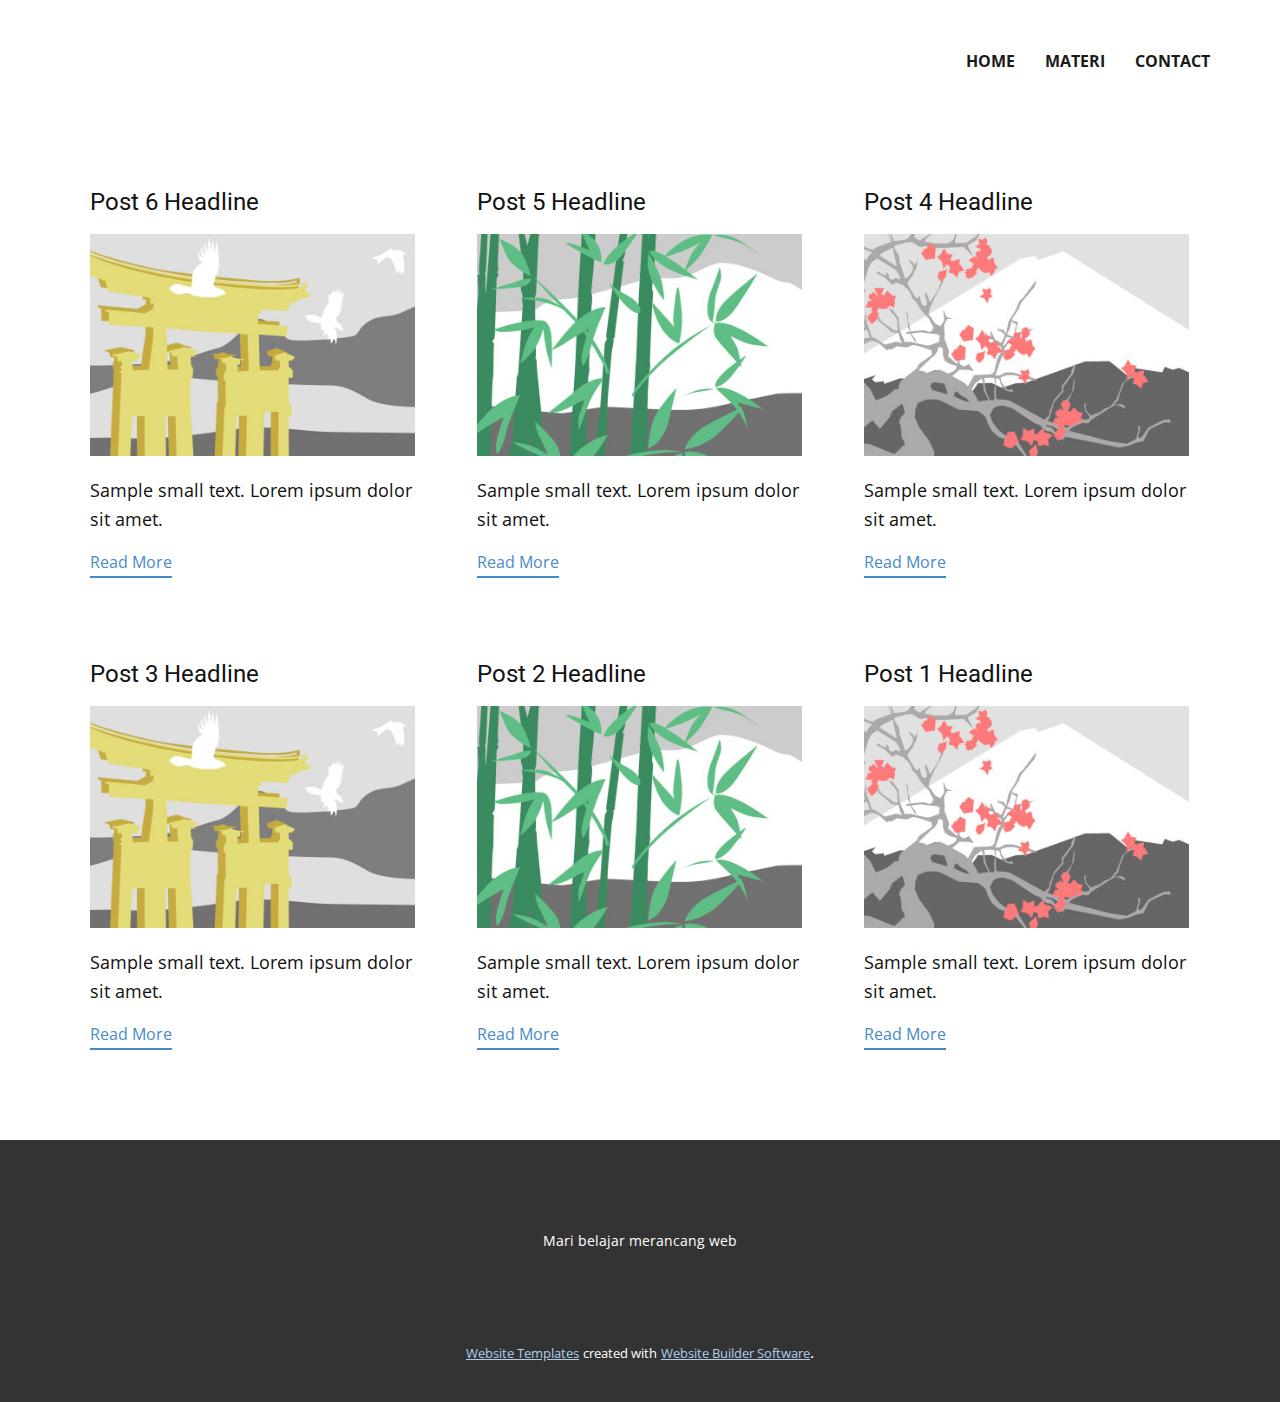
<file: blog/blog.html>
<!DOCTYPE html>
<html style="font-size: 16px;" lang="en"><head>
    <meta name="viewport" content="width=device-width, initial-scale=1.0">
    <meta charset="utf-8">
    <meta name="keywords" content="">
    <meta name="description" content="">
    <title>Blog Template</title>
    <link rel="stylesheet" href="../nicepage.css" media="screen">
<link rel="stylesheet" href="../Blog-Template.css" media="screen">
    <script class="u-script" type="text/javascript" src="../jquery.js" defer=""></script>
    <script class="u-script" type="text/javascript" src="../nicepage.js" defer=""></script>
    <meta name="generator" content="Nicepage 5.7.9, nicepage.com">
    <link id="u-theme-google-font" rel="stylesheet" href="https://fonts.googleapis.com/css?family=Roboto:100,100i,300,300i,400,400i,500,500i,700,700i,900,900i|Open+Sans:300,300i,400,400i,500,500i,600,600i,700,700i,800,800i">
    
    
    <script type="application/ld+json">{
		"@context": "http://schema.org",
		"@type": "Organization",
		"name": ""
}</script>
    <meta name="theme-color" content="#478ac9">
  <meta data-intl-tel-input-cdn-path="intlTelInput/"></head>
  <body class="u-body u-xl-mode" data-lang="en"><header class="u-clearfix u-header u-header" id="sec-d9c5"><div class="u-clearfix u-sheet u-sheet-1">
        <nav class="u-menu u-menu-dropdown u-offcanvas u-menu-1" data-responsive-from="MD">
          <div class="menu-collapse" style="font-size: 1rem; letter-spacing: 0px; font-weight: 700; text-transform: uppercase;">
            <a class="u-button-style u-custom-active-border-color u-custom-active-color u-custom-border u-custom-border-color u-custom-borders u-custom-hover-border-color u-custom-hover-color u-custom-left-right-menu-spacing u-custom-padding-bottom u-custom-text-active-color u-custom-text-color u-custom-text-decoration u-custom-text-hover-color u-custom-top-bottom-menu-spacing u-nav-link u-text-active-palette-1-base u-text-hover-palette-2-base" href="#">
              <svg class="u-svg-link" viewBox="0 0 24 24"><use xmlns:xlink="http://www.w3.org/1999/xlink" xlink:href="#menu-hamburger"></use></svg>
              <svg class="u-svg-content" version="1.1" id="menu-hamburger" viewBox="0 0 16 16" x="0px" y="0px" xmlns:xlink="http://www.w3.org/1999/xlink" xmlns="http://www.w3.org/2000/svg"><g><rect y="1" width="16" height="2"></rect><rect y="7" width="16" height="2"></rect><rect y="13" width="16" height="2"></rect>
</g></svg>
            </a>
          </div>
          <div class="u-custom-menu u-nav-container">
            <ul class="u-nav u-spacing-30 u-unstyled u-nav-1"><li class="u-nav-item"><a class="u-border-2 u-border-active-grey-90 u-border-hover-grey-50 u-border-no-left u-border-no-right u-border-no-top u-button-style u-nav-link u-text-active-grey-90 u-text-grey-90 u-text-hover-grey-90" href="../Home.html" style="padding: 10px 0px;">Home</a><div class="u-nav-popup"></div>
</li><li class="u-nav-item"><a class="u-border-2 u-border-active-grey-90 u-border-hover-grey-50 u-border-no-left u-border-no-right u-border-no-top u-button-style u-nav-link u-text-active-grey-90 u-text-grey-90 u-text-hover-grey-90" href="../Materi.html" style="padding: 10px 0px;">Materi</a>
</li><li class="u-nav-item"><a class="u-border-2 u-border-active-grey-90 u-border-hover-grey-50 u-border-no-left u-border-no-right u-border-no-top u-button-style u-nav-link u-text-active-grey-90 u-text-grey-90 u-text-hover-grey-90" href="../Contact.html" style="padding: 10px 0px;">Contact</a>
</li></ul>
          </div>
          <div class="u-custom-menu u-nav-container-collapse">
            <div class="u-black u-container-style u-inner-container-layout u-opacity u-opacity-95 u-sidenav">
              <div class="u-inner-container-layout u-sidenav-overflow">
                <div class="u-menu-close"></div>
                <ul class="u-align-center u-nav u-popupmenu-items u-unstyled u-nav-2"><li class="u-nav-item"><a class="u-button-style u-nav-link" href="../Home.html">Home</a><div class="u-nav-popup"><ul class="u-border-1 u-border-grey-30 u-h-spacing-20 u-nav u-unstyled u-v-spacing-10"><li class="u-nav-item"><a class="u-button-style u-nav-link" href="#">1</a>
</li></ul>
</div>
</li><li class="u-nav-item"><a class="u-button-style u-nav-link" href="../Materi.html">Materi</a>
</li><li class="u-nav-item"><a class="u-button-style u-nav-link" href="../Contact.html">Contact</a>
</li></ul>
              </div>
            </div>
            <div class="u-black u-menu-overlay u-opacity u-opacity-70"></div>
          </div>
        </nav>
      </div></header>
    <section class="u-clearfix u-section-1" id="sec-ba8c">
      <div class="u-clearfix u-sheet u-valign-middle u-sheet-1"><!--blog--><!--blog_options_json--><!--{"type":"Recent","source":"","tags":"","count":""}--><!--/blog_options_json-->
        <div class="u-blog u-expanded-width u-repeater u-repeater-1"><!--blog_post-->
          <div class="u-blog-post u-container-style u-repeater-item u-white u-repeater-item-1">
            <div class="u-container-layout u-similar-container u-valign-top u-container-layout-1"><!--blog_post_header-->
              <h4 class="u-blog-control u-text u-text-1">
                <a class="u-post-header-link" href="../blog/post-5.html">Post 6 Headline</a>
              </h4><!--/blog_post_header--><!--blog_post_image-->
              <a class="u-post-header-link" href="../blog/post-5.html"><img alt="" class="u-blog-control u-expanded-width u-image u-image-default u-image-1" src="../images/8ad73f3c.jpeg"></a><!--/blog_post_image--><!--blog_post_content-->
              <div class="u-blog-control u-post-content u-text u-text-2 fr-view">Sample small text. Lorem ipsum dolor sit amet.</div><!--/blog_post_content--><!--blog_post_readmore-->
              <a href="../blog/post-5.html" class="u-blog-control u-border-2 u-border-palette-1-base u-btn u-btn-rectangle u-button-style u-none u-btn-1"><!--blog_post_readmore_content--><!--options_json--><!--{"content":"","defaultValue":"Read More"}--><!--/options_json-->Read More<!--/blog_post_readmore_content--></a><!--/blog_post_readmore-->
            </div>
          </div><div class="u-blog-post u-container-style u-repeater-item u-video-cover u-white">
            <div class="u-container-layout u-similar-container u-valign-top u-container-layout-2"><!--blog_post_header-->
              <h4 class="u-blog-control u-text u-text-3">
                <a class="u-post-header-link" href="../blog/post-4.html">Post 5 Headline</a>
              </h4><!--/blog_post_header--><!--blog_post_image-->
              <a class="u-post-header-link" href="../blog/post-4.html"><img alt="" class="u-blog-control u-expanded-width u-image u-image-default u-image-2" src="../images/68f64b9d.jpeg"></a><!--/blog_post_image--><!--blog_post_content-->
              <div class="u-blog-control u-post-content u-text u-text-4 fr-view">Sample small text. Lorem ipsum dolor sit amet.</div><!--/blog_post_content--><!--blog_post_readmore-->
              <a href="../blog/post-4.html" class="u-blog-control u-border-2 u-border-palette-1-base u-btn u-btn-rectangle u-button-style u-none u-btn-2"><!--blog_post_readmore_content--><!--options_json--><!--{"content":"","defaultValue":"Read More"}--><!--/options_json-->Read More<!--/blog_post_readmore_content--></a><!--/blog_post_readmore-->
            </div>
          </div><div class="u-blog-post u-container-style u-repeater-item u-video-cover u-white">
            <div class="u-container-layout u-similar-container u-valign-top u-container-layout-3"><!--blog_post_header-->
              <h4 class="u-blog-control u-text u-text-5">
                <a class="u-post-header-link" href="../blog/post-3.html">Post 4 Headline</a>
              </h4><!--/blog_post_header--><!--blog_post_image-->
              <a class="u-post-header-link" href="../blog/post-3.html"><img alt="" class="u-blog-control u-expanded-width u-image u-image-default u-image-3" src="../images/0fd3416c.jpeg"></a><!--/blog_post_image--><!--blog_post_content-->
              <div class="u-blog-control u-post-content u-text u-text-6 fr-view">Sample small text. Lorem ipsum dolor sit amet.</div><!--/blog_post_content--><!--blog_post_readmore-->
              <a href="../blog/post-3.html" class="u-blog-control u-border-2 u-border-palette-1-base u-btn u-btn-rectangle u-button-style u-none u-btn-3"><!--blog_post_readmore_content--><!--options_json--><!--{"content":"","defaultValue":"Read More"}--><!--/options_json-->Read More<!--/blog_post_readmore_content--></a><!--/blog_post_readmore-->
            </div>
          </div><div class="u-blog-post u-container-style u-repeater-item u-white u-repeater-item-1">
            <div class="u-container-layout u-similar-container u-valign-top u-container-layout-1"><!--blog_post_header-->
              <h4 class="u-blog-control u-text u-text-1">
                <a class="u-post-header-link" href="../blog/post-2.html">Post 3 Headline</a>
              </h4><!--/blog_post_header--><!--blog_post_image-->
              <a class="u-post-header-link" href="../blog/post-2.html"><img alt="" class="u-blog-control u-expanded-width u-image u-image-default u-image-1" src="../images/8ad73f3c.jpeg"></a><!--/blog_post_image--><!--blog_post_content-->
              <div class="u-blog-control u-post-content u-text u-text-2 fr-view">Sample small text. Lorem ipsum dolor sit amet.</div><!--/blog_post_content--><!--blog_post_readmore-->
              <a href="../blog/post-2.html" class="u-blog-control u-border-2 u-border-palette-1-base u-btn u-btn-rectangle u-button-style u-none u-btn-1"><!--blog_post_readmore_content--><!--options_json--><!--{"content":"","defaultValue":"Read More"}--><!--/options_json-->Read More<!--/blog_post_readmore_content--></a><!--/blog_post_readmore-->
            </div>
          </div><div class="u-blog-post u-container-style u-repeater-item u-video-cover u-white">
            <div class="u-container-layout u-similar-container u-valign-top u-container-layout-2"><!--blog_post_header-->
              <h4 class="u-blog-control u-text u-text-3">
                <a class="u-post-header-link" href="../blog/post-1.html">Post 2 Headline</a>
              </h4><!--/blog_post_header--><!--blog_post_image-->
              <a class="u-post-header-link" href="../blog/post-1.html"><img alt="" class="u-blog-control u-expanded-width u-image u-image-default u-image-2" src="../images/68f64b9d.jpeg"></a><!--/blog_post_image--><!--blog_post_content-->
              <div class="u-blog-control u-post-content u-text u-text-4 fr-view">Sample small text. Lorem ipsum dolor sit amet.</div><!--/blog_post_content--><!--blog_post_readmore-->
              <a href="../blog/post-1.html" class="u-blog-control u-border-2 u-border-palette-1-base u-btn u-btn-rectangle u-button-style u-none u-btn-2"><!--blog_post_readmore_content--><!--options_json--><!--{"content":"","defaultValue":"Read More"}--><!--/options_json-->Read More<!--/blog_post_readmore_content--></a><!--/blog_post_readmore-->
            </div>
          </div><div class="u-blog-post u-container-style u-repeater-item u-video-cover u-white">
            <div class="u-container-layout u-similar-container u-valign-top u-container-layout-3"><!--blog_post_header-->
              <h4 class="u-blog-control u-text u-text-5">
                <a class="u-post-header-link" href="../blog/post.html">Post 1 Headline</a>
              </h4><!--/blog_post_header--><!--blog_post_image-->
              <a class="u-post-header-link" href="../blog/post.html"><img alt="" class="u-blog-control u-expanded-width u-image u-image-default u-image-3" src="../images/0fd3416c.jpeg"></a><!--/blog_post_image--><!--blog_post_content-->
              <div class="u-blog-control u-post-content u-text u-text-6 fr-view">Sample small text. Lorem ipsum dolor sit amet.</div><!--/blog_post_content--><!--blog_post_readmore-->
              <a href="../blog/post.html" class="u-blog-control u-border-2 u-border-palette-1-base u-btn u-btn-rectangle u-button-style u-none u-btn-3"><!--blog_post_readmore_content--><!--options_json--><!--{"content":"","defaultValue":"Read More"}--><!--/options_json-->Read More<!--/blog_post_readmore_content--></a><!--/blog_post_readmore-->
            </div>
          </div><!--/blog_post--><!--blog_post-->
          <!--/blog_post--><!--blog_post-->
          <!--/blog_post-->
        </div><!--/blog-->
      </div>
    </section>
    
    
    <footer class="u-align-center u-clearfix u-footer u-grey-80 u-footer" id="sec-7b4a"><div class="u-clearfix u-sheet u-sheet-1">
        <p class="u-small-text u-text u-text-variant u-text-1">Mari belajar merancang web</p>
      </div></footer>
    <section class="u-backlink u-clearfix u-grey-80">
      <a class="u-link" href="https://nicepage.com/website-templates" target="_blank">
        <span>Website Templates</span>
      </a>
      <p class="u-text">
        <span>created with</span>
      </p>
      <a class="u-link" href="" target="_blank">
        <span>Website Builder Software</span>
      </a>. 
    </section>
  
</body></html>
</file>
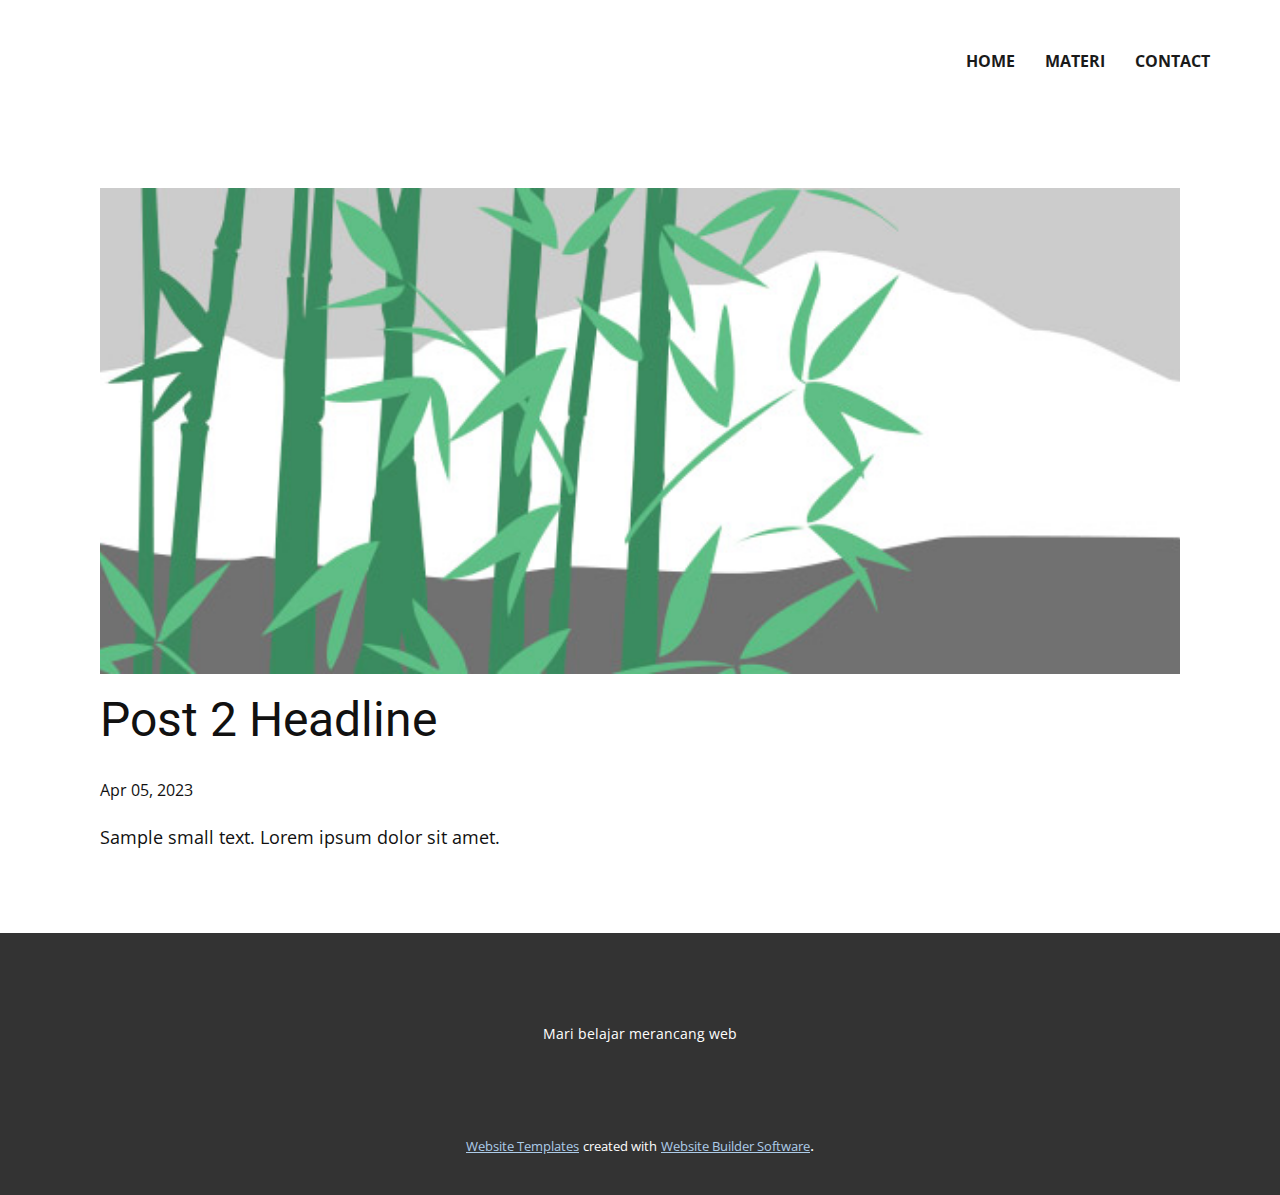
<file: blog/post-1.html>
<!DOCTYPE html>
<html style="font-size: 16px;" lang="en"><head>
    <meta name="viewport" content="width=device-width, initial-scale=1.0">
    <meta charset="utf-8">
    <meta name="keywords" content="Post 1 Headline">
    <meta name="description" content="">
    <title>Post 2 Headline</title>
    <link rel="stylesheet" href="../nicepage.css" media="screen">
<link rel="stylesheet" href="../Post-Template.css" media="screen">
    <script class="u-script" type="text/javascript" src="../jquery.js" defer=""></script>
    <script class="u-script" type="text/javascript" src="../nicepage.js" defer=""></script>
    <meta name="generator" content="Nicepage 5.7.9, nicepage.com">
    <link id="u-theme-google-font" rel="stylesheet" href="https://fonts.googleapis.com/css?family=Roboto:100,100i,300,300i,400,400i,500,500i,700,700i,900,900i|Open+Sans:300,300i,400,400i,500,500i,600,600i,700,700i,800,800i">
    
    
    <script type="application/ld+json">{
		"@context": "http://schema.org",
		"@type": "Organization",
		"name": ""
}</script>
    <meta name="theme-color" content="#478ac9">
  <meta data-intl-tel-input-cdn-path="intlTelInput/"></head>
  <body class="u-body u-xl-mode" data-lang="en"><header class="u-clearfix u-header u-header" id="sec-d9c5"><div class="u-clearfix u-sheet u-sheet-1">
        <nav class="u-menu u-menu-dropdown u-offcanvas u-menu-1" data-responsive-from="MD">
          <div class="menu-collapse" style="font-size: 1rem; letter-spacing: 0px; font-weight: 700; text-transform: uppercase;">
            <a class="u-button-style u-custom-active-border-color u-custom-active-color u-custom-border u-custom-border-color u-custom-borders u-custom-hover-border-color u-custom-hover-color u-custom-left-right-menu-spacing u-custom-padding-bottom u-custom-text-active-color u-custom-text-color u-custom-text-decoration u-custom-text-hover-color u-custom-top-bottom-menu-spacing u-nav-link u-text-active-palette-1-base u-text-hover-palette-2-base" href="#">
              <svg class="u-svg-link" viewBox="0 0 24 24"><use xmlns:xlink="http://www.w3.org/1999/xlink" xlink:href="#menu-hamburger"></use></svg>
              <svg class="u-svg-content" version="1.1" id="menu-hamburger" viewBox="0 0 16 16" x="0px" y="0px" xmlns:xlink="http://www.w3.org/1999/xlink" xmlns="http://www.w3.org/2000/svg"><g><rect y="1" width="16" height="2"></rect><rect y="7" width="16" height="2"></rect><rect y="13" width="16" height="2"></rect>
</g></svg>
            </a>
          </div>
          <div class="u-custom-menu u-nav-container">
            <ul class="u-nav u-spacing-30 u-unstyled u-nav-1"><li class="u-nav-item"><a class="u-border-2 u-border-active-grey-90 u-border-hover-grey-50 u-border-no-left u-border-no-right u-border-no-top u-button-style u-nav-link u-text-active-grey-90 u-text-grey-90 u-text-hover-grey-90" href="../Home.html" style="padding: 10px 0px;">Home</a><div class="u-nav-popup"></div>
</li><li class="u-nav-item"><a class="u-border-2 u-border-active-grey-90 u-border-hover-grey-50 u-border-no-left u-border-no-right u-border-no-top u-button-style u-nav-link u-text-active-grey-90 u-text-grey-90 u-text-hover-grey-90" href="../Materi.html" style="padding: 10px 0px;">Materi</a>
</li><li class="u-nav-item"><a class="u-border-2 u-border-active-grey-90 u-border-hover-grey-50 u-border-no-left u-border-no-right u-border-no-top u-button-style u-nav-link u-text-active-grey-90 u-text-grey-90 u-text-hover-grey-90" href="../Contact.html" style="padding: 10px 0px;">Contact</a>
</li></ul>
          </div>
          <div class="u-custom-menu u-nav-container-collapse">
            <div class="u-black u-container-style u-inner-container-layout u-opacity u-opacity-95 u-sidenav">
              <div class="u-inner-container-layout u-sidenav-overflow">
                <div class="u-menu-close"></div>
                <ul class="u-align-center u-nav u-popupmenu-items u-unstyled u-nav-2"><li class="u-nav-item"><a class="u-button-style u-nav-link" href="../Home.html">Home</a><div class="u-nav-popup"><ul class="u-border-1 u-border-grey-30 u-h-spacing-20 u-nav u-unstyled u-v-spacing-10"><li class="u-nav-item"><a class="u-button-style u-nav-link" href="#">1</a>
</li></ul>
</div>
</li><li class="u-nav-item"><a class="u-button-style u-nav-link" href="../Materi.html">Materi</a>
</li><li class="u-nav-item"><a class="u-button-style u-nav-link" href="../Contact.html">Contact</a>
</li></ul>
              </div>
            </div>
            <div class="u-black u-menu-overlay u-opacity u-opacity-70"></div>
          </div>
        </nav>
      </div></header>
    <section class="u-align-center u-clearfix u-section-1" id="sec-907a">
      <div class="u-clearfix u-sheet u-valign-middle-md u-valign-middle-sm u-valign-middle-xs u-sheet-1"><!--post_details--><!--post_details_options_json--><!--{"source":""}--><!--/post_details_options_json--><!--blog_post-->
        <div class="u-container-style u-expanded-width u-post-details u-post-details-1">
          <div class="u-container-layout u-valign-middle u-container-layout-1"><!--blog_post_image-->
            <img alt="" class="u-blog-control u-expanded-width u-image u-image-default u-image-1" src="../images/68f64b9d.jpeg"><!--/blog_post_image--><!--blog_post_header-->
            <h2 class="u-blog-control u-text u-text-1">Post 2 Headline</h2><!--/blog_post_header--><!--blog_post_metadata-->
            <div class="u-blog-control u-metadata u-metadata-1"><!--blog_post_metadata_date-->
              <span class="u-meta-date u-meta-icon">Apr 05, 2023</span><!--/blog_post_metadata_date--><!--blog_post_metadata_category-->
              <!--/blog_post_metadata_category--><!--blog_post_metadata_comments-->
              <!--/blog_post_metadata_comments-->
            </div><!--/blog_post_metadata--><!--blog_post_content-->
            <div class="u-align-justify u-blog-control u-post-content u-text u-text-2 fr-view">
  Sample small text. Lorem ipsum dolor sit amet.
  </div><!--/blog_post_content-->
          </div>
        </div><!--/blog_post--><!--/post_details-->
      </div>
    </section>
    
    
    <footer class="u-align-center u-clearfix u-footer u-grey-80 u-footer" id="sec-7b4a"><div class="u-clearfix u-sheet u-sheet-1">
        <p class="u-small-text u-text u-text-variant u-text-1">Mari belajar merancang web</p>
      </div></footer>
    <section class="u-backlink u-clearfix u-grey-80">
      <a class="u-link" href="https://nicepage.com/website-templates" target="_blank">
        <span>Website Templates</span>
      </a>
      <p class="u-text">
        <span>created with</span>
      </p>
      <a class="u-link" href="" target="_blank">
        <span>Website Builder Software</span>
      </a>. 
    </section>
  
</body></html>
</file>
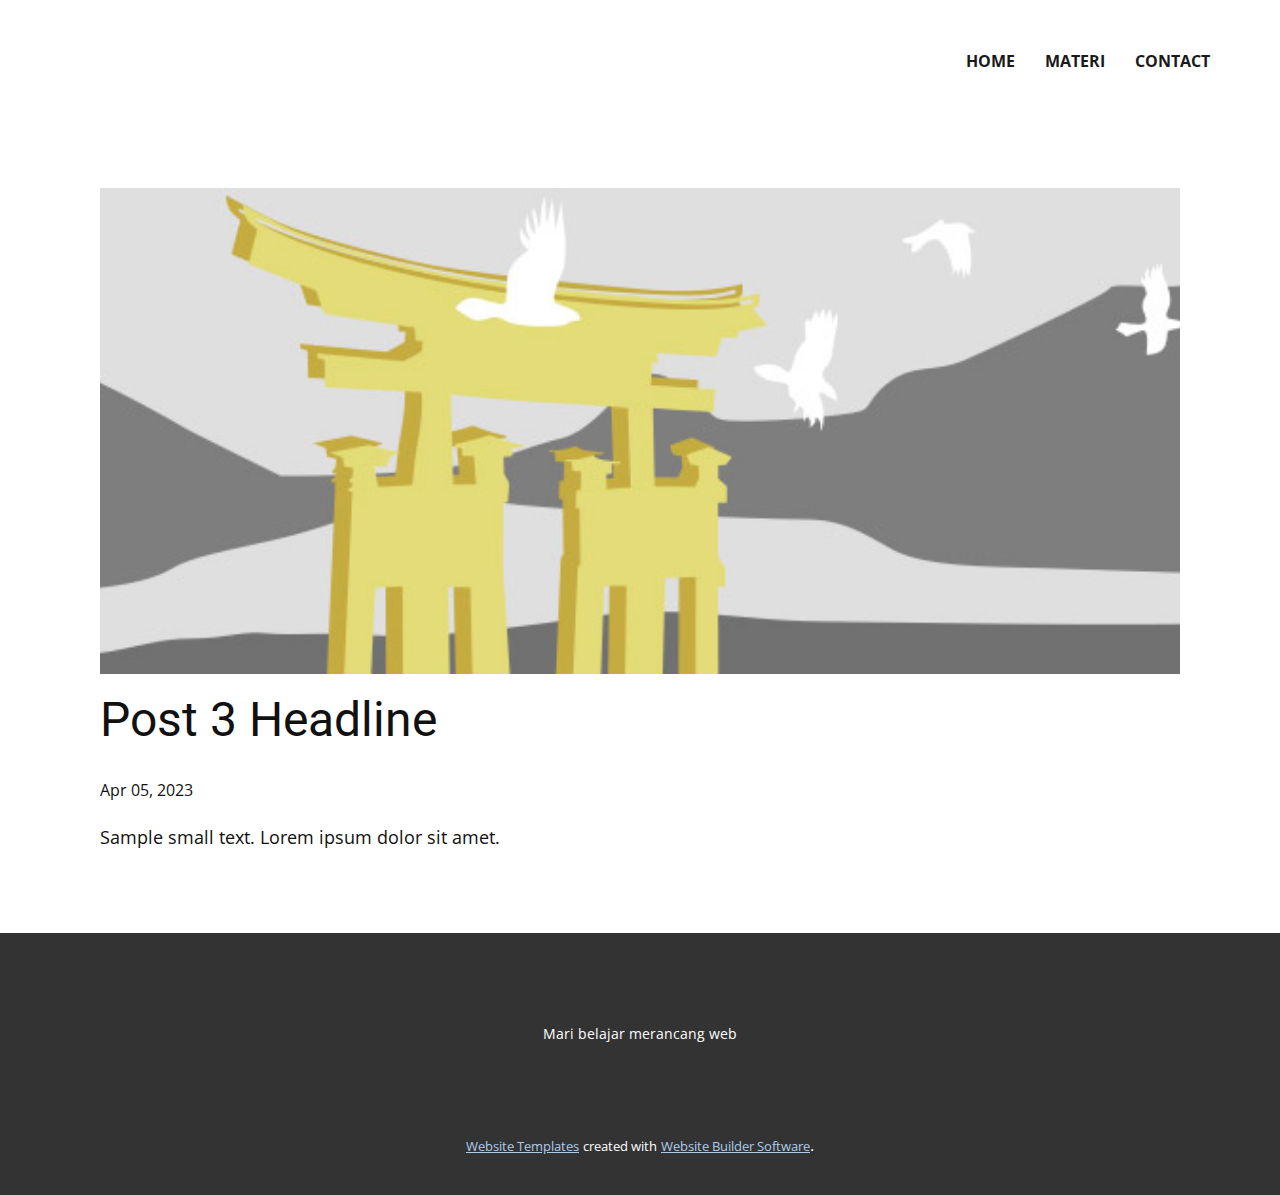
<file: blog/post-2.html>
<!DOCTYPE html>
<html style="font-size: 16px;" lang="en"><head>
    <meta name="viewport" content="width=device-width, initial-scale=1.0">
    <meta charset="utf-8">
    <meta name="keywords" content="Post 1 Headline">
    <meta name="description" content="">
    <title>Post 3 Headline</title>
    <link rel="stylesheet" href="../nicepage.css" media="screen">
<link rel="stylesheet" href="../Post-Template.css" media="screen">
    <script class="u-script" type="text/javascript" src="../jquery.js" defer=""></script>
    <script class="u-script" type="text/javascript" src="../nicepage.js" defer=""></script>
    <meta name="generator" content="Nicepage 5.7.9, nicepage.com">
    <link id="u-theme-google-font" rel="stylesheet" href="https://fonts.googleapis.com/css?family=Roboto:100,100i,300,300i,400,400i,500,500i,700,700i,900,900i|Open+Sans:300,300i,400,400i,500,500i,600,600i,700,700i,800,800i">
    
    
    <script type="application/ld+json">{
		"@context": "http://schema.org",
		"@type": "Organization",
		"name": ""
}</script>
    <meta name="theme-color" content="#478ac9">
  <meta data-intl-tel-input-cdn-path="intlTelInput/"></head>
  <body class="u-body u-xl-mode" data-lang="en"><header class="u-clearfix u-header u-header" id="sec-d9c5"><div class="u-clearfix u-sheet u-sheet-1">
        <nav class="u-menu u-menu-dropdown u-offcanvas u-menu-1" data-responsive-from="MD">
          <div class="menu-collapse" style="font-size: 1rem; letter-spacing: 0px; font-weight: 700; text-transform: uppercase;">
            <a class="u-button-style u-custom-active-border-color u-custom-active-color u-custom-border u-custom-border-color u-custom-borders u-custom-hover-border-color u-custom-hover-color u-custom-left-right-menu-spacing u-custom-padding-bottom u-custom-text-active-color u-custom-text-color u-custom-text-decoration u-custom-text-hover-color u-custom-top-bottom-menu-spacing u-nav-link u-text-active-palette-1-base u-text-hover-palette-2-base" href="#">
              <svg class="u-svg-link" viewBox="0 0 24 24"><use xmlns:xlink="http://www.w3.org/1999/xlink" xlink:href="#menu-hamburger"></use></svg>
              <svg class="u-svg-content" version="1.1" id="menu-hamburger" viewBox="0 0 16 16" x="0px" y="0px" xmlns:xlink="http://www.w3.org/1999/xlink" xmlns="http://www.w3.org/2000/svg"><g><rect y="1" width="16" height="2"></rect><rect y="7" width="16" height="2"></rect><rect y="13" width="16" height="2"></rect>
</g></svg>
            </a>
          </div>
          <div class="u-custom-menu u-nav-container">
            <ul class="u-nav u-spacing-30 u-unstyled u-nav-1"><li class="u-nav-item"><a class="u-border-2 u-border-active-grey-90 u-border-hover-grey-50 u-border-no-left u-border-no-right u-border-no-top u-button-style u-nav-link u-text-active-grey-90 u-text-grey-90 u-text-hover-grey-90" href="../Home.html" style="padding: 10px 0px;">Home</a><div class="u-nav-popup"></div>
</li><li class="u-nav-item"><a class="u-border-2 u-border-active-grey-90 u-border-hover-grey-50 u-border-no-left u-border-no-right u-border-no-top u-button-style u-nav-link u-text-active-grey-90 u-text-grey-90 u-text-hover-grey-90" href="../Materi.html" style="padding: 10px 0px;">Materi</a>
</li><li class="u-nav-item"><a class="u-border-2 u-border-active-grey-90 u-border-hover-grey-50 u-border-no-left u-border-no-right u-border-no-top u-button-style u-nav-link u-text-active-grey-90 u-text-grey-90 u-text-hover-grey-90" href="../Contact.html" style="padding: 10px 0px;">Contact</a>
</li></ul>
          </div>
          <div class="u-custom-menu u-nav-container-collapse">
            <div class="u-black u-container-style u-inner-container-layout u-opacity u-opacity-95 u-sidenav">
              <div class="u-inner-container-layout u-sidenav-overflow">
                <div class="u-menu-close"></div>
                <ul class="u-align-center u-nav u-popupmenu-items u-unstyled u-nav-2"><li class="u-nav-item"><a class="u-button-style u-nav-link" href="../Home.html">Home</a><div class="u-nav-popup"><ul class="u-border-1 u-border-grey-30 u-h-spacing-20 u-nav u-unstyled u-v-spacing-10"><li class="u-nav-item"><a class="u-button-style u-nav-link" href="#">1</a>
</li></ul>
</div>
</li><li class="u-nav-item"><a class="u-button-style u-nav-link" href="../Materi.html">Materi</a>
</li><li class="u-nav-item"><a class="u-button-style u-nav-link" href="../Contact.html">Contact</a>
</li></ul>
              </div>
            </div>
            <div class="u-black u-menu-overlay u-opacity u-opacity-70"></div>
          </div>
        </nav>
      </div></header>
    <section class="u-align-center u-clearfix u-section-1" id="sec-907a">
      <div class="u-clearfix u-sheet u-valign-middle-md u-valign-middle-sm u-valign-middle-xs u-sheet-1"><!--post_details--><!--post_details_options_json--><!--{"source":""}--><!--/post_details_options_json--><!--blog_post-->
        <div class="u-container-style u-expanded-width u-post-details u-post-details-1">
          <div class="u-container-layout u-valign-middle u-container-layout-1"><!--blog_post_image-->
            <img alt="" class="u-blog-control u-expanded-width u-image u-image-default u-image-1" src="../images/8ad73f3c.jpeg"><!--/blog_post_image--><!--blog_post_header-->
            <h2 class="u-blog-control u-text u-text-1">Post 3 Headline</h2><!--/blog_post_header--><!--blog_post_metadata-->
            <div class="u-blog-control u-metadata u-metadata-1"><!--blog_post_metadata_date-->
              <span class="u-meta-date u-meta-icon">Apr 05, 2023</span><!--/blog_post_metadata_date--><!--blog_post_metadata_category-->
              <!--/blog_post_metadata_category--><!--blog_post_metadata_comments-->
              <!--/blog_post_metadata_comments-->
            </div><!--/blog_post_metadata--><!--blog_post_content-->
            <div class="u-align-justify u-blog-control u-post-content u-text u-text-2 fr-view">
  Sample small text. Lorem ipsum dolor sit amet.
  </div><!--/blog_post_content-->
          </div>
        </div><!--/blog_post--><!--/post_details-->
      </div>
    </section>
    
    
    <footer class="u-align-center u-clearfix u-footer u-grey-80 u-footer" id="sec-7b4a"><div class="u-clearfix u-sheet u-sheet-1">
        <p class="u-small-text u-text u-text-variant u-text-1">Mari belajar merancang web</p>
      </div></footer>
    <section class="u-backlink u-clearfix u-grey-80">
      <a class="u-link" href="https://nicepage.com/website-templates" target="_blank">
        <span>Website Templates</span>
      </a>
      <p class="u-text">
        <span>created with</span>
      </p>
      <a class="u-link" href="" target="_blank">
        <span>Website Builder Software</span>
      </a>. 
    </section>
  
</body></html>
</file>
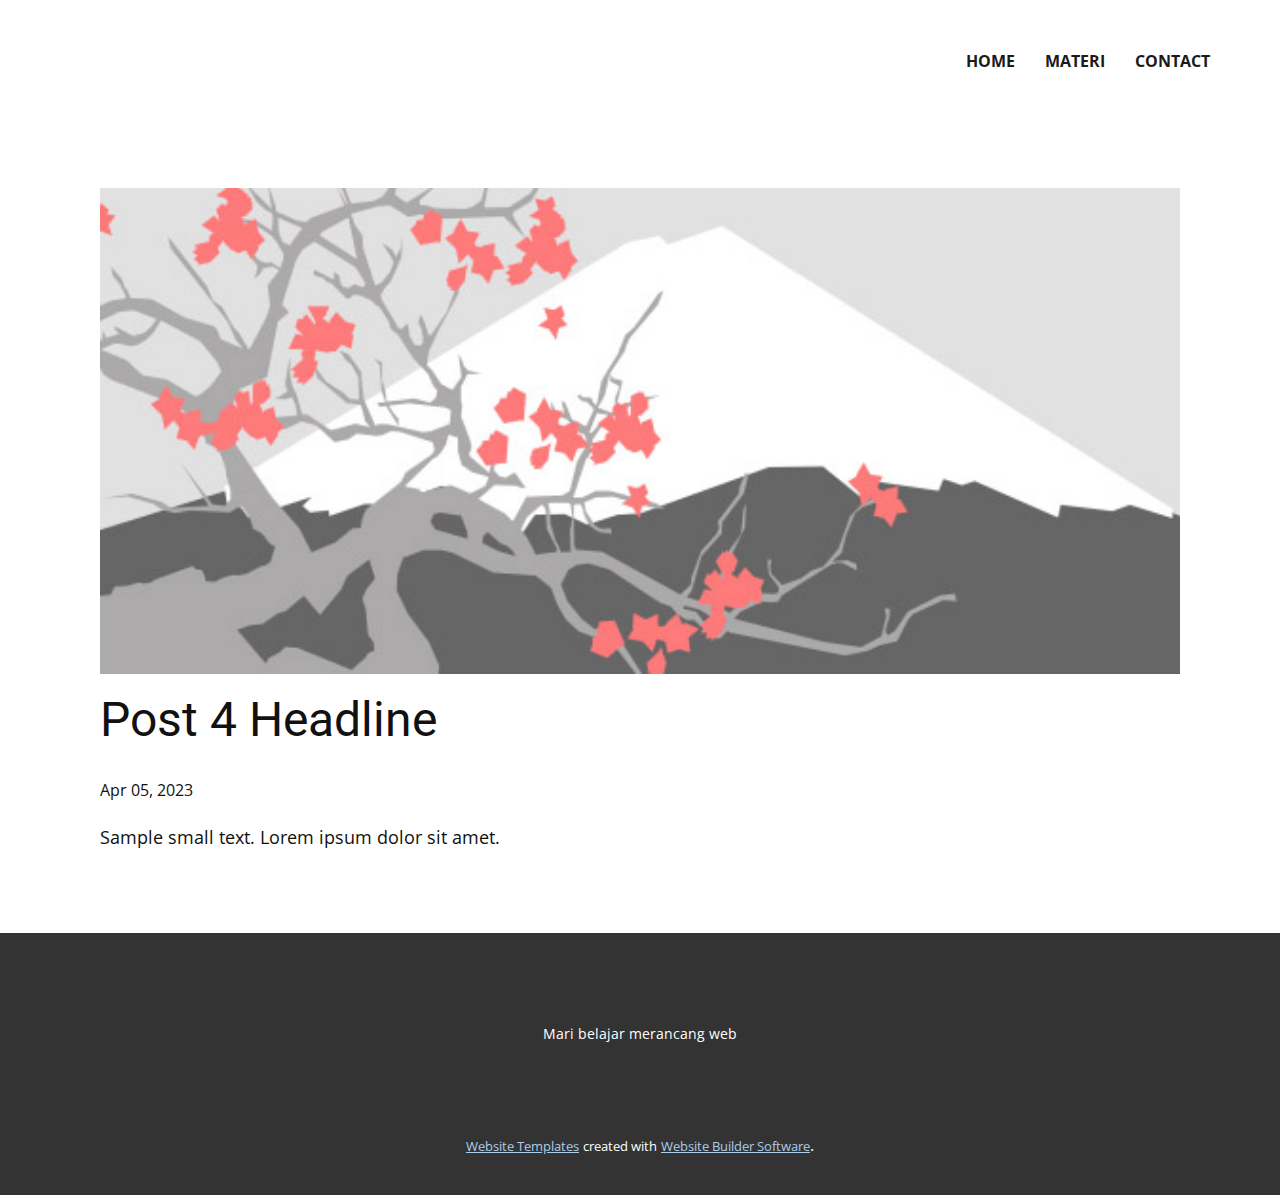
<file: blog/post-3.html>
<!DOCTYPE html>
<html style="font-size: 16px;" lang="en"><head>
    <meta name="viewport" content="width=device-width, initial-scale=1.0">
    <meta charset="utf-8">
    <meta name="keywords" content="Post 1 Headline">
    <meta name="description" content="">
    <title>Post 4 Headline</title>
    <link rel="stylesheet" href="../nicepage.css" media="screen">
<link rel="stylesheet" href="../Post-Template.css" media="screen">
    <script class="u-script" type="text/javascript" src="../jquery.js" defer=""></script>
    <script class="u-script" type="text/javascript" src="../nicepage.js" defer=""></script>
    <meta name="generator" content="Nicepage 5.7.9, nicepage.com">
    <link id="u-theme-google-font" rel="stylesheet" href="https://fonts.googleapis.com/css?family=Roboto:100,100i,300,300i,400,400i,500,500i,700,700i,900,900i|Open+Sans:300,300i,400,400i,500,500i,600,600i,700,700i,800,800i">
    
    
    <script type="application/ld+json">{
		"@context": "http://schema.org",
		"@type": "Organization",
		"name": ""
}</script>
    <meta name="theme-color" content="#478ac9">
  <meta data-intl-tel-input-cdn-path="intlTelInput/"></head>
  <body class="u-body u-xl-mode" data-lang="en"><header class="u-clearfix u-header u-header" id="sec-d9c5"><div class="u-clearfix u-sheet u-sheet-1">
        <nav class="u-menu u-menu-dropdown u-offcanvas u-menu-1" data-responsive-from="MD">
          <div class="menu-collapse" style="font-size: 1rem; letter-spacing: 0px; font-weight: 700; text-transform: uppercase;">
            <a class="u-button-style u-custom-active-border-color u-custom-active-color u-custom-border u-custom-border-color u-custom-borders u-custom-hover-border-color u-custom-hover-color u-custom-left-right-menu-spacing u-custom-padding-bottom u-custom-text-active-color u-custom-text-color u-custom-text-decoration u-custom-text-hover-color u-custom-top-bottom-menu-spacing u-nav-link u-text-active-palette-1-base u-text-hover-palette-2-base" href="#">
              <svg class="u-svg-link" viewBox="0 0 24 24"><use xmlns:xlink="http://www.w3.org/1999/xlink" xlink:href="#menu-hamburger"></use></svg>
              <svg class="u-svg-content" version="1.1" id="menu-hamburger" viewBox="0 0 16 16" x="0px" y="0px" xmlns:xlink="http://www.w3.org/1999/xlink" xmlns="http://www.w3.org/2000/svg"><g><rect y="1" width="16" height="2"></rect><rect y="7" width="16" height="2"></rect><rect y="13" width="16" height="2"></rect>
</g></svg>
            </a>
          </div>
          <div class="u-custom-menu u-nav-container">
            <ul class="u-nav u-spacing-30 u-unstyled u-nav-1"><li class="u-nav-item"><a class="u-border-2 u-border-active-grey-90 u-border-hover-grey-50 u-border-no-left u-border-no-right u-border-no-top u-button-style u-nav-link u-text-active-grey-90 u-text-grey-90 u-text-hover-grey-90" href="../Home.html" style="padding: 10px 0px;">Home</a><div class="u-nav-popup"></div>
</li><li class="u-nav-item"><a class="u-border-2 u-border-active-grey-90 u-border-hover-grey-50 u-border-no-left u-border-no-right u-border-no-top u-button-style u-nav-link u-text-active-grey-90 u-text-grey-90 u-text-hover-grey-90" href="../Materi.html" style="padding: 10px 0px;">Materi</a>
</li><li class="u-nav-item"><a class="u-border-2 u-border-active-grey-90 u-border-hover-grey-50 u-border-no-left u-border-no-right u-border-no-top u-button-style u-nav-link u-text-active-grey-90 u-text-grey-90 u-text-hover-grey-90" href="../Contact.html" style="padding: 10px 0px;">Contact</a>
</li></ul>
          </div>
          <div class="u-custom-menu u-nav-container-collapse">
            <div class="u-black u-container-style u-inner-container-layout u-opacity u-opacity-95 u-sidenav">
              <div class="u-inner-container-layout u-sidenav-overflow">
                <div class="u-menu-close"></div>
                <ul class="u-align-center u-nav u-popupmenu-items u-unstyled u-nav-2"><li class="u-nav-item"><a class="u-button-style u-nav-link" href="../Home.html">Home</a><div class="u-nav-popup"><ul class="u-border-1 u-border-grey-30 u-h-spacing-20 u-nav u-unstyled u-v-spacing-10"><li class="u-nav-item"><a class="u-button-style u-nav-link" href="#">1</a>
</li></ul>
</div>
</li><li class="u-nav-item"><a class="u-button-style u-nav-link" href="../Materi.html">Materi</a>
</li><li class="u-nav-item"><a class="u-button-style u-nav-link" href="../Contact.html">Contact</a>
</li></ul>
              </div>
            </div>
            <div class="u-black u-menu-overlay u-opacity u-opacity-70"></div>
          </div>
        </nav>
      </div></header>
    <section class="u-align-center u-clearfix u-section-1" id="sec-907a">
      <div class="u-clearfix u-sheet u-valign-middle-md u-valign-middle-sm u-valign-middle-xs u-sheet-1"><!--post_details--><!--post_details_options_json--><!--{"source":""}--><!--/post_details_options_json--><!--blog_post-->
        <div class="u-container-style u-expanded-width u-post-details u-post-details-1">
          <div class="u-container-layout u-valign-middle u-container-layout-1"><!--blog_post_image-->
            <img alt="" class="u-blog-control u-expanded-width u-image u-image-default u-image-1" src="../images/0fd3416c.jpeg"><!--/blog_post_image--><!--blog_post_header-->
            <h2 class="u-blog-control u-text u-text-1">Post 4 Headline</h2><!--/blog_post_header--><!--blog_post_metadata-->
            <div class="u-blog-control u-metadata u-metadata-1"><!--blog_post_metadata_date-->
              <span class="u-meta-date u-meta-icon">Apr 05, 2023</span><!--/blog_post_metadata_date--><!--blog_post_metadata_category-->
              <!--/blog_post_metadata_category--><!--blog_post_metadata_comments-->
              <!--/blog_post_metadata_comments-->
            </div><!--/blog_post_metadata--><!--blog_post_content-->
            <div class="u-align-justify u-blog-control u-post-content u-text u-text-2 fr-view">
  Sample small text. Lorem ipsum dolor sit amet.
  </div><!--/blog_post_content-->
          </div>
        </div><!--/blog_post--><!--/post_details-->
      </div>
    </section>
    
    
    <footer class="u-align-center u-clearfix u-footer u-grey-80 u-footer" id="sec-7b4a"><div class="u-clearfix u-sheet u-sheet-1">
        <p class="u-small-text u-text u-text-variant u-text-1">Mari belajar merancang web</p>
      </div></footer>
    <section class="u-backlink u-clearfix u-grey-80">
      <a class="u-link" href="https://nicepage.com/website-templates" target="_blank">
        <span>Website Templates</span>
      </a>
      <p class="u-text">
        <span>created with</span>
      </p>
      <a class="u-link" href="" target="_blank">
        <span>Website Builder Software</span>
      </a>. 
    </section>
  
</body></html>
</file>
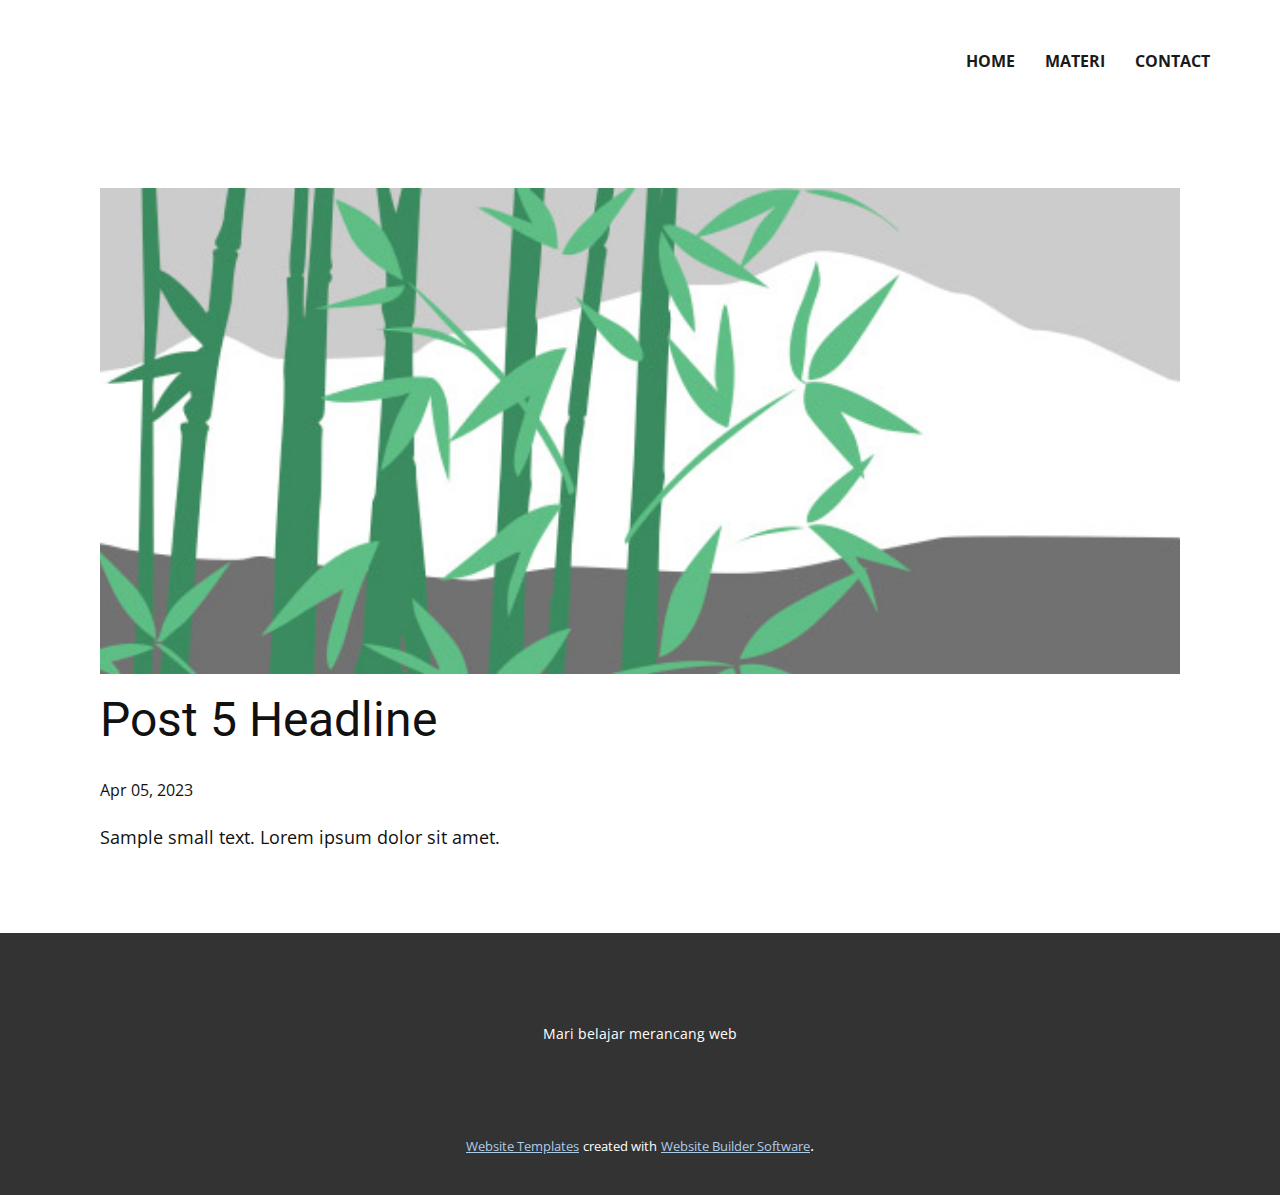
<file: blog/post-4.html>
<!DOCTYPE html>
<html style="font-size: 16px;" lang="en"><head>
    <meta name="viewport" content="width=device-width, initial-scale=1.0">
    <meta charset="utf-8">
    <meta name="keywords" content="Post 1 Headline">
    <meta name="description" content="">
    <title>Post 5 Headline</title>
    <link rel="stylesheet" href="../nicepage.css" media="screen">
<link rel="stylesheet" href="../Post-Template.css" media="screen">
    <script class="u-script" type="text/javascript" src="../jquery.js" defer=""></script>
    <script class="u-script" type="text/javascript" src="../nicepage.js" defer=""></script>
    <meta name="generator" content="Nicepage 5.7.9, nicepage.com">
    <link id="u-theme-google-font" rel="stylesheet" href="https://fonts.googleapis.com/css?family=Roboto:100,100i,300,300i,400,400i,500,500i,700,700i,900,900i|Open+Sans:300,300i,400,400i,500,500i,600,600i,700,700i,800,800i">
    
    
    <script type="application/ld+json">{
		"@context": "http://schema.org",
		"@type": "Organization",
		"name": ""
}</script>
    <meta name="theme-color" content="#478ac9">
  <meta data-intl-tel-input-cdn-path="intlTelInput/"></head>
  <body class="u-body u-xl-mode" data-lang="en"><header class="u-clearfix u-header u-header" id="sec-d9c5"><div class="u-clearfix u-sheet u-sheet-1">
        <nav class="u-menu u-menu-dropdown u-offcanvas u-menu-1" data-responsive-from="MD">
          <div class="menu-collapse" style="font-size: 1rem; letter-spacing: 0px; font-weight: 700; text-transform: uppercase;">
            <a class="u-button-style u-custom-active-border-color u-custom-active-color u-custom-border u-custom-border-color u-custom-borders u-custom-hover-border-color u-custom-hover-color u-custom-left-right-menu-spacing u-custom-padding-bottom u-custom-text-active-color u-custom-text-color u-custom-text-decoration u-custom-text-hover-color u-custom-top-bottom-menu-spacing u-nav-link u-text-active-palette-1-base u-text-hover-palette-2-base" href="#">
              <svg class="u-svg-link" viewBox="0 0 24 24"><use xmlns:xlink="http://www.w3.org/1999/xlink" xlink:href="#menu-hamburger"></use></svg>
              <svg class="u-svg-content" version="1.1" id="menu-hamburger" viewBox="0 0 16 16" x="0px" y="0px" xmlns:xlink="http://www.w3.org/1999/xlink" xmlns="http://www.w3.org/2000/svg"><g><rect y="1" width="16" height="2"></rect><rect y="7" width="16" height="2"></rect><rect y="13" width="16" height="2"></rect>
</g></svg>
            </a>
          </div>
          <div class="u-custom-menu u-nav-container">
            <ul class="u-nav u-spacing-30 u-unstyled u-nav-1"><li class="u-nav-item"><a class="u-border-2 u-border-active-grey-90 u-border-hover-grey-50 u-border-no-left u-border-no-right u-border-no-top u-button-style u-nav-link u-text-active-grey-90 u-text-grey-90 u-text-hover-grey-90" href="../Home.html" style="padding: 10px 0px;">Home</a><div class="u-nav-popup"></div>
</li><li class="u-nav-item"><a class="u-border-2 u-border-active-grey-90 u-border-hover-grey-50 u-border-no-left u-border-no-right u-border-no-top u-button-style u-nav-link u-text-active-grey-90 u-text-grey-90 u-text-hover-grey-90" href="../Materi.html" style="padding: 10px 0px;">Materi</a>
</li><li class="u-nav-item"><a class="u-border-2 u-border-active-grey-90 u-border-hover-grey-50 u-border-no-left u-border-no-right u-border-no-top u-button-style u-nav-link u-text-active-grey-90 u-text-grey-90 u-text-hover-grey-90" href="../Contact.html" style="padding: 10px 0px;">Contact</a>
</li></ul>
          </div>
          <div class="u-custom-menu u-nav-container-collapse">
            <div class="u-black u-container-style u-inner-container-layout u-opacity u-opacity-95 u-sidenav">
              <div class="u-inner-container-layout u-sidenav-overflow">
                <div class="u-menu-close"></div>
                <ul class="u-align-center u-nav u-popupmenu-items u-unstyled u-nav-2"><li class="u-nav-item"><a class="u-button-style u-nav-link" href="../Home.html">Home</a><div class="u-nav-popup"><ul class="u-border-1 u-border-grey-30 u-h-spacing-20 u-nav u-unstyled u-v-spacing-10"><li class="u-nav-item"><a class="u-button-style u-nav-link" href="#">1</a>
</li></ul>
</div>
</li><li class="u-nav-item"><a class="u-button-style u-nav-link" href="../Materi.html">Materi</a>
</li><li class="u-nav-item"><a class="u-button-style u-nav-link" href="../Contact.html">Contact</a>
</li></ul>
              </div>
            </div>
            <div class="u-black u-menu-overlay u-opacity u-opacity-70"></div>
          </div>
        </nav>
      </div></header>
    <section class="u-align-center u-clearfix u-section-1" id="sec-907a">
      <div class="u-clearfix u-sheet u-valign-middle-md u-valign-middle-sm u-valign-middle-xs u-sheet-1"><!--post_details--><!--post_details_options_json--><!--{"source":""}--><!--/post_details_options_json--><!--blog_post-->
        <div class="u-container-style u-expanded-width u-post-details u-post-details-1">
          <div class="u-container-layout u-valign-middle u-container-layout-1"><!--blog_post_image-->
            <img alt="" class="u-blog-control u-expanded-width u-image u-image-default u-image-1" src="../images/68f64b9d.jpeg"><!--/blog_post_image--><!--blog_post_header-->
            <h2 class="u-blog-control u-text u-text-1">Post 5 Headline</h2><!--/blog_post_header--><!--blog_post_metadata-->
            <div class="u-blog-control u-metadata u-metadata-1"><!--blog_post_metadata_date-->
              <span class="u-meta-date u-meta-icon">Apr 05, 2023</span><!--/blog_post_metadata_date--><!--blog_post_metadata_category-->
              <!--/blog_post_metadata_category--><!--blog_post_metadata_comments-->
              <!--/blog_post_metadata_comments-->
            </div><!--/blog_post_metadata--><!--blog_post_content-->
            <div class="u-align-justify u-blog-control u-post-content u-text u-text-2 fr-view">
  Sample small text. Lorem ipsum dolor sit amet.
  </div><!--/blog_post_content-->
          </div>
        </div><!--/blog_post--><!--/post_details-->
      </div>
    </section>
    
    
    <footer class="u-align-center u-clearfix u-footer u-grey-80 u-footer" id="sec-7b4a"><div class="u-clearfix u-sheet u-sheet-1">
        <p class="u-small-text u-text u-text-variant u-text-1">Mari belajar merancang web</p>
      </div></footer>
    <section class="u-backlink u-clearfix u-grey-80">
      <a class="u-link" href="https://nicepage.com/website-templates" target="_blank">
        <span>Website Templates</span>
      </a>
      <p class="u-text">
        <span>created with</span>
      </p>
      <a class="u-link" href="" target="_blank">
        <span>Website Builder Software</span>
      </a>. 
    </section>
  
</body></html>
</file>
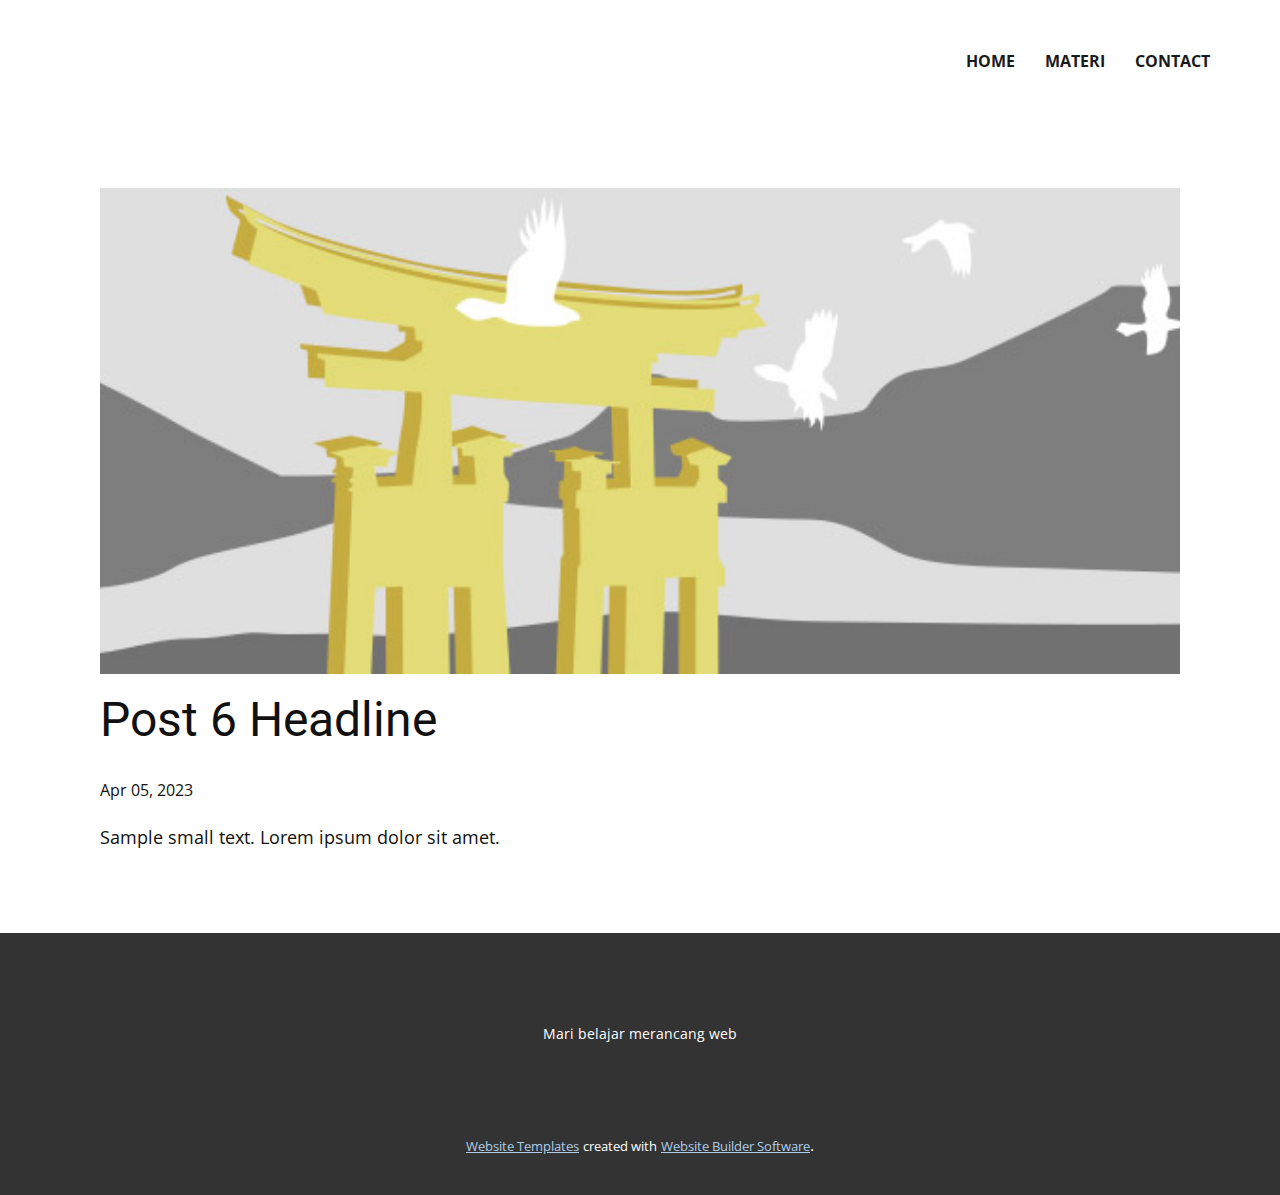
<file: blog/post-5.html>
<!DOCTYPE html>
<html style="font-size: 16px;" lang="en"><head>
    <meta name="viewport" content="width=device-width, initial-scale=1.0">
    <meta charset="utf-8">
    <meta name="keywords" content="Post 1 Headline">
    <meta name="description" content="">
    <title>Post 6 Headline</title>
    <link rel="stylesheet" href="../nicepage.css" media="screen">
<link rel="stylesheet" href="../Post-Template.css" media="screen">
    <script class="u-script" type="text/javascript" src="../jquery.js" defer=""></script>
    <script class="u-script" type="text/javascript" src="../nicepage.js" defer=""></script>
    <meta name="generator" content="Nicepage 5.7.9, nicepage.com">
    <link id="u-theme-google-font" rel="stylesheet" href="https://fonts.googleapis.com/css?family=Roboto:100,100i,300,300i,400,400i,500,500i,700,700i,900,900i|Open+Sans:300,300i,400,400i,500,500i,600,600i,700,700i,800,800i">
    
    
    <script type="application/ld+json">{
		"@context": "http://schema.org",
		"@type": "Organization",
		"name": ""
}</script>
    <meta name="theme-color" content="#478ac9">
  <meta data-intl-tel-input-cdn-path="intlTelInput/"></head>
  <body class="u-body u-xl-mode" data-lang="en"><header class="u-clearfix u-header u-header" id="sec-d9c5"><div class="u-clearfix u-sheet u-sheet-1">
        <nav class="u-menu u-menu-dropdown u-offcanvas u-menu-1" data-responsive-from="MD">
          <div class="menu-collapse" style="font-size: 1rem; letter-spacing: 0px; font-weight: 700; text-transform: uppercase;">
            <a class="u-button-style u-custom-active-border-color u-custom-active-color u-custom-border u-custom-border-color u-custom-borders u-custom-hover-border-color u-custom-hover-color u-custom-left-right-menu-spacing u-custom-padding-bottom u-custom-text-active-color u-custom-text-color u-custom-text-decoration u-custom-text-hover-color u-custom-top-bottom-menu-spacing u-nav-link u-text-active-palette-1-base u-text-hover-palette-2-base" href="#">
              <svg class="u-svg-link" viewBox="0 0 24 24"><use xmlns:xlink="http://www.w3.org/1999/xlink" xlink:href="#menu-hamburger"></use></svg>
              <svg class="u-svg-content" version="1.1" id="menu-hamburger" viewBox="0 0 16 16" x="0px" y="0px" xmlns:xlink="http://www.w3.org/1999/xlink" xmlns="http://www.w3.org/2000/svg"><g><rect y="1" width="16" height="2"></rect><rect y="7" width="16" height="2"></rect><rect y="13" width="16" height="2"></rect>
</g></svg>
            </a>
          </div>
          <div class="u-custom-menu u-nav-container">
            <ul class="u-nav u-spacing-30 u-unstyled u-nav-1"><li class="u-nav-item"><a class="u-border-2 u-border-active-grey-90 u-border-hover-grey-50 u-border-no-left u-border-no-right u-border-no-top u-button-style u-nav-link u-text-active-grey-90 u-text-grey-90 u-text-hover-grey-90" href="../Home.html" style="padding: 10px 0px;">Home</a><div class="u-nav-popup"></div>
</li><li class="u-nav-item"><a class="u-border-2 u-border-active-grey-90 u-border-hover-grey-50 u-border-no-left u-border-no-right u-border-no-top u-button-style u-nav-link u-text-active-grey-90 u-text-grey-90 u-text-hover-grey-90" href="../Materi.html" style="padding: 10px 0px;">Materi</a>
</li><li class="u-nav-item"><a class="u-border-2 u-border-active-grey-90 u-border-hover-grey-50 u-border-no-left u-border-no-right u-border-no-top u-button-style u-nav-link u-text-active-grey-90 u-text-grey-90 u-text-hover-grey-90" href="../Contact.html" style="padding: 10px 0px;">Contact</a>
</li></ul>
          </div>
          <div class="u-custom-menu u-nav-container-collapse">
            <div class="u-black u-container-style u-inner-container-layout u-opacity u-opacity-95 u-sidenav">
              <div class="u-inner-container-layout u-sidenav-overflow">
                <div class="u-menu-close"></div>
                <ul class="u-align-center u-nav u-popupmenu-items u-unstyled u-nav-2"><li class="u-nav-item"><a class="u-button-style u-nav-link" href="../Home.html">Home</a><div class="u-nav-popup"><ul class="u-border-1 u-border-grey-30 u-h-spacing-20 u-nav u-unstyled u-v-spacing-10"><li class="u-nav-item"><a class="u-button-style u-nav-link" href="#">1</a>
</li></ul>
</div>
</li><li class="u-nav-item"><a class="u-button-style u-nav-link" href="../Materi.html">Materi</a>
</li><li class="u-nav-item"><a class="u-button-style u-nav-link" href="../Contact.html">Contact</a>
</li></ul>
              </div>
            </div>
            <div class="u-black u-menu-overlay u-opacity u-opacity-70"></div>
          </div>
        </nav>
      </div></header>
    <section class="u-align-center u-clearfix u-section-1" id="sec-907a">
      <div class="u-clearfix u-sheet u-valign-middle-md u-valign-middle-sm u-valign-middle-xs u-sheet-1"><!--post_details--><!--post_details_options_json--><!--{"source":""}--><!--/post_details_options_json--><!--blog_post-->
        <div class="u-container-style u-expanded-width u-post-details u-post-details-1">
          <div class="u-container-layout u-valign-middle u-container-layout-1"><!--blog_post_image-->
            <img alt="" class="u-blog-control u-expanded-width u-image u-image-default u-image-1" src="../images/8ad73f3c.jpeg"><!--/blog_post_image--><!--blog_post_header-->
            <h2 class="u-blog-control u-text u-text-1">Post 6 Headline</h2><!--/blog_post_header--><!--blog_post_metadata-->
            <div class="u-blog-control u-metadata u-metadata-1"><!--blog_post_metadata_date-->
              <span class="u-meta-date u-meta-icon">Apr 05, 2023</span><!--/blog_post_metadata_date--><!--blog_post_metadata_category-->
              <!--/blog_post_metadata_category--><!--blog_post_metadata_comments-->
              <!--/blog_post_metadata_comments-->
            </div><!--/blog_post_metadata--><!--blog_post_content-->
            <div class="u-align-justify u-blog-control u-post-content u-text u-text-2 fr-view">
  Sample small text. Lorem ipsum dolor sit amet.
  </div><!--/blog_post_content-->
          </div>
        </div><!--/blog_post--><!--/post_details-->
      </div>
    </section>
    
    
    <footer class="u-align-center u-clearfix u-footer u-grey-80 u-footer" id="sec-7b4a"><div class="u-clearfix u-sheet u-sheet-1">
        <p class="u-small-text u-text u-text-variant u-text-1">Mari belajar merancang web</p>
      </div></footer>
    <section class="u-backlink u-clearfix u-grey-80">
      <a class="u-link" href="https://nicepage.com/website-templates" target="_blank">
        <span>Website Templates</span>
      </a>
      <p class="u-text">
        <span>created with</span>
      </p>
      <a class="u-link" href="" target="_blank">
        <span>Website Builder Software</span>
      </a>. 
    </section>
  
</body></html>
</file>
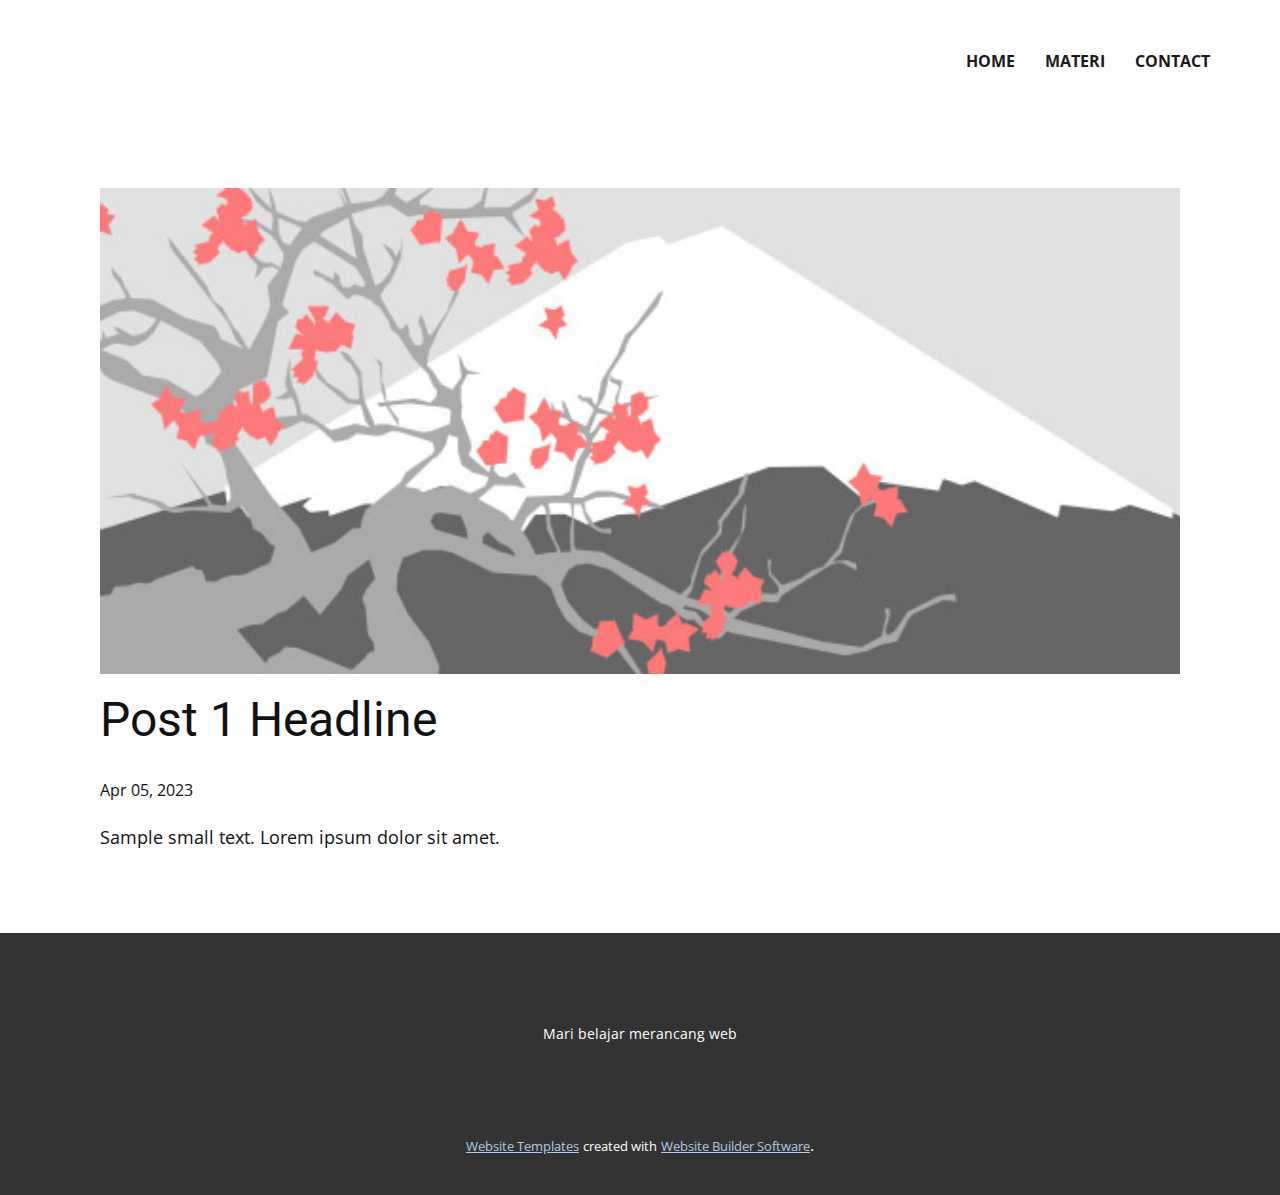
<file: blog/post.html>
<!DOCTYPE html>
<html style="font-size: 16px;" lang="en"><head>
    <meta name="viewport" content="width=device-width, initial-scale=1.0">
    <meta charset="utf-8">
    <meta name="keywords" content="Post 1 Headline">
    <meta name="description" content="">
    <title>Post 1 Headline</title>
    <link rel="stylesheet" href="../nicepage.css" media="screen">
<link rel="stylesheet" href="../Post-Template.css" media="screen">
    <script class="u-script" type="text/javascript" src="../jquery.js" defer=""></script>
    <script class="u-script" type="text/javascript" src="../nicepage.js" defer=""></script>
    <meta name="generator" content="Nicepage 5.7.9, nicepage.com">
    <link id="u-theme-google-font" rel="stylesheet" href="https://fonts.googleapis.com/css?family=Roboto:100,100i,300,300i,400,400i,500,500i,700,700i,900,900i|Open+Sans:300,300i,400,400i,500,500i,600,600i,700,700i,800,800i">
    
    
    <script type="application/ld+json">{
		"@context": "http://schema.org",
		"@type": "Organization",
		"name": ""
}</script>
    <meta name="theme-color" content="#478ac9">
  <meta data-intl-tel-input-cdn-path="intlTelInput/"></head>
  <body class="u-body u-xl-mode" data-lang="en"><header class="u-clearfix u-header u-header" id="sec-d9c5"><div class="u-clearfix u-sheet u-sheet-1">
        <nav class="u-menu u-menu-dropdown u-offcanvas u-menu-1" data-responsive-from="MD">
          <div class="menu-collapse" style="font-size: 1rem; letter-spacing: 0px; font-weight: 700; text-transform: uppercase;">
            <a class="u-button-style u-custom-active-border-color u-custom-active-color u-custom-border u-custom-border-color u-custom-borders u-custom-hover-border-color u-custom-hover-color u-custom-left-right-menu-spacing u-custom-padding-bottom u-custom-text-active-color u-custom-text-color u-custom-text-decoration u-custom-text-hover-color u-custom-top-bottom-menu-spacing u-nav-link u-text-active-palette-1-base u-text-hover-palette-2-base" href="#">
              <svg class="u-svg-link" viewBox="0 0 24 24"><use xmlns:xlink="http://www.w3.org/1999/xlink" xlink:href="#menu-hamburger"></use></svg>
              <svg class="u-svg-content" version="1.1" id="menu-hamburger" viewBox="0 0 16 16" x="0px" y="0px" xmlns:xlink="http://www.w3.org/1999/xlink" xmlns="http://www.w3.org/2000/svg"><g><rect y="1" width="16" height="2"></rect><rect y="7" width="16" height="2"></rect><rect y="13" width="16" height="2"></rect>
</g></svg>
            </a>
          </div>
          <div class="u-custom-menu u-nav-container">
            <ul class="u-nav u-spacing-30 u-unstyled u-nav-1"><li class="u-nav-item"><a class="u-border-2 u-border-active-grey-90 u-border-hover-grey-50 u-border-no-left u-border-no-right u-border-no-top u-button-style u-nav-link u-text-active-grey-90 u-text-grey-90 u-text-hover-grey-90" href="../Home.html" style="padding: 10px 0px;">Home</a><div class="u-nav-popup"></div>
</li><li class="u-nav-item"><a class="u-border-2 u-border-active-grey-90 u-border-hover-grey-50 u-border-no-left u-border-no-right u-border-no-top u-button-style u-nav-link u-text-active-grey-90 u-text-grey-90 u-text-hover-grey-90" href="../Materi.html" style="padding: 10px 0px;">Materi</a>
</li><li class="u-nav-item"><a class="u-border-2 u-border-active-grey-90 u-border-hover-grey-50 u-border-no-left u-border-no-right u-border-no-top u-button-style u-nav-link u-text-active-grey-90 u-text-grey-90 u-text-hover-grey-90" href="../Contact.html" style="padding: 10px 0px;">Contact</a>
</li></ul>
          </div>
          <div class="u-custom-menu u-nav-container-collapse">
            <div class="u-black u-container-style u-inner-container-layout u-opacity u-opacity-95 u-sidenav">
              <div class="u-inner-container-layout u-sidenav-overflow">
                <div class="u-menu-close"></div>
                <ul class="u-align-center u-nav u-popupmenu-items u-unstyled u-nav-2"><li class="u-nav-item"><a class="u-button-style u-nav-link" href="../Home.html">Home</a><div class="u-nav-popup"><ul class="u-border-1 u-border-grey-30 u-h-spacing-20 u-nav u-unstyled u-v-spacing-10"><li class="u-nav-item"><a class="u-button-style u-nav-link" href="#">1</a>
</li></ul>
</div>
</li><li class="u-nav-item"><a class="u-button-style u-nav-link" href="../Materi.html">Materi</a>
</li><li class="u-nav-item"><a class="u-button-style u-nav-link" href="../Contact.html">Contact</a>
</li></ul>
              </div>
            </div>
            <div class="u-black u-menu-overlay u-opacity u-opacity-70"></div>
          </div>
        </nav>
      </div></header>
    <section class="u-align-center u-clearfix u-section-1" id="sec-907a">
      <div class="u-clearfix u-sheet u-valign-middle-md u-valign-middle-sm u-valign-middle-xs u-sheet-1"><!--post_details--><!--post_details_options_json--><!--{"source":""}--><!--/post_details_options_json--><!--blog_post-->
        <div class="u-container-style u-expanded-width u-post-details u-post-details-1">
          <div class="u-container-layout u-valign-middle u-container-layout-1"><!--blog_post_image-->
            <img alt="" class="u-blog-control u-expanded-width u-image u-image-default u-image-1" src="../images/0fd3416c.jpeg"><!--/blog_post_image--><!--blog_post_header-->
            <h2 class="u-blog-control u-text u-text-1">Post 1 Headline</h2><!--/blog_post_header--><!--blog_post_metadata-->
            <div class="u-blog-control u-metadata u-metadata-1"><!--blog_post_metadata_date-->
              <span class="u-meta-date u-meta-icon">Apr 05, 2023</span><!--/blog_post_metadata_date--><!--blog_post_metadata_category-->
              <!--/blog_post_metadata_category--><!--blog_post_metadata_comments-->
              <!--/blog_post_metadata_comments-->
            </div><!--/blog_post_metadata--><!--blog_post_content-->
            <div class="u-align-justify u-blog-control u-post-content u-text u-text-2 fr-view">
  Sample small text. Lorem ipsum dolor sit amet.
  </div><!--/blog_post_content-->
          </div>
        </div><!--/blog_post--><!--/post_details-->
      </div>
    </section>
    
    
    <footer class="u-align-center u-clearfix u-footer u-grey-80 u-footer" id="sec-7b4a"><div class="u-clearfix u-sheet u-sheet-1">
        <p class="u-small-text u-text u-text-variant u-text-1">Mari belajar merancang web</p>
      </div></footer>
    <section class="u-backlink u-clearfix u-grey-80">
      <a class="u-link" href="https://nicepage.com/website-templates" target="_blank">
        <span>Website Templates</span>
      </a>
      <p class="u-text">
        <span>created with</span>
      </p>
      <a class="u-link" href="" target="_blank">
        <span>Website Builder Software</span>
      </a>. 
    </section>
  
</body></html>
</file>
<file: Home.css>
.u-section-1 {
  background-image: none;
  min-height: 737px;
}

.u-section-1 .u-layout-wrap-1 {
  width: calc(((100% - 1140px) / 2) + 1140px);
  margin: 0 0 0 auto;
}

.u-section-1 .u-layout-cell-1 {
  min-height: 737px;
}

.u-section-1 .u-container-layout-1 {
  padding: 30px 29px;
}

.u-section-1 .u-text-1 {
  font-size: 3.9375rem;
  font-family: Ubuntu, sans-serif;
  --animation-custom_in-translate_x: -300px;
  --animation-custom_in-translate_y: 0px;
  --animation-custom_in-opacity: 0;
  --animation-custom_in-rotate: 0deg;
  --animation-custom_in-scale: 1;
  font-weight: 700;
  margin: 102px 155px 0 0;
}

.u-section-1 .u-text-2 {
  font-size: 1.125rem;
  line-height: 2;
  --animation-custom_in-translate_x: -300px;
  --animation-custom_in-translate_y: 0px;
  --animation-custom_in-opacity: 0;
  --animation-custom_in-rotate: 0deg;
  --animation-custom_in-scale: 0.3;
  font-weight: 700;
  margin: 0 102px 0 7px;
}

.u-section-1 .u-image-1 {
  min-height: 737px;
  --animation-custom_in-translate_x: 0px;
  --animation-custom_in-translate_y: 300px;
  --animation-custom_in-opacity: 0;
  --animation-custom_in-rotate: 0deg;
  --animation-custom_in-scale: 0.3;
  background-image: url("images/90eba853ed5a0e83693d407ce182aa97.jpg");
  background-position: 50% 0%;
}

.u-section-1 .u-container-layout-2 {
  padding: 0 18px;
}

@media (max-width: 1199px) {
   .u-section-1 {
    min-height: 548px;
  }

  .u-section-1 .u-layout-wrap-1 {
    width: calc(((100% - 940px) / 2) + 940px);
  }

  .u-section-1 .u-layout-cell-1 {
    min-height: 608px;
  }

  .u-section-1 .u-text-1 {
    margin-right: 55px;
  }

  .u-section-1 .u-text-2 {
    margin-right: 9px;
    margin-left: 0;
  }

  .u-section-1 .u-image-1 {
    min-height: 608px;
  }
}

@media (max-width: 991px) {
   .u-section-1 {
    min-height: 420px;
  }

  .u-section-1 .u-layout-wrap-1 {
    width: calc(((100% - 720px) / 2) + 720px);
  }

  .u-section-1 .u-layout-cell-1 {
    min-height: 100px;
  }

  .u-section-1 .u-text-1 {
    margin-right: 0;
  }

  .u-section-1 .u-text-2 {
    font-size: 1rem;
    margin-right: 0;
  }

  .u-section-1 .u-image-1 {
    min-height: 466px;
  }

  .u-section-1 .u-container-layout-2 {
    padding-left: 0;
    padding-right: 0;
  }
}

@media (max-width: 767px) {
   .u-section-1 {
    min-height: 730px;
  }

  .u-section-1 .u-layout-wrap-1 {
    width: calc(((100% - 540px) / 2) + 540px);
  }

  .u-section-1 .u-container-layout-1 {
    padding-top: 40px;
    padding-right: 65px;
    padding-left: 10px;
  }

  .u-section-1 .u-text-1 {
    width: auto;
  }

  .u-section-1 .u-image-1 {
    min-height: 699px;
  }
}

@media (max-width: 575px) {
   .u-section-1 {
    min-height: 497px;
  }

  .u-section-1 .u-layout-wrap-1 {
    width: calc(((100% - 340px) / 2) + 340px);
  }

  .u-section-1 .u-container-layout-1 {
    padding-right: 10px;
  }

  .u-section-1 .u-text-1 {
    font-size: 2.25rem;
  }

  .u-section-1 .u-image-1 {
    min-height: 440px;
  }
} .u-section-2 {
  background-image: none;
}

.u-section-2 .u-sheet-1 {
  min-height: 637px;
}

.u-section-2 .u-layout-wrap-1 {
  margin-top: 54px;
  margin-bottom: 54px;
}

.u-section-2 .u-layout-cell-1 {
  min-height: 1032px;
}

.u-section-2 .u-container-layout-1 {
  padding: 30px 30px 30px 0;
}

.u-section-2 .u-list-1 {
  width: 435px;
  margin: 54px auto 0 0;
}

.u-section-2 .u-repeater-1 {
  grid-template-columns: 100%;
  min-height: 918px;
  grid-gap: 30px 30px;
}

.u-section-2 .u-list-item-1 {
  --animation-custom_in-translate_x: -300px;
  --animation-custom_in-translate_y: 0px;
  --animation-custom_in-opacity: 0;
  --animation-custom_in-rotate: 0deg;
  --animation-custom_in-scale: 0.3;
}

.u-section-2 .u-container-layout-2 {
  padding: 30px 0;
}

.u-section-2 .u-text-1 {
  font-size: 1.5rem;
  margin: 0 20px 0 0;
}

.u-section-2 .u-text-2 {
  margin: 21px 19px 0 1px;
}

.u-section-2 .u-list-item-2 {
  --animation-custom_in-translate_x: -300px;
  --animation-custom_in-translate_y: 0px;
  --animation-custom_in-opacity: 0;
  --animation-custom_in-rotate: 0deg;
  --animation-custom_in-scale: 0.3;
}

.u-section-2 .u-container-layout-3 {
  padding: 30px 0;
}

.u-section-2 .u-text-3 {
  font-size: 1.5rem;
  margin: 0 20px 0 0;
}

.u-section-2 .u-text-4 {
  margin: 21px 19px 0 1px;
}

.u-section-2 .u-layout-cell-2 {
  min-height: 509px;
}

.u-section-2 .u-container-layout-4 {
  padding: 30px 30px 30px 0;
}

.u-section-2 .u-list-2 {
  width: 401px;
  margin: 54px auto 0 0;
}

.u-section-2 .u-repeater-2 {
  grid-template-columns: repeat(1, 100%);
  min-height: 416px;
  grid-gap: 30px;
}

.u-section-2 .u-list-item-3 {
  --animation-custom_in-translate_x: -300px;
  --animation-custom_in-translate_y: 0px;
  --animation-custom_in-opacity: 0;
  --animation-custom_in-rotate: 0deg;
  --animation-custom_in-scale: 1;
}

.u-section-2 .u-container-layout-5 {
  padding: 30px 0;
}

.u-section-2 .u-text-5 {
  font-size: 1.5rem;
  margin: 0 19px 0 1px;
}

.u-section-2 .u-text-6 {
  margin: 21px 20px 0 0;
}

.u-section-2 .u-list-item-4 {
  --animation-custom_in-translate_x: -300px;
  --animation-custom_in-translate_y: 0px;
  --animation-custom_in-opacity: 0;
  --animation-custom_in-rotate: 0deg;
  --animation-custom_in-scale: 1;
}

.u-section-2 .u-container-layout-6 {
  padding: 30px 0;
}

.u-section-2 .u-text-7 {
  font-size: 1.5rem;
  margin: 0 19px 0 1px;
}

.u-section-2 .u-text-8 {
  margin: 21px 20px 0 0;
}

@media (max-width: 1199px) {
  .u-section-2 .u-sheet-1 {
    min-height: 548px;
  }

  .u-section-2 .u-layout-cell-1 {
    min-height: 851px;
  }

  .u-section-2 .u-layout-cell-2 {
    min-height: 420px;
  }

  .u-section-2 .u-repeater-2 {
    grid-template-columns: 100%;
  }
}

@media (max-width: 991px) {
  .u-section-2 .u-sheet-1 {
    min-height: 228px;
  }

  .u-section-2 .u-layout-cell-1 {
    min-height: 100px;
  }

  .u-section-2 .u-list-1 {
    width: 330px;
  }

  .u-section-2 .u-text-1 {
    margin-right: 0;
  }

  .u-section-2 .u-text-2 {
    margin-left: 0;
    margin-right: 0;
  }

  .u-section-2 .u-text-3 {
    margin-right: 0;
  }

  .u-section-2 .u-text-4 {
    margin-left: 0;
    margin-right: 0;
  }

  .u-section-2 .u-layout-cell-2 {
    min-height: 100px;
  }

  .u-section-2 .u-list-2 {
    width: 330px;
  }

  .u-section-2 .u-text-5 {
    margin-left: 0;
    margin-right: 0;
  }

  .u-section-2 .u-text-6 {
    margin-right: 0;
  }

  .u-section-2 .u-text-7 {
    margin-left: 0;
    margin-right: 0;
  }

  .u-section-2 .u-text-8 {
    margin-right: 0;
  }
}

@media (max-width: 767px) {
  .u-section-2 .u-sheet-1 {
    min-height: 328px;
  }

  .u-section-2 .u-container-layout-1 {
    padding-right: 10px;
    padding-bottom: 0;
  }

  .u-section-2 .u-container-layout-4 {
    padding-top: 60px;
    padding-right: 10px;
    padding-bottom: 0;
  }
}

@media (max-width: 575px) {
  .u-section-2 .u-container-layout-4 {
    padding-top: 30px;
  }
} .u-section-3 {
  background-image: none;
}

.u-section-3 .u-sheet-1 {
  min-height: 622px;
}

.u-section-3 .u-text-1 {
  --animation-custom_in-translate_x: 0px;
  --animation-custom_in-translate_y: 0px;
  --animation-custom_in-opacity: 0;
  --animation-custom_in-rotate: 0deg;
  --animation-custom_in-scale: 1;
  margin: 70px 95px 0;
}

.u-section-3 .u-list-1 {
  grid-template-rows: auto;
  width: 1138px;
  margin: 85px auto 60px 1px;
}

.u-section-3 .u-repeater-1 {
  grid-template-columns: repeat(4, calc(25% - 22.5px));
  min-height: 346px;
  grid-gap: 30px;
}

.u-section-3 .u-list-item-1 {
  background-image: none;
  --animation-custom_in-translate_x: 0px;
  --animation-custom_in-translate_y: 300px;
  --animation-custom_in-opacity: 0;
  --animation-custom_in-rotate: 0deg;
  --animation-custom_in-scale: 1;
}

.u-section-3 .u-container-layout-1 {
  padding: 30px 29px;
}

.u-section-3 .u-group-1 {
  width: 80px;
  min-height: 80px;
  background-image: none;
  --animation-custom_in-translate_x: 0px;
  --animation-custom_in-translate_y: 0px;
  --animation-custom_in-opacity: 0;
  --animation-custom_in-rotate: 0deg;
  --animation-custom_in-scale: 0.3;
  margin: 0 auto 0 1px;
}

.u-section-3 .u-container-layout-2 {
  padding: 0;
}

.u-section-3 .u-text-2 {
  font-size: 3rem;
  font-weight: 500;
  margin: 0 5px;
}

.u-section-3 .u-text-3 {
  font-weight: 700;
  margin: 20px 1px 0;
}

.u-section-3 .u-text-4 {
  margin: 20px 0 0;
}

.u-section-3 .u-list-item-2 {
  background-image: none;
  --animation-custom_in-translate_x: 0px;
  --animation-custom_in-translate_y: 300px;
  --animation-custom_in-opacity: 0;
  --animation-custom_in-rotate: 0deg;
  --animation-custom_in-scale: 1;
}

.u-section-3 .u-container-layout-3 {
  padding: 30px 29px;
}

.u-section-3 .u-group-2 {
  width: 80px;
  min-height: 80px;
  background-image: none;
  --animation-custom_in-translate_x: 0px;
  --animation-custom_in-translate_y: 0px;
  --animation-custom_in-opacity: 0;
  --animation-custom_in-rotate: 0deg;
  --animation-custom_in-scale: 0.3;
  margin: 0 auto 0 1px;
}

.u-section-3 .u-container-layout-4 {
  padding: 0;
}

.u-section-3 .u-text-5 {
  font-size: 3rem;
  font-weight: 500;
  margin: 0 5px;
}

.u-section-3 .u-text-6 {
  font-weight: 700;
  font-size: 1.25rem;
  margin: 20px 1px 0;
}

.u-section-3 .u-text-7 {
  font-size: 1.125rem;
  font-style: italic;
  margin: 20px 0 0;
}

.u-section-3 .u-list-item-3 {
  background-image: none;
  --animation-custom_in-translate_x: 0px;
  --animation-custom_in-translate_y: 300px;
  --animation-custom_in-opacity: 0;
  --animation-custom_in-rotate: 0deg;
  --animation-custom_in-scale: 1;
}

.u-section-3 .u-container-layout-5 {
  padding: 30px 29px;
}

.u-section-3 .u-group-3 {
  width: 80px;
  min-height: 80px;
  background-image: none;
  --animation-custom_in-translate_x: 0px;
  --animation-custom_in-translate_y: 0px;
  --animation-custom_in-opacity: 0;
  --animation-custom_in-rotate: 0deg;
  --animation-custom_in-scale: 0.3;
  margin: 0 auto 0 1px;
}

.u-section-3 .u-container-layout-6 {
  padding: 0;
}

.u-section-3 .u-text-8 {
  font-size: 3rem;
  font-weight: 500;
  margin: 0 5px;
}

.u-section-3 .u-text-9 {
  font-weight: 700;
  font-size: 1.25rem;
  margin: 20px 1px 0;
}

.u-section-3 .u-text-10 {
  font-size: 1.125rem;
  font-style: italic;
  margin: 20px 0 0;
}

.u-section-3 .u-list-item-4 {
  background-image: none;
  --animation-custom_in-translate_x: 0px;
  --animation-custom_in-translate_y: 300px;
  --animation-custom_in-opacity: 0;
  --animation-custom_in-rotate: 0deg;
  --animation-custom_in-scale: 1;
}

.u-section-3 .u-container-layout-7 {
  padding: 30px 29px;
}

.u-section-3 .u-group-4 {
  width: 80px;
  min-height: 80px;
  background-image: none;
  --animation-custom_in-translate_x: 0px;
  --animation-custom_in-translate_y: 0px;
  --animation-custom_in-opacity: 0;
  --animation-custom_in-rotate: 0deg;
  --animation-custom_in-scale: 0.3;
  margin: 0 auto 0 1px;
}

.u-section-3 .u-container-layout-8 {
  padding: 0;
}

.u-section-3 .u-text-11 {
  font-size: 3rem;
  font-weight: 500;
  margin: 0 5px;
}

.u-section-3 .u-text-12 {
  font-weight: 700;
  font-size: 1.25rem;
  margin: 20px 1px 0;
}

.u-section-3 .u-text-13 {
  font-size: 1.125rem;
  font-style: italic;
  margin: 20px 0 0;
}

@media (max-width: 1199px) {
  .u-section-3 .u-sheet-1 {
    min-height: 561px;
  }

  .u-section-3 .u-text-1 {
    margin-left: 0;
    margin-right: 0;
  }

  .u-section-3 .u-list-1 {
    width: 940px;
    margin-left: 0;
  }

  .u-section-3 .u-text-2 {
    font-size: 2.75rem;
  }

  .u-section-3 .u-text-3 {
    margin-right: 0;
  }

  .u-section-3 .u-text-5 {
    font-size: 2.75rem;
  }

  .u-section-3 .u-text-6 {
    margin-right: 0;
  }

  .u-section-3 .u-text-8 {
    font-size: 2.75rem;
  }

  .u-section-3 .u-text-9 {
    margin-right: 0;
  }

  .u-section-3 .u-text-11 {
    font-size: 2.75rem;
  }

  .u-section-3 .u-text-12 {
    margin-right: 0;
  }
}

@media (max-width: 991px) {
  .u-section-3 .u-sheet-1 {
    min-height: 931px;
  }

  .u-section-3 .u-list-1 {
    height: auto;
    margin-bottom: -158px;
    margin-right: initial;
    margin-left: initial;
    width: auto;
  }

  .u-section-3 .u-repeater-1 {
    grid-template-columns: repeat(2, calc(50% - 15px));
  }
}

@media (max-width: 767px) {
  .u-section-3 .u-sheet-1 {
    min-height: 918px;
  }

  .u-section-3 .u-list-1 {
    margin-bottom: -171px;
    width: auto;
    margin-right: initial;
    margin-left: initial;
  }

  .u-section-3 .u-container-layout-1 {
    padding-left: 25px;
    padding-right: 25px;
  }

  .u-section-3 .u-text-2 {
    margin-left: auto;
    margin-right: auto;
  }

  .u-section-3 .u-container-layout-3 {
    padding-left: 25px;
    padding-right: 25px;
  }

  .u-section-3 .u-text-7 {
    font-size: 1rem;
  }

  .u-section-3 .u-container-layout-5 {
    padding-left: 25px;
    padding-right: 25px;
  }

  .u-section-3 .u-text-10 {
    font-size: 1rem;
  }

  .u-section-3 .u-container-layout-7 {
    padding-left: 25px;
    padding-right: 25px;
  }

  .u-section-3 .u-text-13 {
    font-size: 1rem;
  }
}

@media (max-width: 575px) {
  .u-section-3 .u-sheet-1 {
    min-height: 1511px;
  }

  .u-section-3 .u-text-1 {
    margin-top: 31px;
  }

  .u-section-3 .u-list-1 {
    margin-bottom: 50px;
    width: auto;
    margin-right: initial;
    margin-left: initial;
  }

  .u-section-3 .u-repeater-1 {
    grid-template-columns: repeat(1, 100%);
  }

  .u-section-3 .u-container-layout-1 {
    padding-left: 20px;
    padding-right: 20px;
  }

  .u-section-3 .u-text-2 {
    font-size: 2.25rem;
  }

  .u-section-3 .u-container-layout-3 {
    padding-left: 20px;
    padding-right: 20px;
  }

  .u-section-3 .u-text-5 {
    font-size: 2.25rem;
  }

  .u-section-3 .u-container-layout-5 {
    padding-left: 20px;
    padding-right: 20px;
  }

  .u-section-3 .u-text-8 {
    font-size: 2.25rem;
  }

  .u-section-3 .u-container-layout-7 {
    padding-left: 20px;
    padding-right: 20px;
  }

  .u-section-3 .u-text-11 {
    font-size: 2.25rem;
  }
} .u-section-4 {
  background-image: none;
}

.u-section-4 .u-sheet-1 {
  min-height: 434px;
}

.u-section-4 .u-layout-wrap-1 {
  margin-top: 60px;
  margin-bottom: 0;
}

.u-section-4 .u-layout-cell-1 {
  min-height: 374px;
  --animation-custom_in-translate_x: 0px;
  --animation-custom_in-translate_y: 0px;
  --animation-custom_in-opacity: 0;
  --animation-custom_in-rotate: 0deg;
  --animation-custom_in-scale: 1;
}

.u-section-4 .u-container-layout-1 {
  padding: 45px 30px 30px;
}

.u-section-4 .u-text-1 {
  margin: 0;
}

.u-section-4 .u-text-2 {
  font-size: 1.125rem;
  margin: 20px 0 0;
}

.u-section-4 .u-form-1 {
  height: 103px;
  width: 305px;
  margin: 21px auto 0;
}

.u-section-4 .u-input-1 {
  height: 62px;
}

.u-section-4 .u-btn-1 {
  width: 100%;
  text-transform: uppercase;
  letter-spacing: 1px;
  font-weight: 700;
  background-image: none;
  padding: 18px 0;
}

.u-section-4 .u-layout-cell-2 {
  min-height: 374px;
  --animation-custom_in-translate_x: 0px;
  --animation-custom_in-translate_y: 300px;
  --animation-custom_in-opacity: 0;
  --animation-custom_in-rotate: 0deg;
  --animation-custom_in-scale: 1;
}

.u-section-4 .u-container-layout-2 {
  padding: 30px;
}

.u-section-4 .u-icon-1 {
  width: 64px;
  height: 64px;
  margin: 0 auto;
}

.u-section-4 .u-text-3 {
  margin: 20px 0 0;
}

.u-section-4 .u-text-4 {
  font-size: 1.125rem;
  margin: 20px 0 0;
}

.u-section-4 .u-btn-2 {
  text-transform: uppercase;
  font-size: 1.125rem;
  letter-spacing: 1px;
  background-image: none;
  font-weight: 700;
  margin: 30px auto 0;
  padding: 17px 49px 17px 47px;
}

.u-section-4 .u-layout-cell-3 {
  min-height: 374px;
}

.u-section-4 .u-container-layout-3 {
  padding: 30px;
}

.u-section-4 .u-icon-2 {
  width: 64px;
  height: 64px;
  margin: 0 auto;
}

.u-section-4 .u-text-5 {
  margin: 20px 0 0;
}

.u-section-4 .u-text-6 {
  font-size: 1.125rem;
  margin: 20px 0 0;
}

.u-section-4 .u-btn-3 {
  text-transform: uppercase;
  font-size: 1.125rem;
  letter-spacing: 1px;
  background-image: none;
  font-weight: 700;
  margin: 30px auto 0;
  padding: 17px 49px 17px 47px;
}

@media (max-width: 1199px) {
  .u-section-4 .u-sheet-1 {
    min-height: 368px;
  }

  .u-section-4 .u-layout-cell-1 {
    min-height: 308px;
  }

  .u-section-4 .u-form-1 {
    width: 253px;
  }

  .u-section-4 .u-layout-cell-2 {
    min-height: 308px;
  }

  .u-section-4 .u-layout-cell-3 {
    min-height: 308px;
  }
}

@media (max-width: 991px) {
  .u-section-4 .u-sheet-1 {
    min-height: 220px;
  }

  .u-section-4 .u-layout-cell-1 {
    min-height: 343px;
  }

  .u-section-4 .u-container-layout-1 {
    padding-top: 30px;
  }

  .u-section-4 .u-text-1 {
    width: auto;
  }

  .u-section-4 .u-text-2 {
    width: auto;
  }

  .u-section-4 .u-form-1 {
    height: 136px;
    width: 276px;
  }

  .u-section-4 .u-layout-cell-2 {
    min-height: 100px;
  }

  .u-section-4 .u-layout-cell-3 {
    min-height: 314px;
  }

  .u-section-4 .u-text-5 {
    width: auto;
  }

  .u-section-4 .u-text-6 {
    width: auto;
  }
}

@media (max-width: 767px) {
  .u-section-4 .u-sheet-1 {
    min-height: 260px;
  }

  .u-section-4 .u-layout-cell-1 {
    min-height: 294px;
  }

  .u-section-4 .u-form-1 {
    width: 335px;
  }

  .u-section-4 .u-text-4 {
    width: auto;
  }

  .u-section-4 .u-layout-cell-3 {
    min-height: 100px;
  }

  .u-section-4 .u-container-layout-3 {
    padding-left: 10px;
    padding-right: 10px;
  }
}

@media (max-width: 575px) {
  .u-section-4 .u-layout-cell-1 {
    min-height: 100px;
  }

  .u-section-4 .u-container-layout-1 {
    padding-left: 10px;
    padding-right: 10px;
  }

  .u-section-4 .u-form-1 {
    width: 320px;
  }

  .u-section-4 .u-container-layout-2 {
    padding-left: 10px;
    padding-right: 10px;
  }
}
</file>
<file: Contact.css>
.u-section-1 {
  background-image: none;
}

.u-section-1 .u-sheet-1 {
  min-height: 830px;
}

.u-section-1 .u-layout-wrap-1 {
  margin: 65px auto 60px 0;
}

.u-section-1 .u-image-1 {
  min-height: 315px;
  background-image: url("images/789d82b96c7e911ca3f352d9aa564eff.jpg");
  background-position: 50% 50%;
}

.u-section-1 .u-container-layout-1 {
  padding: 30px;
}

.u-section-1 .u-layout-cell-2 {
  min-height: 315px;
}

.u-section-1 .u-container-layout-2 {
  padding: 30px 60px;
}

.u-section-1 .u-text-1 {
  margin: 28px 0 0;
}

.u-section-1 .u-layout-cell-3 {
  min-height: 315px;
}

.u-section-1 .u-container-layout-3 {
  padding: 30px 60px;
}

.u-section-1 .u-text-2 {
  margin: 4px 0 0;
}

.u-section-1 .u-image-2 {
  min-height: 315px;
  background-image: url("images/794219719883955bfba14e63d27844fc.jpg");
  background-position: 50% 15.38%;
}

.u-section-1 .u-container-layout-4 {
  padding: 30px;
}

@media (max-width: 1199px) {
  .u-section-1 .u-sheet-1 {
    min-height: 720px;
  }

  .u-section-1 .u-layout-wrap-1 {
    margin-right: initial;
    margin-left: initial;
  }
}

@media (max-width: 991px) {
  .u-section-1 .u-sheet-1 {
    min-height: 598px;
  }

  .u-section-1 .u-layout-cell-2 {
    min-height: 100px;
  }

  .u-section-1 .u-container-layout-2 {
    padding-left: 30px;
    padding-right: 30px;
  }

  .u-section-1 .u-layout-cell-3 {
    min-height: 100px;
  }

  .u-section-1 .u-container-layout-3 {
    padding-left: 30px;
    padding-right: 30px;
  }
}

@media (max-width: 767px) {
  .u-section-1 .u-sheet-1 {
    min-height: 998px;
  }

  .u-section-1 .u-container-layout-1 {
    padding-left: 10px;
    padding-right: 10px;
  }

  .u-section-1 .u-container-layout-2 {
    padding-left: 10px;
    padding-right: 10px;
  }

  .u-section-1 .u-container-layout-3 {
    padding-left: 10px;
    padding-right: 10px;
  }

  .u-section-1 .u-container-layout-4 {
    padding-left: 10px;
    padding-right: 10px;
  }
}

@media (max-width: 575px) {
  .u-section-1 .u-sheet-1 {
    min-height: 776px;
  }
} .u-section-2 {
  background-image: none;
}

.u-section-2 .u-sheet-1 {
  min-height: 435px;
}

.u-section-2 .u-layout-wrap-1 {
  margin-top: 0;
  margin-bottom: 30px;
}

.u-section-2 .u-image-1 {
  min-height: 415px;
  background-image: url("images/eb12f79589ac84f0f886ab3f53268146.jpg");
  background-position: 50% 50%;
}

.u-section-2 .u-container-layout-1 {
  padding: 30px;
}

.u-section-2 .u-layout-cell-2 {
  min-height: 415px;
}

.u-section-2 .u-container-layout-2 {
  padding: 30px 59px;
}

.u-section-2 .u-text-1 {
  margin: 78px 1px 0;
}

@media (max-width: 1199px) {
  .u-section-2 .u-sheet-1 {
    min-height: 750px;
  }

  .u-section-2 .u-image-1 {
    min-height: 315px;
  }

  .u-section-2 .u-layout-cell-2 {
    min-height: 315px;
  }

  .u-section-2 .u-text-1 {
    margin-left: 0;
    margin-right: 0;
  }
}

@media (max-width: 991px) {
  .u-section-2 .u-layout-cell-2 {
    min-height: 100px;
  }

  .u-section-2 .u-container-layout-2 {
    padding-left: 30px;
    padding-right: 30px;
  }
}

@media (max-width: 767px) {
  .u-section-2 .u-sheet-1 {
    min-height: 1780px;
  }

  .u-section-2 .u-container-layout-1 {
    padding-left: 10px;
    padding-right: 10px;
  }

  .u-section-2 .u-container-layout-2 {
    padding-left: 10px;
    padding-right: 10px;
  }
} .u-section-3 {
  background-image: none;
}

.u-section-3 .u-sheet-1 {
  min-height: 719px;
}

.u-section-3 .u-text-1 {
  font-weight: 700;
  margin: 60px auto 0;
}

.u-section-3 .u-group-1 {
  min-height: 280px;
  height: auto;
  margin-top: 20px;
  margin-bottom: 0;
  background-image: none;
}

.u-section-3 .u-container-layout-1 {
  padding-bottom: 0;
}

.u-section-3 .u-icon-1 {
  width: 64px;
  height: 64px;
  margin: 13px 528px 0 auto;
}

.u-section-3 .u-text-2 {
  margin: 20px 0 0;
}

.u-section-3 .u-text-3 {
  margin: 7px 0 0;
}

.u-section-3 .u-btn-1 {
  text-transform: uppercase;
  font-size: 1.125rem;
  letter-spacing: 1px;
  background-image: none;
  font-weight: 700;
  margin: 13px auto 0;
  padding: 17px 49px 17px 47px;
}

.u-section-3 .u-form-1 {
  height: 145px;
  width: 305px;
  margin: 13px auto 60px;
}

.u-section-3 .u-input-1 {
  height: 62px;
}

.u-section-3 .u-btn-2 {
  width: 100%;
  text-transform: uppercase;
  letter-spacing: 1px;
  font-weight: 700;
  padding: 18px 0;
}

@media (max-width: 1199px) {
  .u-section-3 .u-group-1 {
    height: auto;
  }

  .u-section-3 .u-icon-1 {
    margin-right: 435px;
  }
}

@media (max-width: 991px) {
  .u-section-3 .u-icon-1 {
    margin-right: 333px;
  }
}

@media (max-width: 767px) {
  .u-section-3 .u-icon-1 {
    margin-right: 250px;
  }
}

@media (max-width: 575px) {
  .u-section-3 .u-icon-1 {
    margin-right: 157px;
    margin-left: 133px;
  }
}.u-section-4 .u-sheet-1 {
  min-height: 217px;
}
</file>
<file: Materi.css>
.u-section-1 {
  background-image: none;
}

.u-section-1 .u-sheet-1 {
  min-height: 528px;
}

.u-section-1 .u-text-1 {
  font-weight: 700;
  margin: 74px 150px 0 188px;
}

.u-section-1 .u-text-2 {
  font-size: 1.125rem;
  margin: 30px 0 0 38px;
}

.u-section-1 .u-text-3 {
  font-size: 1.125rem;
  margin: 22px 0 60px;
}

@media (max-width: 1199px) {
  .u-section-1 .u-text-1 {
    margin-right: 50px;
    margin-left: 88px;
    width: 803px;
  }

  .u-section-1 .u-text-2 {
    margin-left: 0;
    width: 803px;
  }

  .u-section-1 .u-text-3 {
    width: 803px;
  }
}

@media (max-width: 991px) {
  .u-section-1 .u-text-1 {
    margin-right: 0;
    margin-left: 0;
    width: 720px;
  }

  .u-section-1 .u-text-2 {
    width: 720px;
  }

  .u-section-1 .u-text-3 {
    width: 720px;
  }
}

@media (max-width: 767px) {
  .u-section-1 .u-text-1 {
    width: 540px;
  }

  .u-section-1 .u-text-2 {
    font-size: 1rem;
    width: 540px;
  }

  .u-section-1 .u-text-3 {
    font-size: 1rem;
    width: 540px;
  }
}

@media (max-width: 575px) {
  .u-section-1 .u-text-1 {
    width: 340px;
  }

  .u-section-1 .u-text-2 {
    width: 340px;
  }

  .u-section-1 .u-text-3 {
    width: 340px;
  }
} .u-section-2 {
  background-image: none;
}

.u-section-2 .u-sheet-1 {
  min-height: 1610px;
}

.u-section-2 .u-text-1 {
  margin: 26px 0 60px 33px;
}

@media (max-width: 1199px) {
  .u-section-2 .u-text-1 {
    margin-left: 0;
  }
} .u-section-3 {
  background-image: none;
}

.u-section-3 .u-sheet-1 {
  min-height: 705px;
}

.u-section-3 .u-text-1 {
  font-weight: 700;
  font-size: 2.25rem;
  margin: 108px 0 60px 33px;
}

@media (max-width: 1199px) {
  .u-section-3 .u-text-1 {
    margin-left: 0;
  }
}

@media (max-width: 767px) {
  .u-section-3 .u-text-1 {
    font-size: 1rem;
  }
} .u-section-4 {
  background-image: none;
}

.u-section-4 .u-sheet-1 {
  min-height: 224px;
}

.u-section-4 .u-text-1 {
  margin: 8px auto 60px;
} .u-section-5 {
  background-image: none;
}

.u-section-5 .u-sheet-1 {
  min-height: 410px;
}

.u-section-5 .u-text-1 {
  text-transform: uppercase;
  font-size: 2.25rem;
  font-weight: 700;
  margin: 32px auto 0;
}

.u-section-5 .u-text-2 {
  font-size: 1.25rem;
  margin: 4px auto 0;
}

.u-section-5 .u-text-3 {
  margin: 15px auto 60px;
}

@media (max-width: 767px) {
  .u-section-5 .u-text-2 {
    font-size: 1rem;
  }
} .u-section-6 {
  background-image: none;
}

.u-section-6 .u-sheet-1 {
  min-height: 6570px;
}

.u-section-6 .u-text-1 {
  font-size: 1.25rem;
  font-weight: 700;
  margin: 0;
}

.u-section-6 .u-text-2 {
  margin: 32px 0 0;
}

.u-section-6 .u-text-3 {
  margin: -42px 0 0;
}

.u-section-6 .u-text-4 {
  margin: 20px 0 0;
}

.u-section-6 .u-text-5 {
  margin: 19px 0 0;
}

.u-section-6 .u-text-6 {
  margin: 20px 0 0;
}

.u-section-6 .u-text-7 {
  font-weight: 700;
  margin: 20px 0 0;
}

.u-section-6 .u-text-8 {
  margin: 18px 0 0;
}

.u-section-6 .u-text-9 {
  margin: 20px 0 0;
}

.u-section-6 .u-text-10 {
  font-weight: 700;
  margin: 20px 0 0;
}

.u-section-6 .u-text-11 {
  margin: 32px 0 0;
}

.u-section-6 .u-text-12 {
  font-weight: 700;
  margin: 8px 0 0;
}

.u-section-6 .u-text-13 {
  margin: 18px 0 0;
}

.u-section-6 .u-text-14 {
  font-weight: 700;
  margin: 20px 0 0;
}

.u-section-6 .u-text-15 {
  font-weight: 700;
  margin: 19px 0 0;
}

.u-section-6 .u-text-16 {
  font-weight: 700;
  margin: 12px auto 0;
}

.u-section-6 .u-text-17 {
  font-weight: 700;
  margin: 20px auto 0;
}

.u-section-6 .u-text-18 {
  font-weight: 700;
  margin: 32px -12px 0 auto;
}

.u-section-6 .u-text-19 {
  font-weight: 700;
  margin: 20px 0 0;
}

.u-section-6 .u-text-20 {
  font-weight: 700;
  margin: 20px 0 0;
}

.u-section-6 .u-text-21 {
  margin: 20px 0 0;
}

.u-section-6 .u-text-22 {
  font-weight: 700;
  margin: 20px 0 0;
}

.u-section-6 .u-text-23 {
  margin-left: 0;
  margin-right: 0;
  margin-bottom: 0;
}

.u-section-6 .u-text-24 {
  font-weight: 700;
  margin: 19px 0 0;
}

.u-section-6 .u-text-25 {
  font-weight: 700;
  margin: 19px 0 0;
}

.u-section-6 .u-text-26 {
  margin-left: 0;
  margin-right: 0;
  margin-bottom: 0;
  font-weight: 700;
}

.u-section-6 .u-text-27 {
  margin-left: 0;
  margin-right: 0;
  margin-bottom: 0;
  font-weight: 700;
}

.u-section-6 .u-text-28 {
  margin-left: 0;
  margin-right: 0;
  margin-bottom: 60px;
  font-weight: 700;
}

@media (max-width: 767px) {
  .u-section-6 .u-text-1 {
    font-size: 1rem;
  }
} .u-section-7 {
  background-image: none;
}

.u-section-7 .u-sheet-1 {
  min-height: 613px;
}

.u-section-7 .u-text-1 {
  font-size: 2.25rem;
  margin: 84px auto 0;
}

.u-section-7 .u-text-2 {
  line-height: 1.8;
  margin: 22px 0 53px;
}

@media (max-width: 1199px) {
  .u-section-7 .u-text-2 {
    width: 680px;
  }
}

@media (max-width: 767px) {
  .u-section-7 .u-text-2 {
    width: 540px;
  }
}

@media (max-width: 575px) {
  .u-section-7 .u-text-2 {
    width: 340px;
  }
} .u-section-8 {
  background-image: none;
}

.u-section-8 .u-sheet-1 {
  min-height: 333px;
}

.u-section-8 .u-text-1 {
  margin: 51px auto 60px;
}.u-section-9 .u-sheet-1 {
  min-height: 391px;
}
</file>
<file: Blog-Template.css>
.u-section-1 .u-sheet-1 {
  min-height: 561px;
}

.u-section-1 .u-repeater-1 {
  margin-top: 60px;
  margin-bottom: 60px;
  min-height: 441px;
  grid-template-columns: calc(33.3333% - 15px) calc(33.3333% - 15px) calc(33.3333% - 15px);
  height: auto;
  grid-gap: 22px;
}

.u-section-1 .u-repeater-item-1 {
  background-image: none;
}

.u-section-1 .u-container-layout-1 {
  padding: 30px 20px;
}

.u-section-1 .u-text-1 {
  margin-top: 0;
  margin-bottom: 0;
}

.u-section-1 .u-image-1 {
  height: 222px;
  margin-top: 17px;
  margin-bottom: 0;
}

.u-section-1 .u-text-2 {
  margin-top: 20px;
  margin-bottom: 0;
}

.u-section-1 .u-btn-1 {
  background-image: none;
  border-style: none none solid;
  margin: 17px auto 0 0;
  padding: 0;
}

.u-section-1 .u-container-layout-2 {
  padding: 30px 20px;
}

.u-section-1 .u-text-3 {
  margin-top: 0;
  margin-bottom: 0;
}

.u-section-1 .u-image-2 {
  height: 222px;
  margin-top: 17px;
  margin-bottom: 0;
}

.u-section-1 .u-text-4 {
  margin-top: 20px;
  margin-bottom: 0;
}

.u-section-1 .u-btn-2 {
  background-image: none;
  border-style: none none solid;
  margin: 17px auto 0 0;
  padding: 0;
}

.u-section-1 .u-container-layout-3 {
  padding: 30px 20px;
}

.u-section-1 .u-text-5 {
  margin-top: 0;
  margin-bottom: 0;
}

.u-section-1 .u-image-3 {
  height: 222px;
  margin-top: 17px;
  margin-bottom: 0;
}

.u-section-1 .u-text-6 {
  margin-top: 20px;
  margin-bottom: 0;
}

.u-section-1 .u-btn-3 {
  background-image: none;
  border-style: none none solid;
  margin: 17px auto 0 0;
  padding: 0;
}

@media (max-width: 1199px) {
  .u-section-1 .u-sheet-1 {
    min-height: 484px;
  }

  .u-section-1 .u-repeater-1 {
    min-height: 364px;
    grid-template-columns: repeat(3, calc(33.333333333333336% - 15px));
  }
}

@media (max-width: 991px) {
  .u-section-1 .u-sheet-1 {
    min-height: 956px;
  }

  .u-section-1 .u-repeater-1 {
    min-height: 836px;
    grid-template-columns: repeat(2, calc(50% - 11.25px));
  }
}

@media (max-width: 767px) {
  .u-section-1 .u-repeater-1 {
    grid-template-columns: 100%;
  }

  .u-section-1 .u-container-layout-1 {
    padding-left: 10px;
    padding-right: 10px;
  }

  .u-section-1 .u-image-1 {
    height: 278px;
  }

  .u-section-1 .u-container-layout-2 {
    padding-left: 10px;
    padding-right: 10px;
  }

  .u-section-1 .u-image-2 {
    height: 278px;
  }

  .u-section-1 .u-container-layout-3 {
    padding-left: 10px;
    padding-right: 10px;
  }

  .u-section-1 .u-image-3 {
    height: 278px;
  }
}
</file>
<file: Post-Template.css>
.u-section-1 .u-sheet-1 {
  min-height: 835px;
}

.u-section-1 .u-post-details-1 {
  min-height: 375px;
  margin-top: 60px;
  margin-bottom: -10px;
}

.u-section-1 .u-container-layout-1 {
  padding: 30px;
}

.u-section-1 .u-image-1 {
  height: 486px;
  margin-top: 0;
  margin-bottom: 0;
  margin-left: 0;
}

.u-section-1 .u-text-1 {
  margin-top: 20px;
  margin-bottom: 0;
  margin-left: 0;
}

.u-section-1 .u-metadata-1 {
  margin-top: 30px;
  margin-bottom: 0;
  margin-left: 0;
}

.u-section-1 .u-text-2 {
  margin-bottom: 0;
  margin-top: 20px;
  margin-left: 0;
}

@media (max-width: 1199px) {
  .u-section-1 .u-image-1 {
    margin-left: initial;
  }
}

@media (max-width: 991px) {
  .u-section-1 .u-sheet-1 {
    min-height: 782px;
  }

  .u-section-1 .u-post-details-1 {
    margin-bottom: 60px;
  }

  .u-section-1 .u-image-1 {
    height: 423px;
    margin-left: initial;
  }
}

@media (max-width: 767px) {
  .u-section-1 .u-sheet-1 {
    min-height: 722px;
  }

  .u-section-1 .u-container-layout-1 {
    padding-left: 10px;
    padding-right: 10px;
  }

  .u-section-1 .u-image-1 {
    height: 354px;
    margin-top: 9px;
    margin-left: initial;
  }
}

@media (max-width: 575px) {
  .u-section-1 .u-sheet-1 {
    min-height: 656px;
  }

  .u-section-1 .u-image-1 {
    height: 275px;
    margin-left: initial;
  }
}
</file>
